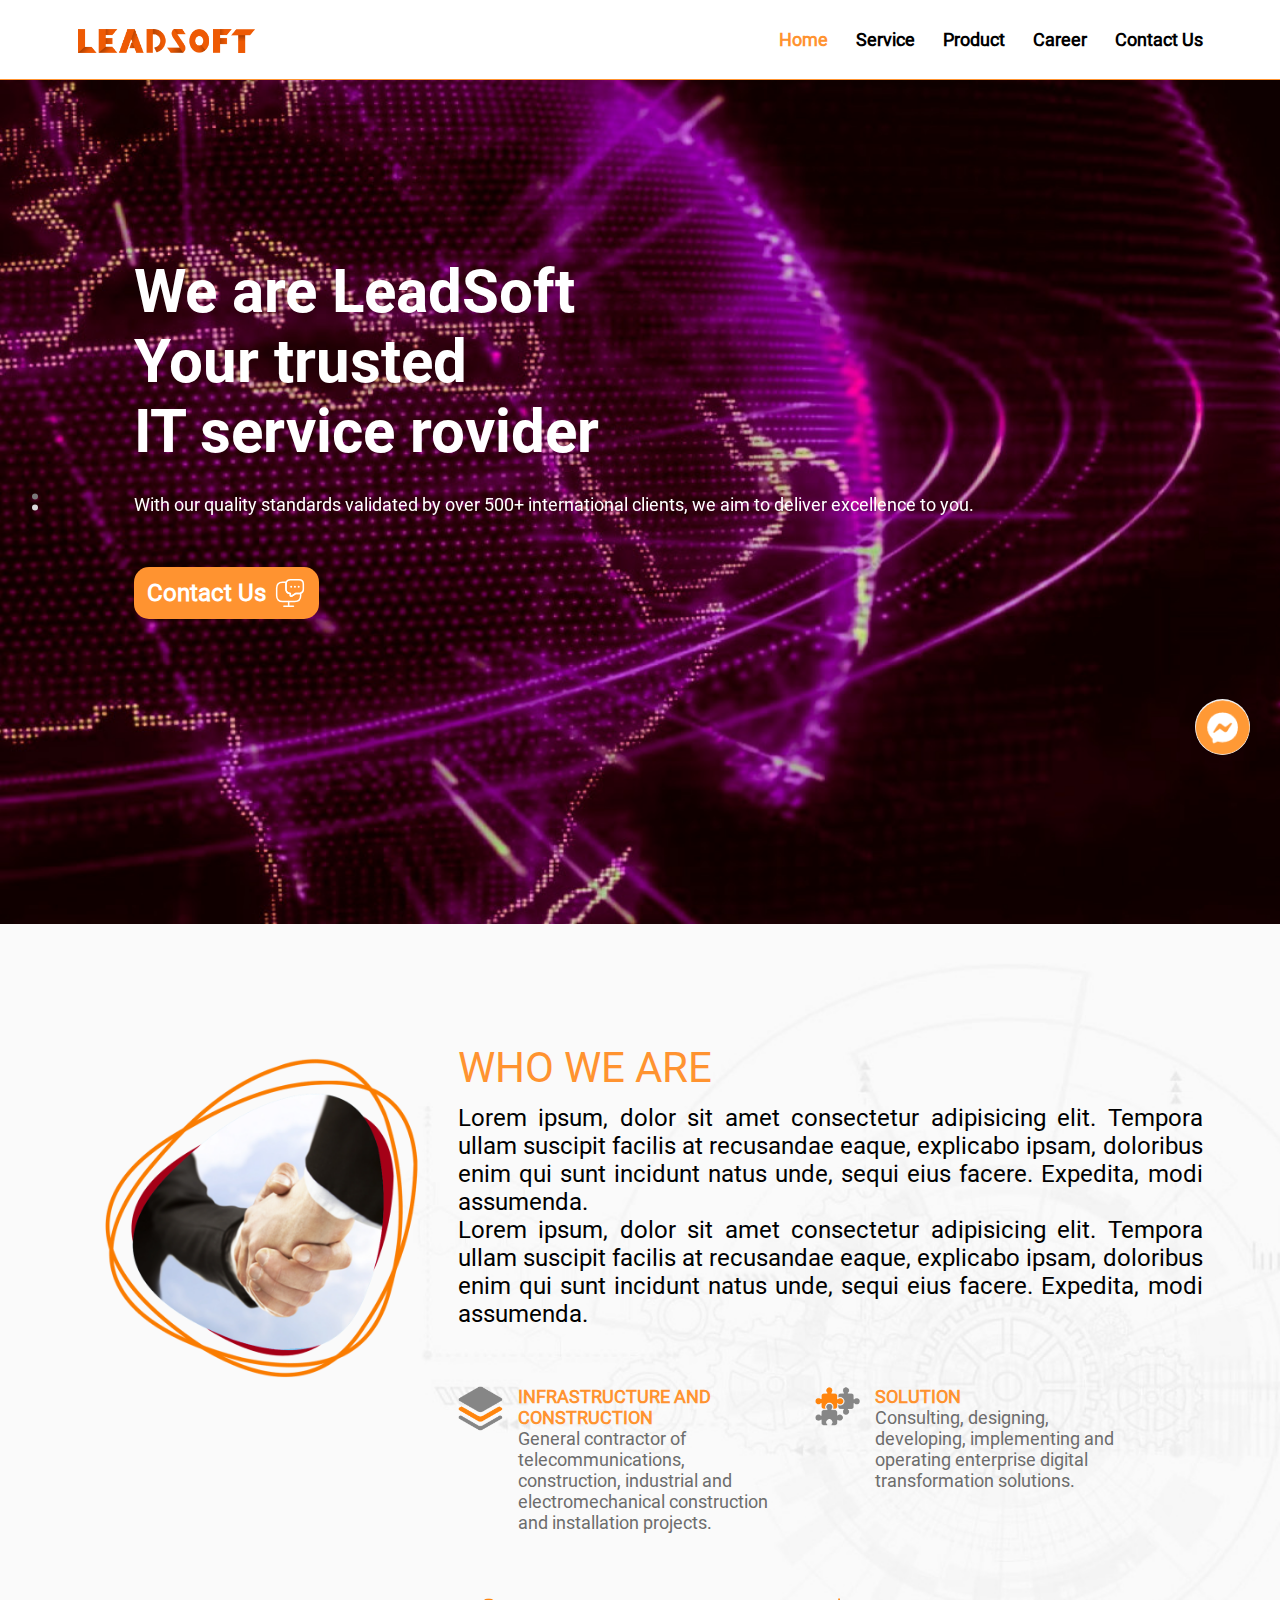
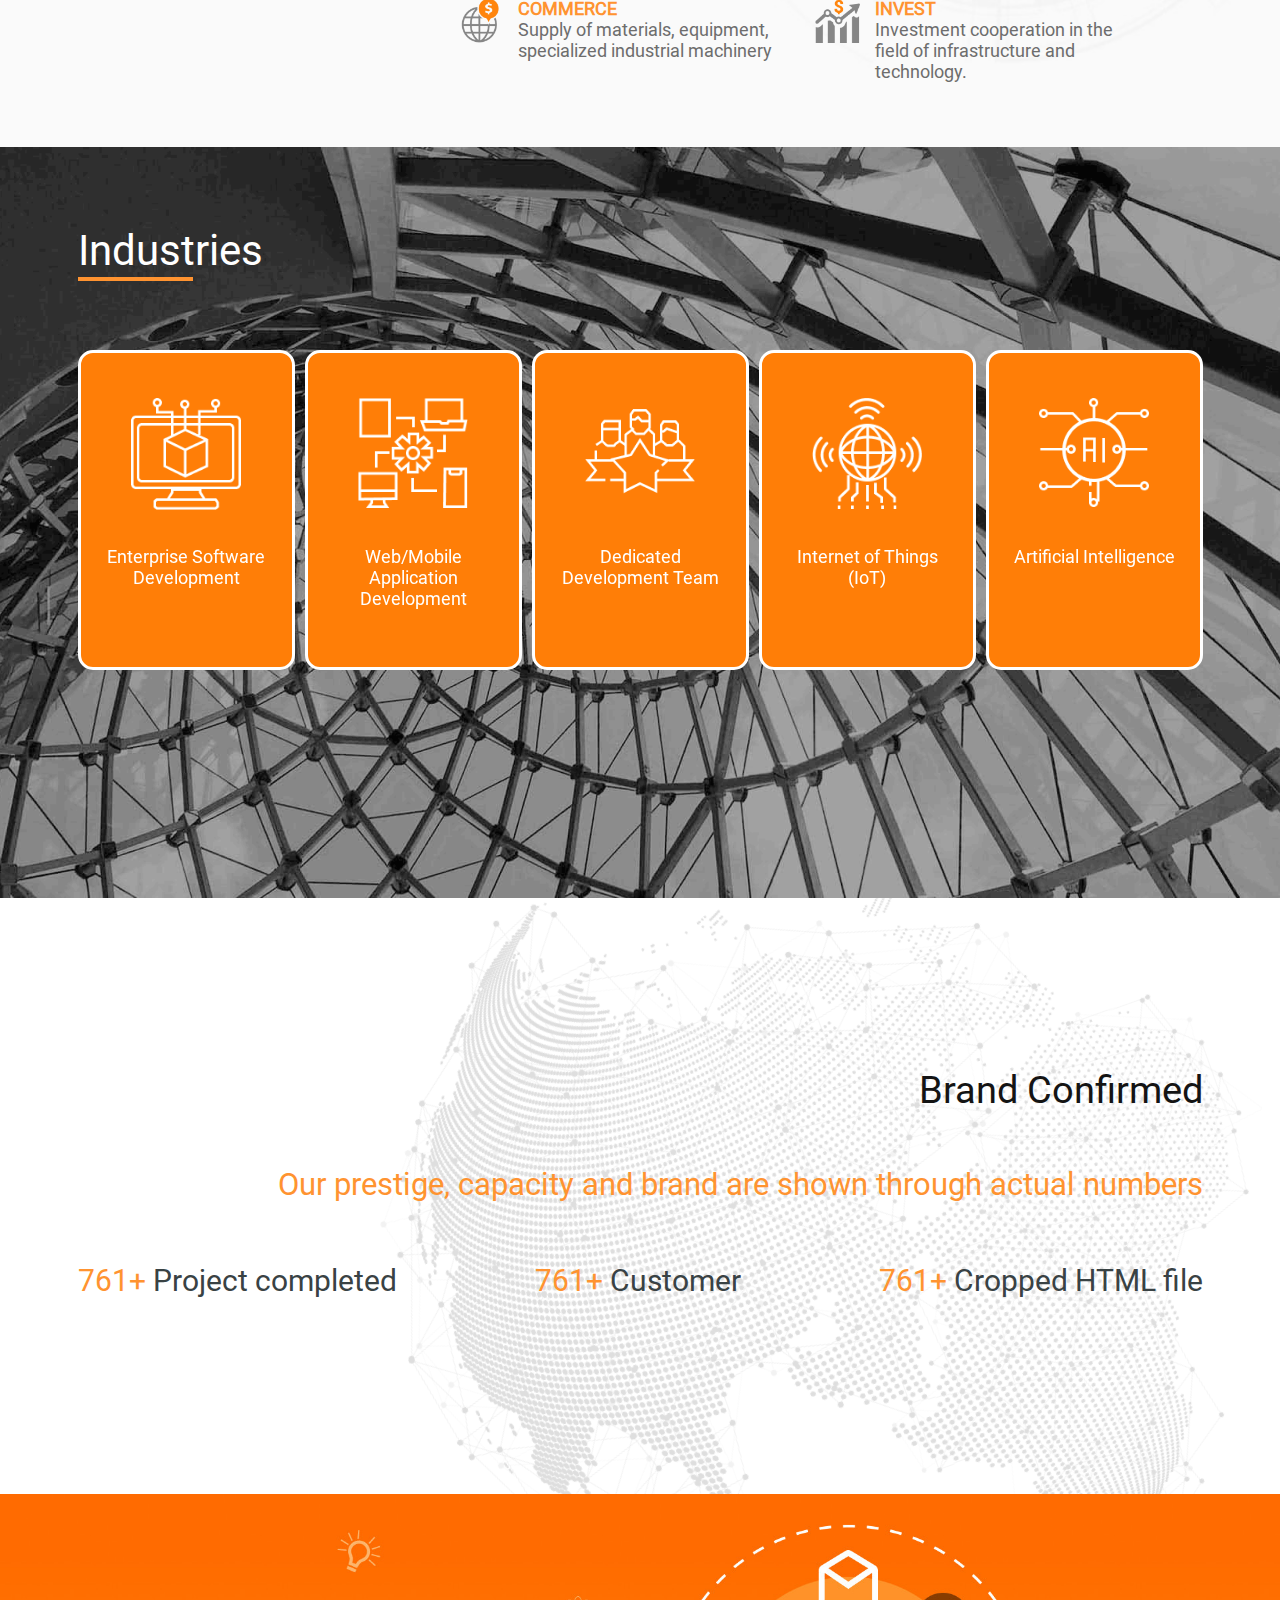
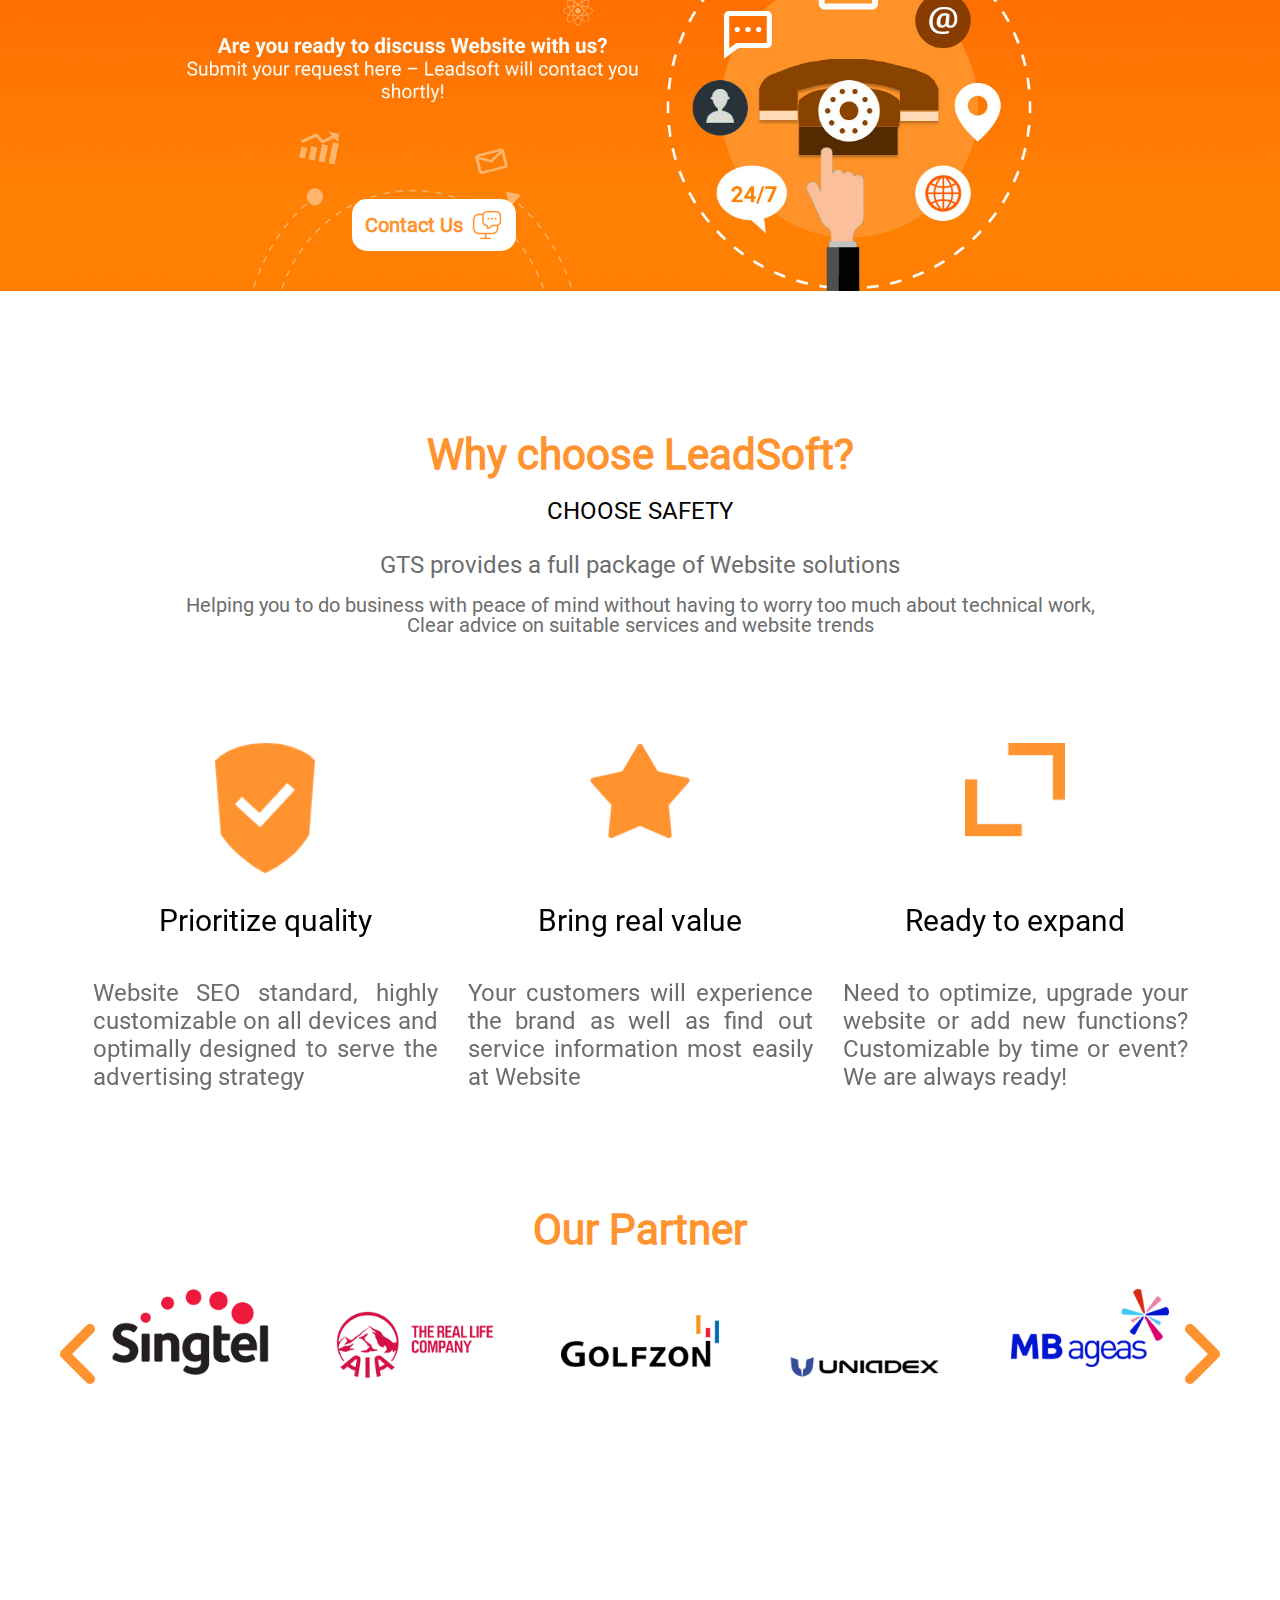
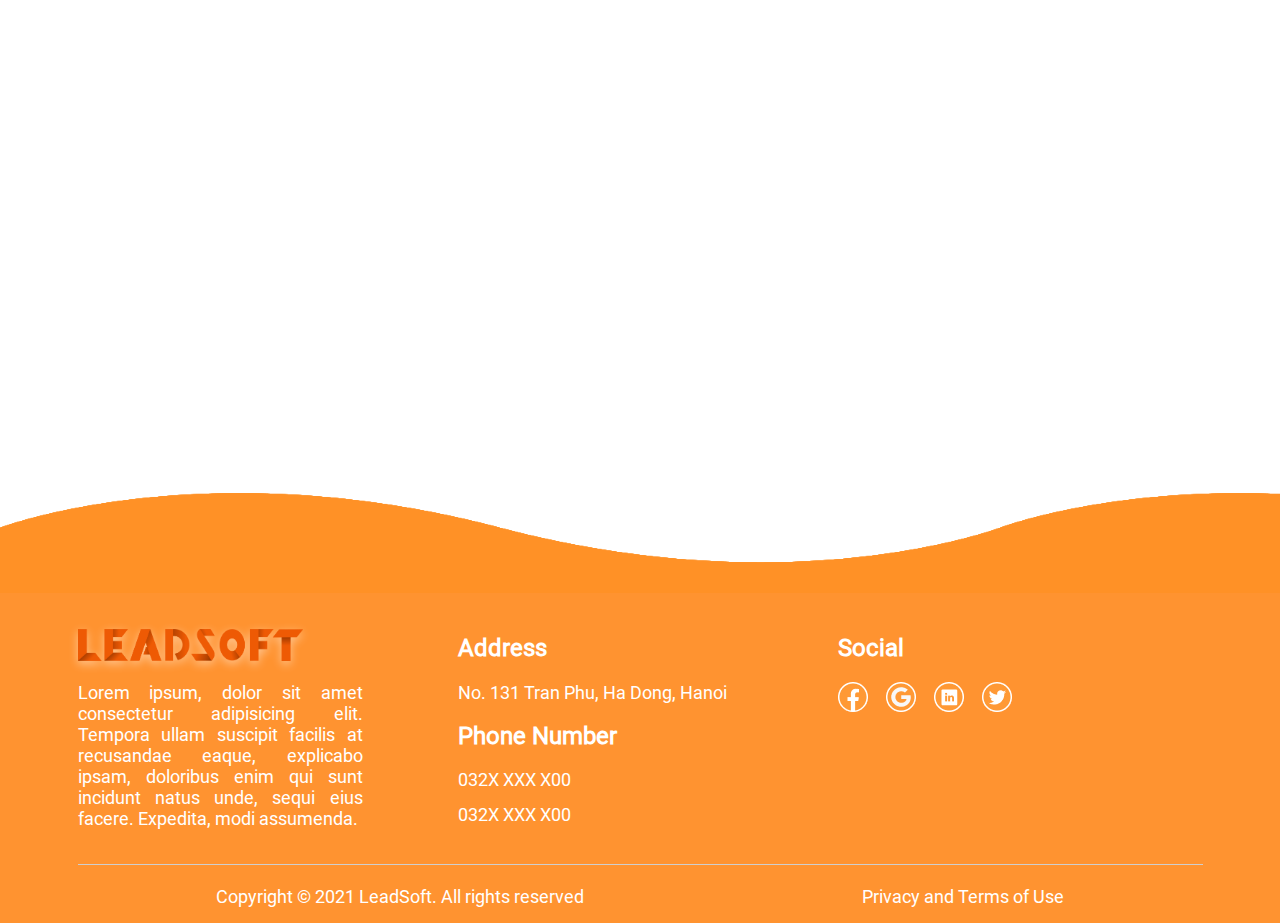
<file: index.html>
<!DOCTYPE html>
<html lang="en">
<head>
    <meta charset="UTF-8">
    <meta http-equiv="X-UA-Compatible" content="IE=edge">
    <meta name="viewport" content="width=device-width, initial-scale=1.0">
    <title>Trang Chủ</title>
    <link rel="icon" type="image/png" sizes="" href="./images/logocty.png">
    <link rel="stylesheet" href="./libraries/css/normalize.min.css">
    <link rel="stylesheet" href="./libraries/fontawesome/css/all.min.css">
    <link rel="stylesheet" href="./libraries/css/slick.css">
    <link rel="stylesheet" href="./libraries/css/bootstrap.min.css">
    <link rel="stylesheet" href="./sass/main.css">
</head>
<body>
    <div class="wrap-body">
        <!-- Header -->
        <header class="header">
            <div class="container">
                <div class="row header-body">
                    <div class="header-body-logo col-xl-4 col-lg-4 col-md-4 col-4">
                        <a href="#">
                            <img src="./images/Leadsoft-banner2.png" alt="">
                        </a>
                    </div>
                    <ul class="header-body-menu col-xl-8 col-lg-8 col-md-8 col-8 js-mobile-menu">
                        <li class="header-body-menu__item">
                            <a href="" class="header-body-menu__item--link header-active">Home</a>
                        </li>
                        <li class="header-body-menu__item">
                            <a href="./service.html" class="header-body-menu__item--link">Service</a>
                        </li>
                        <li class="header-body-menu__item">
                            <a href="./product.html" class="header-body-menu__item--link">Product</a>
                        </li>
                        <li class="header-body-menu__item">
                            <a href="./career.html" class="header-body-menu__item--link">Career</a>
                        </li>
                        <li class="header-body-menu__item">
                            <a href="./contact.html" class="header-body-menu__item--link">Contact Us</a>
                        </li>
                    </ul>
                    <button class="navbar-mobile js-moblie-navbar col-8">
                        <i class="fa-solid fa-bars"></i>
                    </button>
                    <div class="mobile-menu-overlay"></div>
                </div>
            </div>
        </header>
        <div class="banner-home">
            <div class="banner-home-outside">
                <div class="banner-home-outside__image1"></div>
                <div class="banner-home-outside__image2"></div>
            </div>
            <p class="banner-home-heading">We are LeadSoft<br>Your trusted<br>IT service rovider</p>
            <p class="banner-home-text">With our quality standards validated by over 500+ international clients, we aim to deliver excellence to you.</p>
            <button class="banner-home-btn base-btn">
                <a href="./contact.html">
                    Contact Us
                    <div class="banner-home-btn__image">
                        <img src="./images/device-message.svg" alt="">
                    </div>
                </a>
            </button>
        </div>
        <div class="content-home">
            <div class="home-info">
                <div class="container">
                    <div class="row home-info-body">
                        <div class="col-xl-4 col-lg-4 col-md-4 col-12">
                            <div class="home-info-body__image">
                                <img src="./images/about-home.png" alt="">
                            </div>
                        </div>
                        <div class="col-xl-8 col-lg-8 col-md-8 col-12">
                            <p class="home-info-body__title">who we are</p>
                            <p class="home-info-body__text">
                                Lorem ipsum, dolor sit amet consectetur adipisicing elit. Tempora ullam suscipit facilis at recusandae eaque, explicabo ipsam, doloribus enim qui sunt incidunt natus unde, sequi eius facere. Expedita, modi assumenda.
                                <br>
                                Lorem ipsum, dolor sit amet consectetur adipisicing elit. Tempora ullam suscipit facilis at recusandae eaque, explicabo ipsam, doloribus enim qui sunt incidunt natus unde, sequi eius facere. Expedita, modi assumenda.
                            </p>
                            <ul class="home-info-body__list">
                                <li class="home-info-body__list-item row">
                                    <div class="home-info-body__list-item--left col-xl-3 col-lg-3 col-md-3 col-sm-3 col-3">
                                        <img src="./images/construction-home.png" alt="">
                                    </div>
                                    <div class="home-info-body__list-item--right col-xl-9 col-lg-9 col-md-9 col-sm-9 col-9">
                                        <p class="home-info-body__list-item--right-heading">INFRASTRUCTURE AND CONSTRUCTION</p>
                                        <p class="home-info-body__list-item--right-text">General contractor of telecommunications, construction, industrial and electromechanical construction and installation projects.</p>
                                    </div>
                                </li>
                                <li class="home-info-body__list-item row">
                                    <div class="home-info-body__list-item--left col-xl-3 col-lg-3 col-md-3 col-sm-3 col-3">
                                        <img src="./images/solution-home.png" alt="">
                                    </div>
                                    <div class="home-info-body__list-item--right col-xl-9 col-lg-9 col-md-9 col-sm-9 col-9">
                                        <p class="home-info-body__list-item--right-heading">SOLUTION</p>
                                        <p class="home-info-body__list-item--right-text">Consulting, designing, developing, implementing and operating enterprise digital transformation solutions.</p>
                                    </div>
                                </li>
                                <li class="home-info-body__list-item row">
                                    <div class="home-info-body__list-item--left col-xl-3 col-lg-3 col-md-3 col-sm-3 col-3">
                                        <img src="./images/commerce-home.png" alt="">
                                    </div>
                                    <div class="home-info-body__list-item--right col-xl-9 col-lg-9 col-md-9 col-sm-9 col-9">
                                        <p class="home-info-body__list-item--right-heading">COMMERCE</p>
                                        <p class="home-info-body__list-item--right-text">Supply of materials, equipment, specialized industrial machinery</p>
                                    </div>
                                </li>
                                <li class="home-info-body__list-item row">
                                    <div class="home-info-body__list-item--left col-xl-3 col-lg-3 col-md-3 col-sm-3 col-3">
                                        <img src="./images/invest-home.png" alt="">
                                    </div>
                                    <div class="home-info-body__list-item--right col-xl-9 col-lg-9 col-md-9 col-sm-9 col-9">
                                        <p class="home-info-body__list-item--right-heading">INVEST</p>
                                        <p class="home-info-body__list-item--right-text">Investment cooperation in the field of infrastructure and technology.
                                        </p>
                                    </div>
                                </li>
                            </ul>
                        </div>
                    </div>
                </div>
            </div>
            <div class="home-industries">
                <div class="home-industries-image">
                    <div class="home-industries-body">
                        <div class="container">
                            <p class="home-industries-body__title">
                                Industries
                                <span></span>
                            </p>
                            <ul class="home-industries-body__list">
                                <li class="home-industries-body__list-item">
                                    <div class="home-industries-body__list-item--image">
                                        <img src="./images/system-home.png" alt="">
                                    </div>
                                    <p class="home-industries-body__list-item--heading">Enterprise Software Development</p>
                                    <p class="home-industries-body__list-item--text">Create complex enterprise software, ensure reliable software integration, modernize your legacy system</p>
                                </li>
                                <li class="home-industries-body__list-item">
                                    <div class="home-industries-body__list-item--image">
                                        <img src="./images/manager-home.png" alt="">
                                    </div>
                                    <p class="home-industries-body__list-item--heading">Web/Mobile Application Development</p>
                                    <p class="home-industries-body__list-item--text">Create an impactful web/mobile app that fits your brand and industry within a shorter time frame</p>
                                </li>
                                <li class="home-industries-body__list-item">
                                    <div class="home-industries-body__list-item--image">
                                        <img src="./images/community-home.png" alt="">
                                    </div>
                                    <p class="home-industries-body__list-item--heading">Dedicated Development Team</p>
                                    <p class="home-industries-body__list-item--text">Hire a loyal software development team with niche skills and deep expertise</p>
                                </li>
                                <li class="home-industries-body__list-item">
                                    <div class="home-industries-body__list-item--image">
                                        <img src="./images/netw-home.png" alt="">
                                    </div>
                                    <p class="home-industries-body__list-item--heading">Internet of Things (IoT)</p>
                                    <p class="home-industries-body__list-item--text">Resolving your business challenges with IoT</p>
                                </li>
                                <li class="home-industries-body__list-item">
                                    <div class="home-industries-body__list-item--image">
                                        <img src="./images/AI-home.png" alt="">
                                    </div>
                                    <p class="home-industries-body__list-item--heading">Artificial Intelligence</p>
                                    <p class="home-industries-body__list-item--text">Empower your real intelligence with the artificial one</p>
                                </li>
                            </ul>
                        </div>
                    </div>
                </div>
            </div>
            <div class="home-brand">
                <div class="home-brand-image">
                    <div class="home-brand-body">
                        <div class="container">
                            <p class="home-brand-body__title">Brand Confirmed</p>
                            <p class="home-brand-body__text">Our prestige, capacity and brand are shown through actual numbers</p>
                            <ul class="home-brand-body__list">
                                <li class="home-brand-body__list-item">
                                    <span class="count">2000</span>
                                    <p class="home-brand-body__list-item--heading"><span>+</span> Project completed </p>
                                </li>
                                <li class="home-brand-body__list-item">
                                    <span class="count">2000</span>
                                    <p class="home-brand-body__list-item--heading"><span>+</span> Customer</p>
                                </li>
                                <li class="home-brand-body__list-item">
                                    <span class="count">2000</span>
                                    <p class="home-brand-body__list-item--heading"><span>+</span> Cropped HTML file</p>
                                </li>
                            </ul>
                        </div>
                    </div>
                </div>
            </div>
            <div class="home-contact">
                <div class="home-contact-image home-contact-image__mobile">
                </div>
                <button class="home-contact-btn base-btn">
                    <a href="./contact.html">
                        Contact Us
                        <div class="home-contact-btn__image">
                            <img src="./images/device-message-home1.png" alt="">
                        </div>
                    </a>
                </button>
            </div>
            <div class="home-reason">
                <div class="container">
                    <p class="home-reason-title"><span>Why choose LeadSoft?</span><br>CHOOSE SAFETY</p>
                    <p class="home-reason-text">
                        <span>GTS provides a full package of Website solutions</span>
                        <br>
                        Helping you to do business with peace of mind without having to worry too much about technical work,<br>
                        Clear advice on suitable services and website trends
                    </p>
                    <ul class="home-reason-list row">
                        <li class="home-reason-list__item col-xl-4 col-lg-4 col-md-4">
                            <div class="home-reason-list__item--image">
                                <img src="./images/shield-home.png" alt="">
                            </div>
                            <p class="home-reason-list__item--heading">Prioritize quality</p>
                            <p class="home-reason-list__item--text">Website SEO standard, highly customizable on all devices and optimally designed to serve the advertising strategy</p>
                        </li>
                        <li class="home-reason-list__item col-xl-4 col-lg-4 col-md-4">
                            <div class="home-reason-list__item--image">
                                <img src="./images/star-home.png" alt="">
                            </div>
                            <p class="home-reason-list__item--heading">Bring real value</p>
                            <p class="home-reason-list__item--text">Your customers will experience the brand as well as find out service information most easily at Website</p>
                        </li>
                        <li class="home-reason-list__item col-xl-4 col-lg-4 col-md-4">
                            <div class="home-reason-list__item--image">
                                <img src="./images/extend-home.png" alt="">
                            </div>
                            <p class="home-reason-list__item--heading">Ready to expand</p>
                            <p class="home-reason-list__item--text">Need to optimize, upgrade your website or add new functions? Customizable by time or event? We are always ready!</p>
                        </li>
                    </ul>
                </div>
            </div>
            <section class="base-partner">
                <div class="container">
                    <div class="base-partner-heading">
                        <p class="base-partner-heading__text">Our Partner</p>
                    </div>
                    <ul class="base-partner-list">
                        <li class="base-partner-list__item">
                            <a href="" class="base-partner-list__item--link">
                                <img src="./images/singtel-main.png" alt="">
                            </a>
                        </li>
                        <li class="base-partner-list__item">
                            <a href="" class="base-partner-list__item--link margin-image-aia">
                                <img src="./images/aia-main.png" alt="">
                            </a>
                        </li>
                        <li class="base-partner-list__item">
                            <a href="" class="base-partner-list__item--link margin-image-golfzon">
                                <img src="./images/golfzon-main.png" alt="">
                            </a>
                        </li>
                        <li class="base-partner-list__item">
                            <a href="" class="base-partner-list__item--link margin-image-unicidex">
                                <img src="./images/unicidex-main.png" alt="">
                            </a>
                        </li>
                        <li class="base-partner-list__item">
                            <a href="" class="base-partner-list__item--link">
                                <img src="./images/Mb-ageas-main.png" alt="">
                            </a>
                        </li>
                        <li class="base-partner-list__item">
                            <a href="" class="base-partner-list__item--link">
                                <img src="./images/Mb-ageas-main.png" alt="">
                            </a>
                        </li>
                    </ul>
                </div>
            </section>
            <div class="base-map">
                <iframe src="https://www.google.com/maps/embed?pb=!1m18!1m12!1m3!1d3725.3096895400417!2d105.78600091533168!3d20.98021959480854!2m3!1f0!2f0!3f0!3m2!1i1024!2i768!4f13.1!3m3!1m2!1s0x3135acce7369a367%3A0x68399d9c0d51d22c!2zMTMxIFRy4bqnbiBQaMO6LCBQLiBWxINuIFF1w6FuLCBIw6AgxJDDtG5nLCBIw6AgTuG7mWksIFZp4buHdCBOYW0!5e0!3m2!1svi!2s!4v1666835660260!5m2!1svi!2s" style="border:0;" allowfullscreen="" loading="lazy" referrerpolicy="no-referrer-when-downgrade"></iframe>
            </div>
        </div>
        <!-- Footer -->
        <div class="wrap-footer">
            <footer class="footer">
                <div class="wave" id="wave1"></div>
                <div class="wave" id="wave2"></div>
                <div class="wave" id="wave3"></div>
                <div class="wave" id="wave4"></div>
                <div class="container">
                    <div class="row">
                        <div class="col-lg-4">
                            <div class="footer-logo">
                                <div class="footer-logo-image">
                                    <img src="./images/Leadsoft-banner2.png" alt="">
                                </div>
                                <div class="footer-logo-describe">
                                    <p>Lorem ipsum, dolor sit amet consectetur adipisicing elit. Tempora ullam suscipit facilis at recusandae eaque, explicabo ipsam, doloribus enim qui sunt incidunt natus unde, sequi eius facere. Expedita, modi assumenda.</p>
                                </div>
                            </div>
                        </div>
                        <div class="col-lg-4">
                            <div class="footer-address">
                                <p class="footer-address-title">
                                    Address
                                </p>
                                <p class="footer-address-details">
                                    No. 131 Tran Phu, Ha Dong, Hanoi
                                </p>
                                <p class="footer-address-phone">
                                    Phone Number
                                </p>
                                <p class="footer-address-number">
                                    032X XXX X00
                                </p>
                                <p class="footer-address-number">
                                    032X XXX X00
                                </p>
                            </div>
                        </div>
                        <div class="col-lg-4">
                            <div class="footer-social">
                                <p class="footer-social-title">
                                    Social
                                </p>
                                <div class="footer-social-icon">
                                    <ul class="footer-social-icon__list">
                                        <li class="footer-social-icon__list--item none-padding"><a href="">
                                            <img src="./images/face-icon.png" alt="">
                                        </a></li>
                                        <li class="footer-social-icon__list--item"><a href="">
                                            <img src="./images/gg-icon.png" alt="">
                                        </a></li>
                                        <li class="footer-social-icon__list--item"><a href="">
                                            <img src="./images/in-icon.png" alt="">
                                        </a></li>
                                        <li class="footer-social-icon__list--item"><a href="">
                                            <img src="/images/tw-icon.png" alt="">
                                        </a></li>
                                    </ul>
                                </div>
                            </div>
                        </div>
                    </div>
                    <div class="footer-copyright">
                        <p>Copyright © 2021 LeadSoft. All rights reserved</p>
                        <p>Privacy and Terms of Use</p>
                    </div>
                </div>
            </footer>
        </div>
        <!-- button action contact -->
        <button class="message-btn">
            <img src="./images/messenger.png" alt="">
        </button>
        <button id="myBtn" title="Go to top">
            <img src="./images/scrollTop.png" alt="">
        </button>
    </div>
    <script src="./libraries/js/jquery.min.js"></script>
    <script src="./libraries/js/jquery-1.11.0.min.js"></script>
    <script src="./libraries/js/jquery-migrate-1.2.1.min.js"></script>
    <script src="./libraries/js/bootstrap.bundle.min.js"></script>
    <script src="./libraries/js/slick.min.js"></script>
    <script src="./js/main.js"></script>
</body>
</html>
</file>
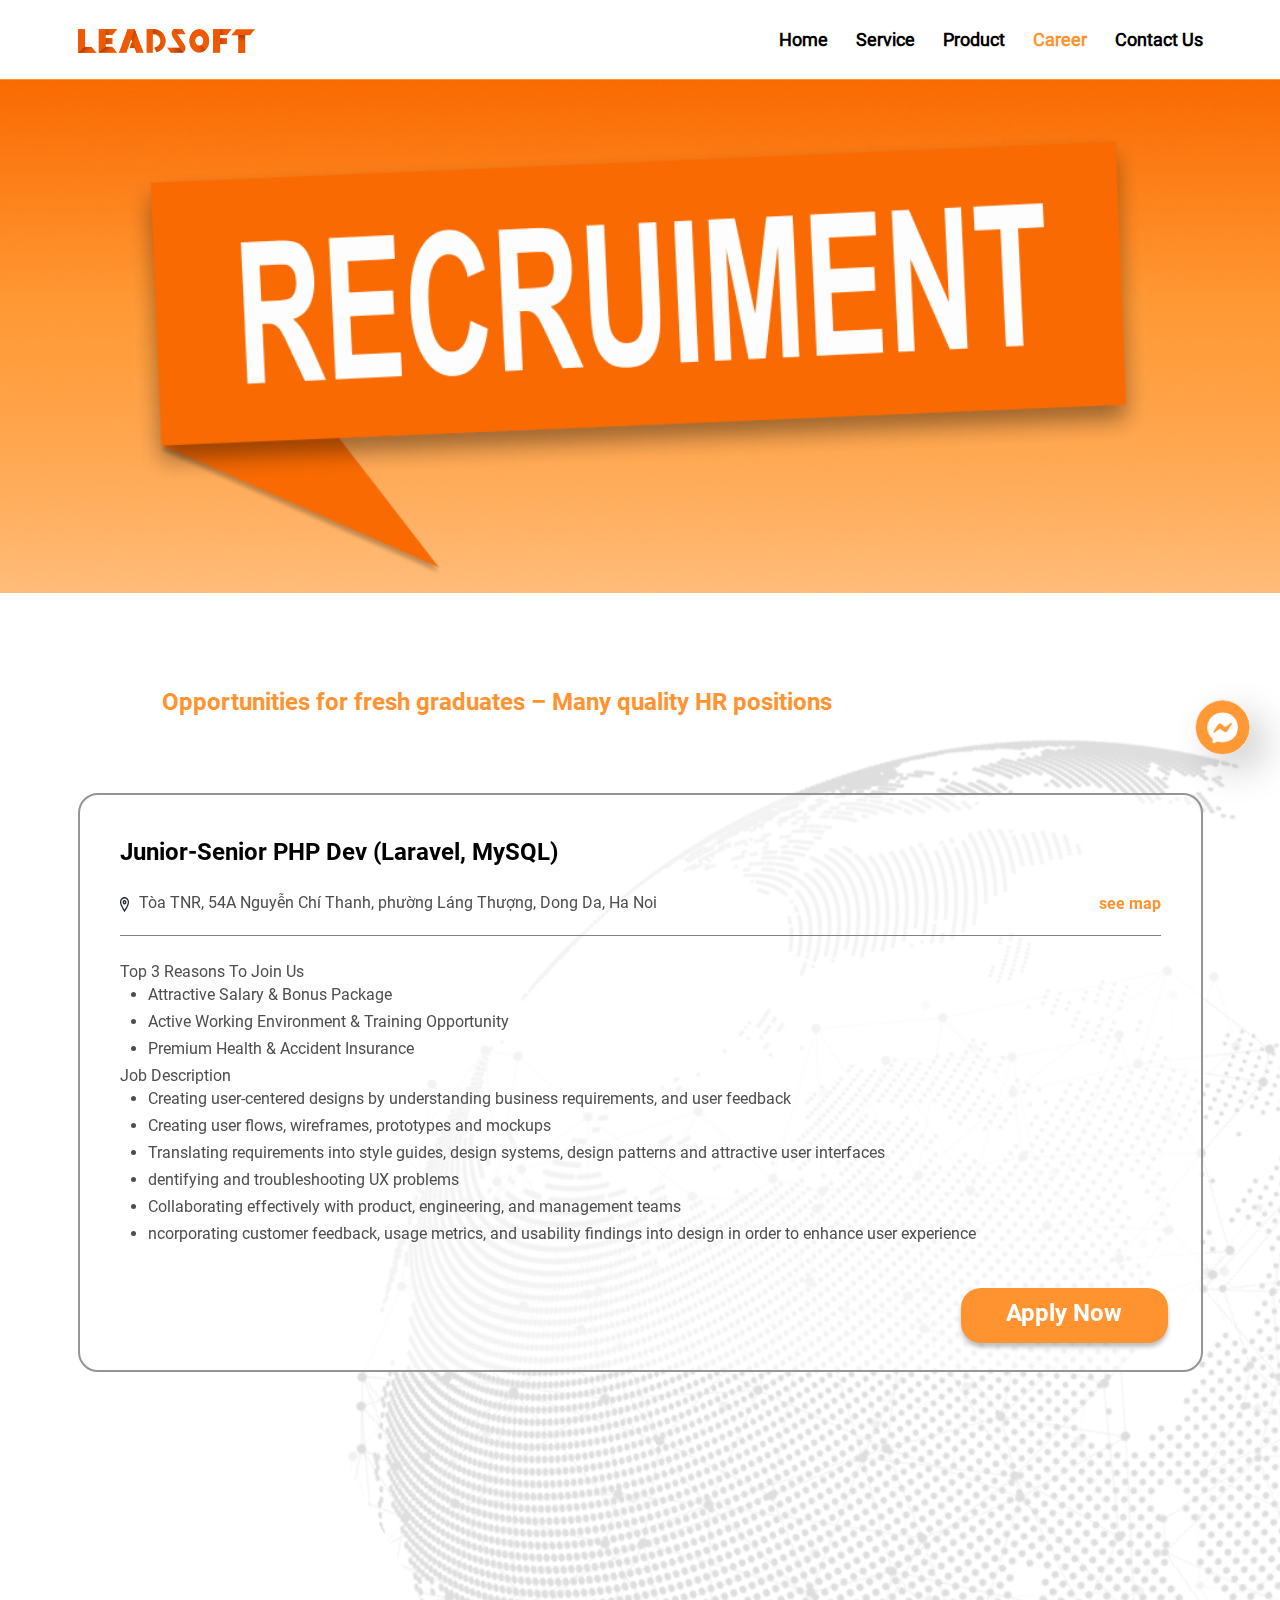
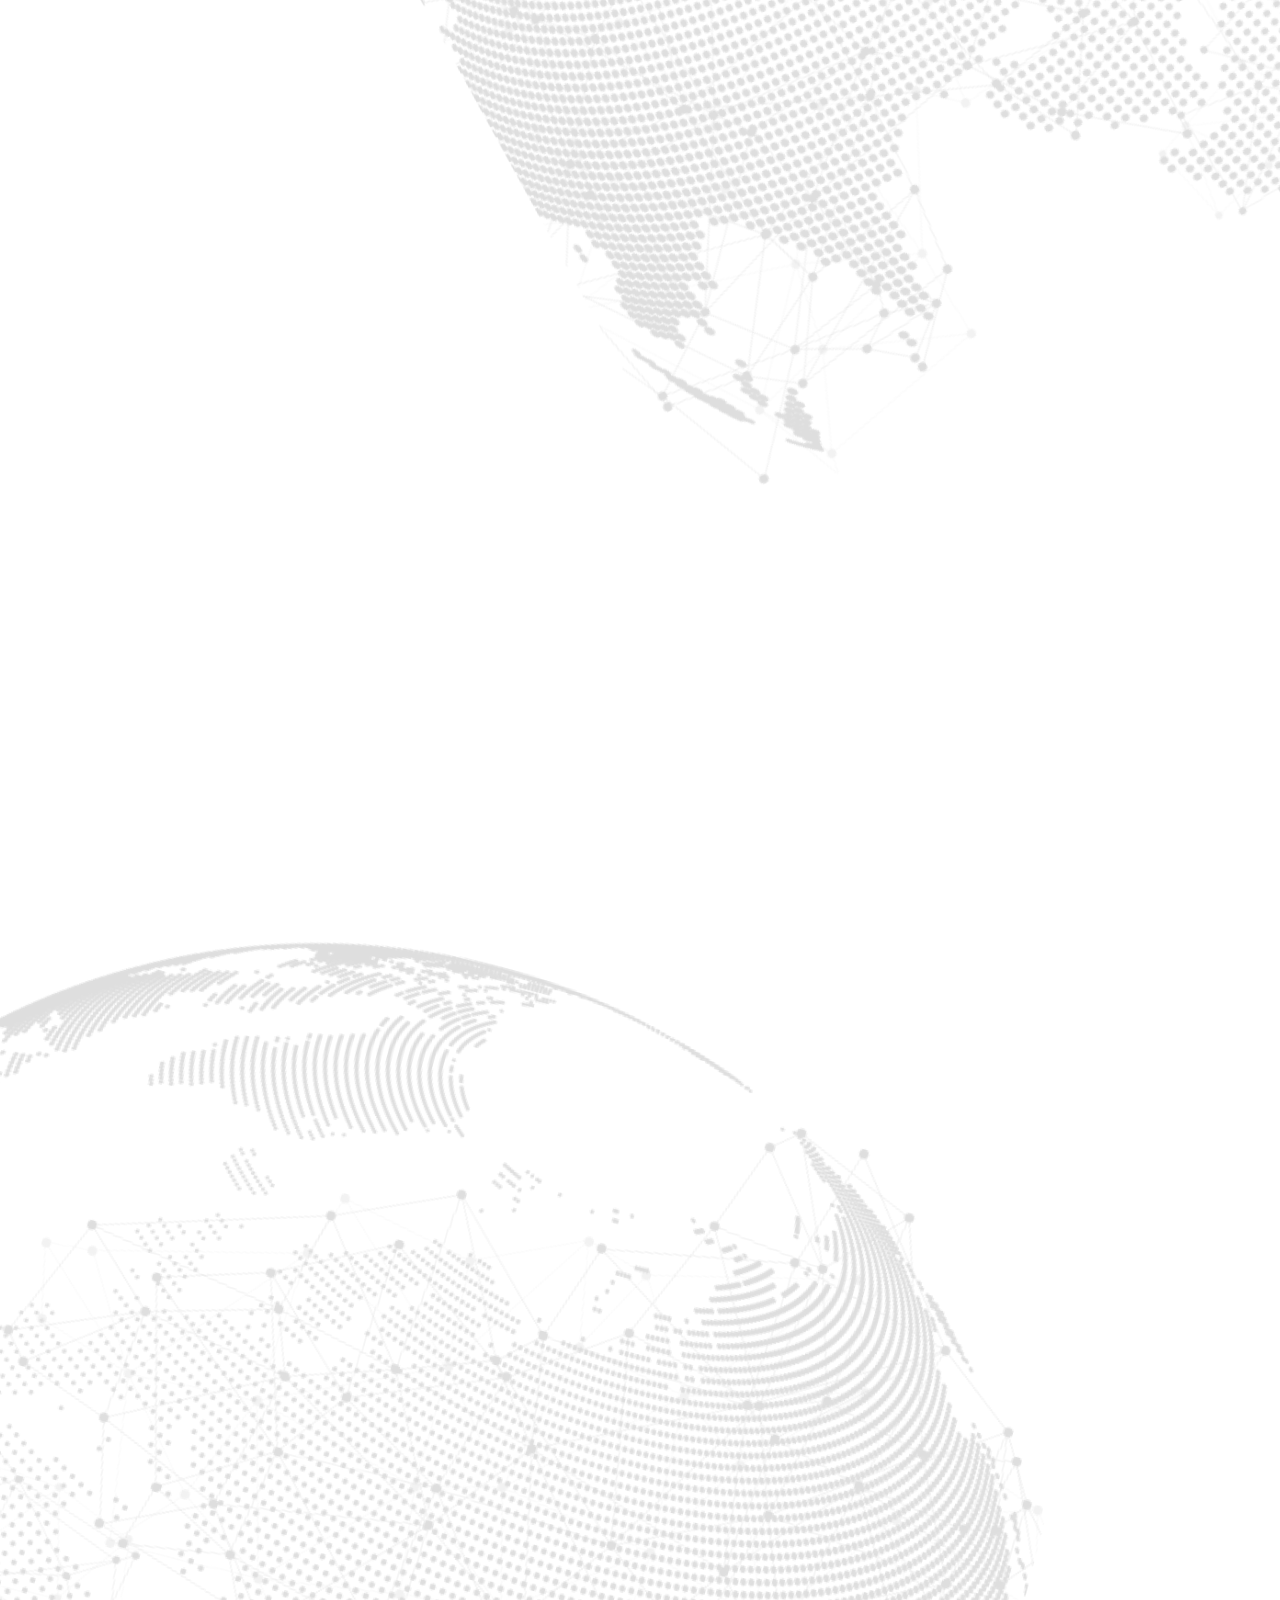
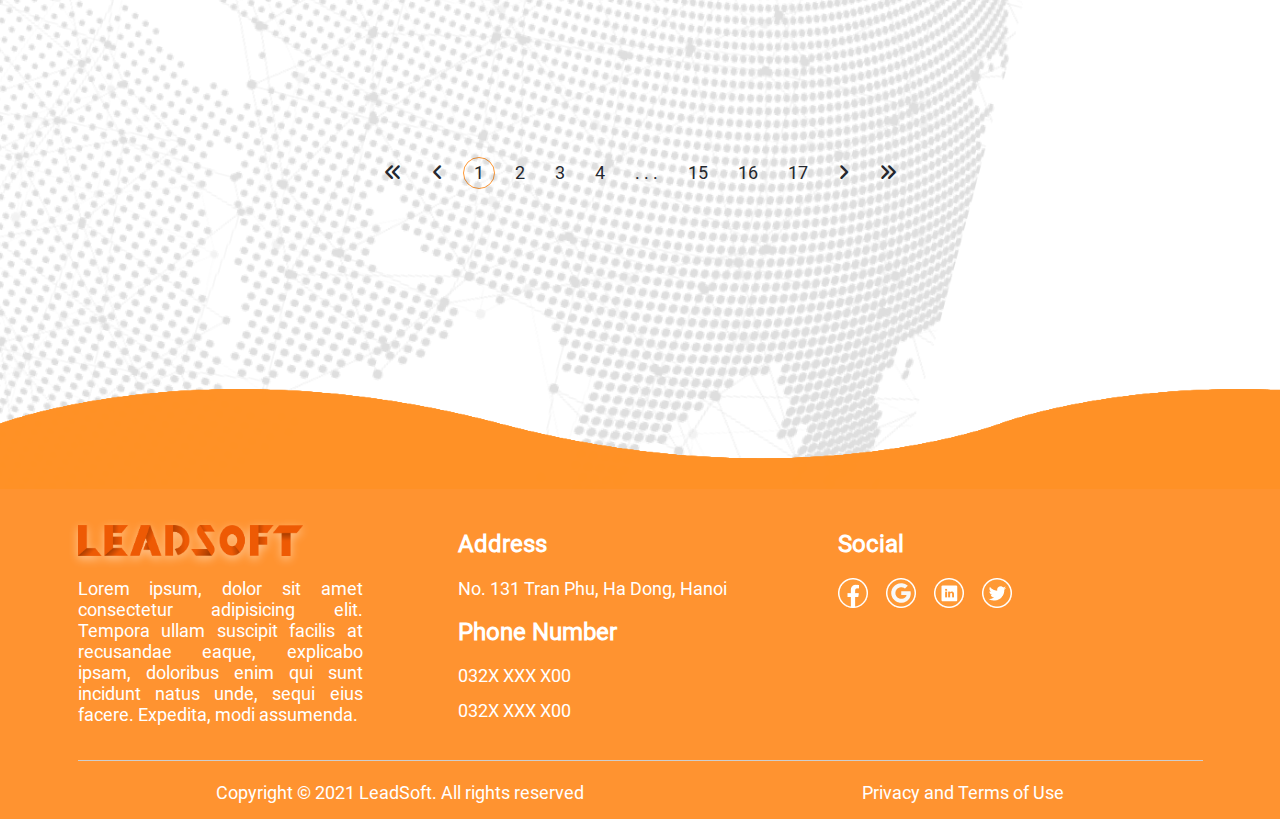
<file: career.html>
<!DOCTYPE html>
<html lang="en">
<head>
    <meta charset="UTF-8">
    <meta http-equiv="X-UA-Compatible" content="IE=edge">
    <meta name="viewport" content="width=device-width, initial-scale=1.0">
    <title>Tuyển Dụng</title>
    <link rel="icon" type="image/png" sizes="" href="./images/logocty.png">
    <link rel="stylesheet" href="./libraries/css/normalize.min.css">
    <link rel="stylesheet" href="./libraries/css/slick.css">
    <link rel="stylesheet" href="./libraries/css/bootstrap.min.css">
    <link rel="stylesheet" href="./libraries/fontawesome/css/all.min.css">
    <link rel="stylesheet" href="./libraries/css/unpkg_aos.css">
    <link rel="stylesheet" href="./sass/main.css">
</head>
<body>
    <div class="wrap-body">
        <header class="header">
            <div class="container">
                <div class="row header-body">
                    <div class="header-body-logo col-xl-4 col-lg-4 col-md-4 col-4">
                        <a href="./index.html">
                            <img src="./images/Leadsoft-banner2.png" alt="">
                        </a>
                    </div>
                    <ul class="header-body-menu col-xl-8 col-lg-8 col-md-8 col-8 js-mobile-menu">
                        <li class="header-body-menu__item">
                            <a href="./index.html" class="header-body-menu__item--link">Home</a>
                        </li>
                        <li class="header-body-menu__item">
                            <a href="./service.html" class="header-body-menu__item--link">Service</a>
                        </li>
                        <li class="header-body-menu__item">
                            <a href="./product.html" class="header-body-menu__item--link">Product</a>
                        </li>
                        <li class="header-body-menu__item">
                            <a href="#" class="header-body-menu__item--link header-active">Career</a>
                        </li>
                        <li class="header-body-menu__item">
                            <a href="./contact.html" class="header-body-menu__item--link">Contact Us</a>
                        </li>
                    </ul>
                    <button class="navbar-mobile js-moblie-navbar col-8">
                        <i class="fa-solid fa-bars"></i>
                    </button>
                    <div class="mobile-menu-overlay"></div>
                </div>
            </div>
        </header>
        <div class="base-banner">
            <div class="base-banner-career"></div>
        </div>
        <div class="content-recruit">
            <div class="content-recruit-image__top">
                <img src="./images/globe 1.png" alt="">
            </div>
            <div class="content-recruit-image__bottom">
                <img src="./images/globe 2.png" alt="">
            </div>
            <div class="container">
                <span class="content-recruit-title">Opportunities for fresh graduates – Many quality HR positions</span>
                <div class="career-box">
                    <div class="career-box-item" data-aos="fade-up" data-aos-anchor-placement="top-bottom">
                        <div class="content-recruit-outside">
                            <div class="content-recruit-outside__top">
                                <p class="content-recruit-outside__top--heading">Junior-Senior PHP Dev (Laravel, MySQL)</p>
                                <span>
                                    <img src="./images/Union.png" alt="">
                                    Tòa TNR, 54A Nguyễn Chí Thanh, phường Láng Thượng, Dong Da, Ha Noi 
                                </span>
                                <button class="content-recruit-outside__top--btn">see map</button>
                            </div>
                            <div class="content-recruit-outside__info">
                                <ul class="content-recruit-outside__info--list">
                                    <span>Top 3 Reasons To Join Us</span>
                                    <li class="content-recruit-outside__info--list-item">Attractive Salary & Bonus Package</li>
                                    <li class="content-recruit-outside__info--list-item">Active Working Environment & Training Opportunity</li>
                                    <li class="content-recruit-outside__info--list-item">Premium Health & Accident Insurance</li>
                                </ul>
                                <ul class="content-recruit-outside__info--list">
                                    <span>Job Description</span>
                                    <li class="content-recruit-outside__info--list-item">Creating user-centered designs by understanding business requirements, and user feedback</li>
                                    <li class="content-recruit-outside__info--list-item">Creating user flows, wireframes, prototypes and mockups</li>
                                    <li class="content-recruit-outside__info--list-item">Translating requirements into style guides, design systems, design patterns and attractive user interfaces</li>
                                    <li class="content-recruit-outside__info--list-item">dentifying and troubleshooting UX problems</li>
                                    <li class="content-recruit-outside__info--list-item">Collaborating effectively with product, engineering, and management teams</li>
                                    <li class="content-recruit-outside__info--list-item">ncorporating customer feedback, usage metrics, and usability findings into design in order to enhance user experience</li>
                                </ul>
                            </div>
                            <button class="content-recruit-outside__btn">Apply Now</button>
                        </div>                
                    </div>
                    <div class="career-box-item" data-aos="fade-up" data-aos-anchor-placement="center-bottom">
                        <div class="content-recruit-outside">
                            <div class="content-recruit-outside__top">
                                <p class="content-recruit-outside__top--heading">Junior-Senior PHP Dev (Laravel, MySQL)</p>
                                <span>
                                    <img src="./images/Union.png" alt="">
                                    Tòa TNR, 54A Nguyễn Chí Thanh, phường Láng Thượng, Dong Da, Ha Noi 
                                </span>
                                <button class="content-recruit-outside__top--btn">see map</button>
                            </div>
                            <div class="content-recruit-outside__info">
                                <ul class="content-recruit-outside__info--list">
                                    <span>Top 3 Reasons To Join Us</span>
                                    <li class="content-recruit-outside__info--list-item">Attractive Salary & Bonus Package</li>
                                    <li class="content-recruit-outside__info--list-item">Active Working Environment & Training Opportunity</li>
                                    <li class="content-recruit-outside__info--list-item">Premium Health & Accident Insurance</li>
                                </ul>
                                <ul class="content-recruit-outside__info--list">
                                    <span>Job Description</span>
                                    <li class="content-recruit-outside__info--list-item">Creating user-centered designs by understanding business requirements, and user feedback</li>
                                    <li class="content-recruit-outside__info--list-item">Creating user flows, wireframes, prototypes and mockups</li>
                                    <li class="content-recruit-outside__info--list-item">Translating requirements into style guides, design systems, design patterns and attractive user interfaces</li>
                                    <li class="content-recruit-outside__info--list-item">dentifying and troubleshooting UX problems</li>
                                    <li class="content-recruit-outside__info--list-item">Collaborating effectively with product, engineering, and management teams</li>
                                    <li class="content-recruit-outside__info--list-item">ncorporating customer feedback, usage metrics, and usability findings into design in order to enhance user experience</li>
                                </ul>
                            </div>
                            <button class="content-recruit-outside__btn">Apply Now</button>
                        </div>                
                    </div>
                    <div class="career-box-item" data-aos="fade-up" data-aos-anchor-placement="bottom-bottom">
                        <div class="content-recruit-outside">
                            <div class="content-recruit-outside__top">
                                <p class="content-recruit-outside__top--heading">Junior-Senior PHP Dev (Laravel, MySQL)</p>
                                <span>
                                    <img src="./images/Union.png" alt="">
                                    Tầng 13, Tòa nhà 789, số 147 Hoàng Quốc Việt, Cau Giay, Ha Noi 
                                </span>
                                <button class="content-recruit-outside__top--btn">see map</button>
                            </div>
                            <div class="content-recruit-outside__info">
                                <ul class="content-recruit-outside__info--list">
                                    <span>Top 3 Reasons To Join Us</span>
                                    <li class="content-recruit-outside__info--list-item">Attractive Salary & Bonus Package</li>
                                    <li class="content-recruit-outside__info--list-item">Active Working Environment & Training Opportunity</li>
                                    <li class="content-recruit-outside__info--list-item">Premium Health & Accident Insurance</li>
                                </ul>
                                <ul class="content-recruit-outside__info--list">
                                    <span>Job Description</span>
                                    <li class="content-recruit-outside__info--list-item">Creating user-centered designs by understanding business requirements, and user feedback</li>
                                    <li class="content-recruit-outside__info--list-item">Creating user flows, wireframes, prototypes and mockups</li>
                                    <li class="content-recruit-outside__info--list-item">Translating requirements into style guides, design systems, design patterns and attractive user interfaces</li>
                                    <li class="content-recruit-outside__info--list-item">dentifying and troubleshooting UX problems</li>
                                    <li class="content-recruit-outside__info--list-item">Collaborating effectively with product, engineering, and management teams</li>
                                    <li class="content-recruit-outside__info--list-item">ncorporating customer feedback, usage metrics, and usability findings into design in order to enhance user experience</li>
                                </ul>
                            </div>
                            <button class="content-recruit-outside__btn">Apply Now</button>
                        </div>
                    </div>
                    <div class="career-box-item" data-aos="fade-up" data-aos-anchor-placement="top-center">
                        <div class="content-recruit-outside">
                            <div class="content-recruit-outside__top">
                                <p class="content-recruit-outside__top--heading">Junior-Senior PHP Dev (Laravel, MySQL)</p>
                                <span>
                                    <img src="./images/Union.png" alt="">
                                    Tầng 13, Tòa nhà 789, số 147 Hoàng Quốc Việt, Cau Giay, Ha Noi 
                                </span>
                                <button class="content-recruit-outside__top--btn">see map</button>
                            </div>
                            <div class="content-recruit-outside__info">
                                <ul class="content-recruit-outside__info--list">
                                    <span>Top 3 Reasons To Join Us</span>
                                    <li class="content-recruit-outside__info--list-item">Attractive Salary & Bonus Package</li>
                                    <li class="content-recruit-outside__info--list-item">Active Working Environment & Training Opportunity</li>
                                    <li class="content-recruit-outside__info--list-item">Premium Health & Accident Insurance</li>
                                </ul>
                                <ul class="content-recruit-outside__info--list">
                                    <span>Job Description</span>
                                    <li class="content-recruit-outside__info--list-item">Creating user-centered designs by understanding business requirements, and user feedback</li>
                                    <li class="content-recruit-outside__info--list-item">Creating user flows, wireframes, prototypes and mockups</li>
                                    <li class="content-recruit-outside__info--list-item">Translating requirements into style guides, design systems, design patterns and attractive user interfaces</li>
                                    <li class="content-recruit-outside__info--list-item">dentifying and troubleshooting UX problems</li>
                                    <li class="content-recruit-outside__info--list-item">Collaborating effectively with product, engineering, and management teams</li>
                                    <li class="content-recruit-outside__info--list-item">ncorporating customer feedback, usage metrics, and usability findings into design in order to enhance user experience</li>
                                </ul>
                            </div>
                            <button class="content-recruit-outside__btn">Apply Now</button>
                        </div>
                    </div>
                </div>
            </div>
        </div>
        <section class="product-pagination">
            <div class="product-pagination-list">
                <button class="product-pagination-list__left">
                    <i class="fa-solid fa-angles-left"></i>
                </button>
                <button class="product-pagination-list__left">
                    <i class="fa-solid fa-angle-left"></i>
                </button>
                <button class="product-pagination-list__item active">
                    1
                </button>
                <button class="product-pagination-list__item ">
                    2
                </button>
                <button class="product-pagination-list__item">
                    3
                </button>
                <button class="product-pagination-list__item">
                    4
                </button>
                <button class="product-pagination-list__item">
                    <span>. . .</span> 
                </button>
                <button class="product-pagination-list__item">
                    15
                </button>
                <button class="product-pagination-list__item">
                    16
                </button>
                <button class="product-pagination-list__item">
                    17
                </button>
                <button class="product-pagination-list__right">
                    <i class="fa-solid fa-angle-right"></i>
                </button>
                <button class="product-pagination-list__right">
                    <i class="fa-solid fa-angles-right"></i>
                </button>
            </div>
        </section>
        <div class="wrap-footer">
            <footer class="footer">
                <div class="wave" id="wave1"></div>
                <div class="wave" id="wave2"></div>
                <div class="wave" id="wave3"></div>
                <div class="wave" id="wave4"></div>
                <div class="container">
                    <div class="row">
                        <div class="col-lg-4">
                            <div class="footer-logo">
                                <div class="footer-logo-image">
                                    <img src="./images/Leadsoft-banner2.png" alt="">
                                </div>
                                <div class="footer-logo-describe">
                                    <p>Lorem ipsum, dolor sit amet consectetur adipisicing elit. Tempora ullam suscipit facilis at recusandae eaque, explicabo ipsam, doloribus enim qui sunt incidunt natus unde, sequi eius facere. Expedita, modi assumenda.</p>
                                </div>
                            </div>
                        </div>
                        <div class="col-lg-4">
                            <div class="footer-address">
                                <p class="footer-address-title">
                                    Address
                                </p>
                                <p class="footer-address-details">
                                    No. 131 Tran Phu, Ha Dong, Hanoi
                                </p>
                                <p class="footer-address-phone">
                                    Phone Number
                                </p>
                                <p class="footer-address-number">
                                    032X XXX X00
                                </p>
                                <p class="footer-address-number">
                                    032X XXX X00
                                </p>
                            </div>
                        </div>
                        <div class="col-lg-4">
                            <div class="footer-social">
                                <p class="footer-social-title">
                                    Social
                                </p>
                                <div class="footer-social-icon">
                                    <ul class="footer-social-icon__list">
                                        <li class="footer-social-icon__list--item none-padding"><a href="">
                                            <img src="./images/face-icon.png" alt="">
                                        </a></li>
                                        <li class="footer-social-icon__list--item"><a href="">
                                            <img src="./images/gg-icon.png" alt="">
                                        </a></li>
                                        <li class="footer-social-icon__list--item"><a href="">
                                            <img src="./images/in-icon.png" alt="">
                                        </a></li>
                                        <li class="footer-social-icon__list--item"><a href="">
                                            <img src="/images/tw-icon.png" alt="">
                                        </a></li>
                                    </ul>
                                </div>
                            </div>
                        </div>
                    </div>
                    <div class="footer-copyright">
                        <p>Copyright © 2021 LeadSoft. All rights reserved</p>
                        <p>Privacy and Terms of Use</p>
                    </div>
                </div>
            </footer>
        </div>
        <div class="modal-recruit">
            <div class="modal-recruit-container">
                <div class="modal-recruit-container__close">
                    <svg xmlns="http://www.w3.org/2000/svg" width="30" height="30" fill="currentColor" class="bi bi-x" viewBox="0 0 16 16">
                        <path d="M4.646 4.646a.5.5 0 0 1 .708 0L8 7.293l2.646-2.647a.5.5 0 0 1 .708.708L8.707 8l2.647 2.646a.5.5 0 0 1-.708.708L8 8.707l-2.646 2.647a.5.5 0 0 1-.708-.708L7.293 8 4.646 5.354a.5.5 0 0 1 0-.708z"/>
                    </svg>
                </div>
                <div class="modal-recruit-container__contact">
                    <form action="">
                        <div class="row justify-content-between">
                            <div class="col-xl-12 modal-recruit-container__contact--name">
                                <label for="" class="form-label">Working position</label>
                                <input type="text" placeholder="UI/UX Designer" class="form-control">
                            </div>
                            <div class="col-xl-12 modal-recruit-container__contact--number">
                                <label for="" class="form-label">Location</label>
                                <input type="text" placeholder="Ha Noi" class="form-control">
                            </div>
                            <div class="col-xl-12 modal-recruit-container__contact--email">
                                <label for="" class="form-label">Name</label>
                                <input type="email" placeholder="example*" class="form-control">
                            </div>
                            <div class="col-xl-12 modal-recruit-container__contact--phone">
                                <label for="" class="form-label">Phone Number</label>
                                <input type="email" placeholder="example*" class="form-control">
                            </div>
                            <div class="col-xl-12 modal-recruit-container__contact--content">
                                <textarea name="" placeholder="decsripttion" id=""
                                cols="30" rows="10"></textarea>
                            </div>
                            <div class="form-image col-xl-6 col-12">
                                <img src="./images/capcha.png" alt="">
                            </div>
                            <button class="modal-recruit-container__contact--btn col-xl-6 col-12">Send</button>
                        </div>
                        
                    </form>
                </div>
            </div>
        </div>
        <div class="modal-map">
            <div class="modal-map-address">
                <div class="modal-map-address__close js-modal-close">
                    <i class="close-icon fa-solid fa-xmark"></i>
                </div>
                <div class="modal-map-address__search">
                    <iframe src="https://www.google.com/maps/embed?pb=!1m18!1m12!1m3!1d3725.3096895400417!2d105.78600091533168!3d20.98021959480854!2m3!1f0!2f0!3f0!3m2!1i1024!2i768!4f13.1!3m3!1m2!1s0x3135acce7369a367%3A0x68399d9c0d51d22c!2zMTMxIFRy4bqnbiBQaMO6LCBQLiBWxINuIFF1w6FuLCBIw6AgxJDDtG5nLCBIw6AgTuG7mWksIFZp4buHdCBOYW0!5e0!3m2!1svi!2s!4v1666835660260!5m2!1svi!2s" style="border:0;" allowfullscreen="" loading="lazy" referrerpolicy="no-referrer-when-downgrade"></iframe>
                </div>
            </div>
        </div>
        <!-- button action contact -->
        <button class="message-btn">
            <img src="./images/messenger.png" alt="">
        </button>
        <button id="myBtn" title="Go to top">
            <img src="./images/scrollTop.png" alt="">
        </button>
    </div>
    <script src="./libraries/js/jquery.min.js"></script>
    <script src="./libraries/js/jquery-1.11.0.min.js"></script>
    <script src="./libraries/js/jquery-migrate-1.2.1.min.js"></script>
    <script src="./libraries/js/bootstrap.bundle.min.js"></script>
    <script src="./libraries/js/slick.min.js"></script>
    <script src="./libraries/js/unpkg_aos.js"></script>
    <script src="./js/main.js"></script>
</body>
</html>
</file>
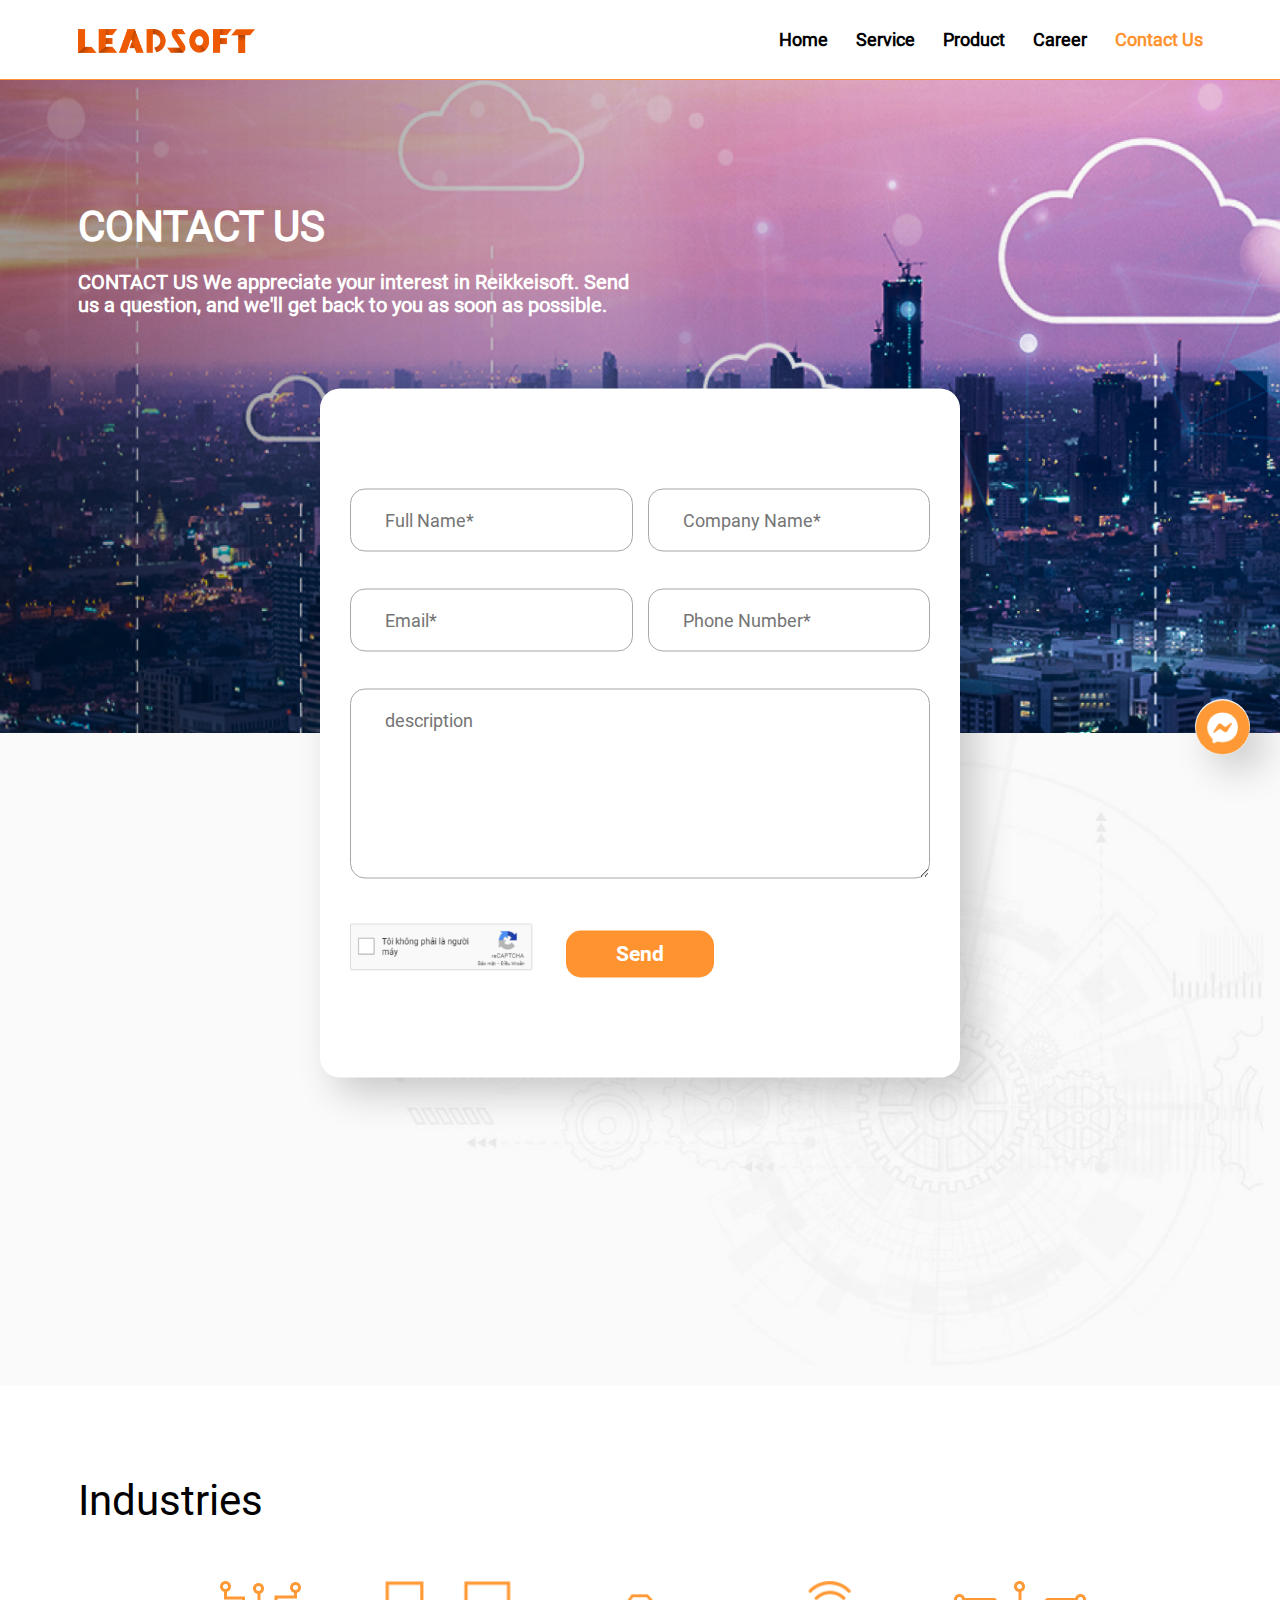
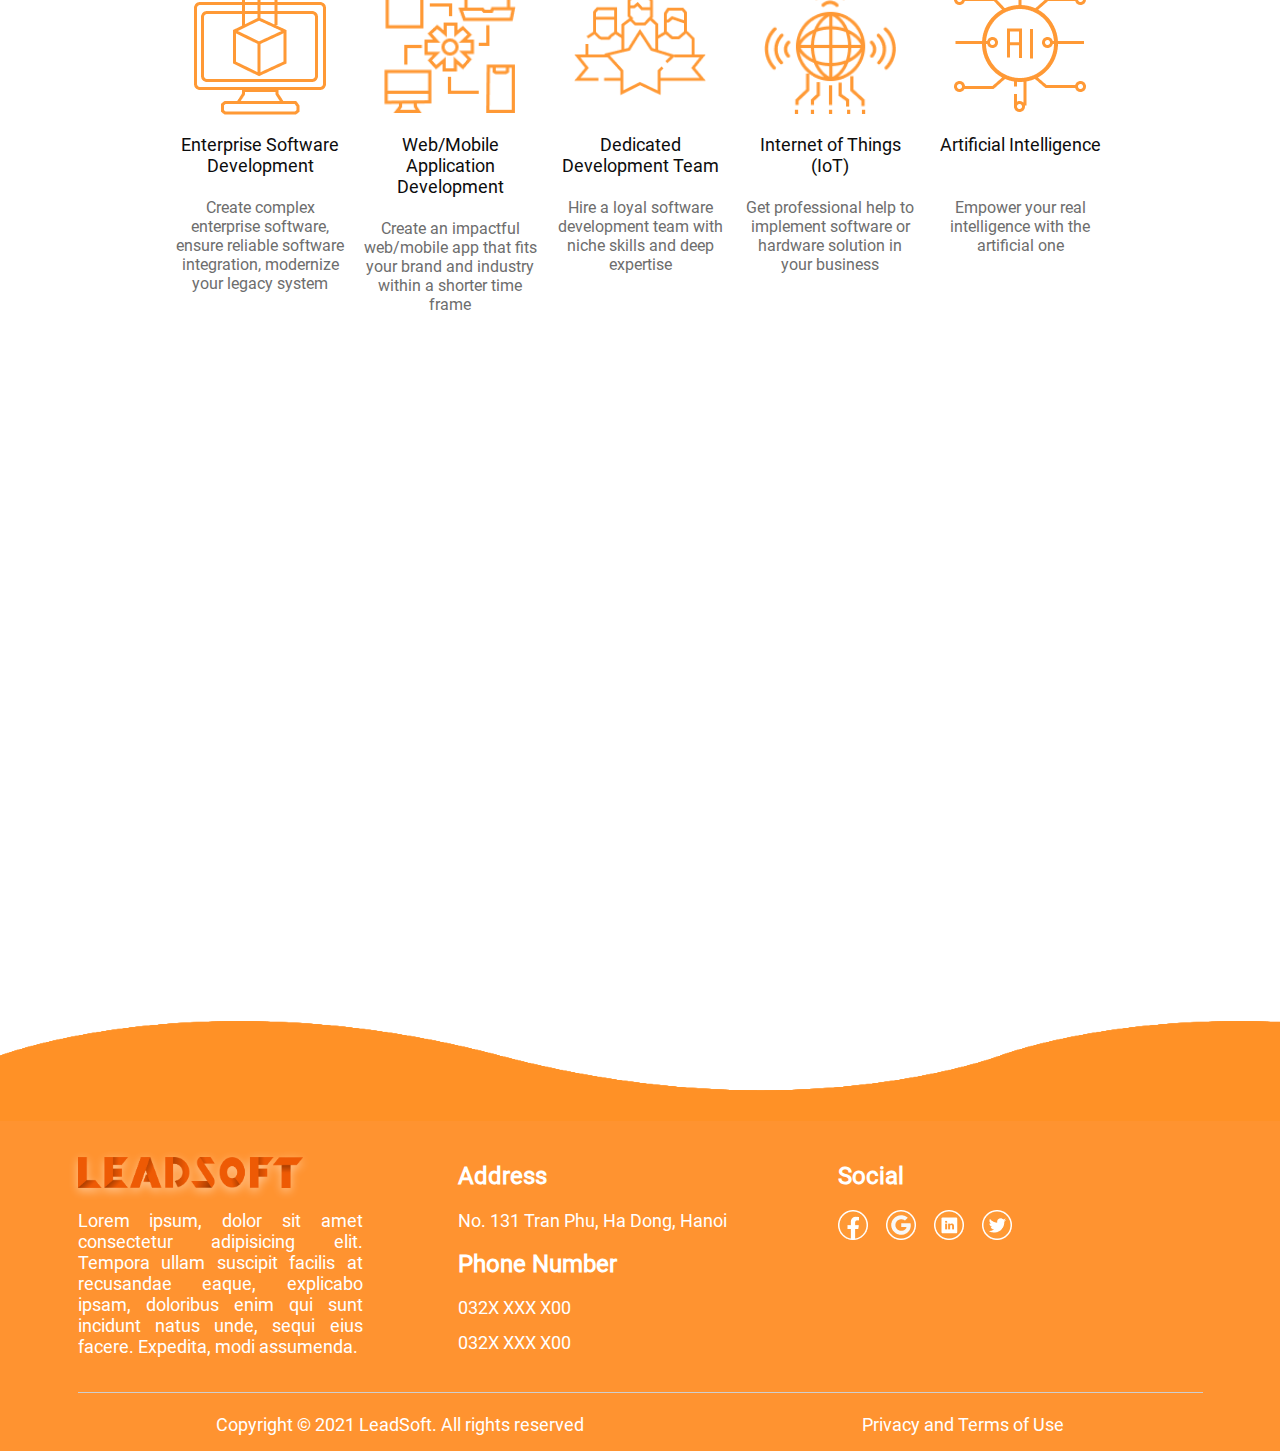
<file: contact.html>
<!DOCTYPE html>
<html lang="en">
<head>
    <meta charset="UTF-8">
    <meta http-equiv="X-UA-Compatible" content="IE=edge">
    <meta name="viewport" content="width=device-width, initial-scale=1.0">
    <title>Liên Hệ</title>
    <link rel="icon" type="image/png" sizes="" href="./images/logocty.png">
    <link rel="stylesheet" href="./libraries/css/normalize.min.css">
    <link rel="stylesheet" href="./libraries/css/slick.css">
    <link rel="stylesheet" href="./libraries/css/bootstrap.min.css">
    <link rel="stylesheet" href="./libraries/fontawesome/css/all.min.css">
    <link rel="stylesheet" href="./sass/main.css">
</head>
<body>
    <div class="wrap-body">
        <header class="header">
            <div class="container">
                <div class="row header-body">
                    <div class="header-body-logo col-xl-4 col-lg-4 col-md-4 col-4">
                        <a href="./index.html">
                            <img src="./images/Leadsoft-banner2.png" alt="">
                        </a>
                    </div>
                    <ul class="header-body-menu col-xl-8 col-lg-8 col-md-8 col-8 js-mobile-menu">
                        <li class="header-body-menu__item">
                            <a href="./index.html" class="header-body-menu__item--link">Home</a>
                        </li>
                        <li class="header-body-menu__item">
                            <a href="./service.html" class="header-body-menu__item--link">Service</a>
                        </li>
                        <li class="header-body-menu__item">
                            <a href="./product.html" class="header-body-menu__item--link">Product</a>
                        </li>
                        <li class="header-body-menu__item">
                            <a href="./career.html" class="header-body-menu__item--link">Career</a>
                        </li>
                        <li class="header-body-menu__item">
                            <a href="#" class="header-body-menu__item--link header-active">Contact Us</a>
                        </li>
                    </ul>
                    <button class="navbar-mobile js-moblie-navbar col-8">
                        <i class="fa-solid fa-bars"></i>
                    </button>
                    <div class="mobile-menu-overlay"></div>
                </div>
            </div>
        </header>
        <div class="content-contact">
            <div class="content-contact-banner">
                <div class="container">
                    <div class="content-contact-banner__wrap">
                        <p class="content-contact-banner__wrap--title">CONTACT US</p>
                        <p class="content-contact-banner__wrap--sub">CONTACT US We appreciate your interest in Reikkeisoft. Send us a question, and we'll get back to you as soon as possible.</p>
                    </div>
                </div>
            </div>
            <div class="content-contact-image"></div>
            <form action="">
                <div class="content-contact-box">
                    <div class="content-contact-box__mobile">
                        <img src="./images/Leadsoft-banner2.png" alt="">
                    </div>
                    <div class="row">
                        <div class="col-xl-6 col-lg-6 col-md-6">
                            <div class="content-contact-box__name">
                                <input class="content-contact-box__input" type="text" placeholder="Full Name*">
                            </div>
                        </div>
                        <div class="col-xl-6 col-lg-6 col-md-6">
                            <div class="content-contact-box__company">
                                <input class="content-contact-box__input" type="text" placeholder="Company Name*">
                            </div>
                        </div>
                        <div class="col-xl-6 col-lg-6 col-md-6">
                            <div class="content-contact-box__email">
                                <input class="content-contact-box__input" type="email" placeholder="Email*">
                            </div>
                        </div>
                        <div class="col-xl-6 col-lg-6 col-md-6">
                            <div class="content-contact-box__phone">
                                <input class="content-contact-box__input" type="number" placeholder="Phone Number*">
                            </div>
                        </div>
                        <div class="col-xl-12 col-lg-12 col-md-12">
                            <div class="content-contact-box__describe">                          
                                <textarea class="content-contact-box__describe--textarea" name="" id="" cols="" rows="8" placeholder="description"></textarea>
                            </div>
                        </div>
                        <div class="col-lg-4">
                            <div class="content-contact-box__captcha">
                                <img src="./images/capcha.png" alt="">
                            </div>
                        </div>
                        <div class="col-lg-4">
                            <button class="content-contact-box__submit">Send</button>
                        </div>
                    </div>
                </div>
            </form>
        </div>
        <div class="container">
            <div class="contact-industries">
                <p class="contact-industries-heading"> Industries </p>
                <div class="row d-flex box-center">
                    <div class="box-center-item col-lg-2 col-md-6 ">
                        <div class="contact-industries-image">
                            <img src="./images/system-contact.png" alt="">
                        </div>
                        <p class="contact-industries-name">
                            Enterprise Software Development
                        </p>
                        <p class="contact-industries-sub">
                            Create complex enterprise software, ensure reliable software integration, modernize your legacy system
                        </p>
                    </div>
                    <div class="box-center-item col-lg-2 col-md-6 ">
                        <div class="contact-industries-image">
                            <img src="./images/manager-contact.png" alt="">
                        </div>
                        <p class="contact-industries-name">
                            Web/Mobile Application Development
                        </p>
                        <p class="contact-industries-sub">
                            Create an impactful web/mobile app that fits your brand and industry within a shorter time frame
                        </p>
                    </div>
                    <div class="box-center-item col-lg-2 col-md-6 ">
                        <div class="contact-industries-image">
                            <img src="./images/community-contact.png" alt="">
                        </div>
                        <p class="contact-industries-name">
                            Dedicated Development Team
                        </p>
                        <p class="contact-industries-sub">
                            Hire a loyal software development team with niche skills and deep expertise
                        </p>
                    </div>   
                    <div class="box-center-item col-lg-2 col-md-6 ">
                        <div class="contact-industries-image">
                            <img src="./images/netw-contact.png" alt="">
                        </div>
                        <p class="contact-industries-name">
                            Internet of Things (IoT)
                        </p>
                        <p class="contact-industries-sub">
                            Get professional help to implement software or hardware solution in your business 
                        </p>
                    </div>
                    <div class="box-center-item col-lg-2 col-md-6 ">
                        <div class="contact-industries-image">
                            <img src="./images/AI-contact.png" alt="">
                        </div>
                        <p class="contact-industries-name">
                            Artificial Intelligence
                        </p>
                        <p class="contact-industries-sub">
                            Empower your real intelligence with the artificial one
                        </p>
                    </div>
                </div>
            </div>
        </div>
        <div class="base-map">
            <iframe src="https://www.google.com/maps/embed?pb=!1m18!1m12!1m3!1d3725.3096895400417!2d105.78600091533168!3d20.98021959480854!2m3!1f0!2f0!3f0!3m2!1i1024!2i768!4f13.1!3m3!1m2!1s0x3135acce7369a367%3A0x68399d9c0d51d22c!2zMTMxIFRy4bqnbiBQaMO6LCBQLiBWxINuIFF1w6FuLCBIw6AgxJDDtG5nLCBIw6AgTuG7mWksIFZp4buHdCBOYW0!5e0!3m2!1svi!2s!4v1666835660260!5m2!1svi!2s" width="600" height="450" style="border:0;" allowfullscreen="" loading="lazy" referrerpolicy="no-referrer-when-downgrade"></iframe>
        </div>
        <div class="wrap-footer">
            <footer class="footer">
                <div class="wave" id="wave1"></div>
                <div class="wave" id="wave2"></div>
                <div class="wave" id="wave3"></div>
                <div class="wave" id="wave4"></div>
                <div class="container">
                    <div class="row">
                        <div class="col-lg-4">
                            <div class="footer-logo">
                                <div class="footer-logo-image">
                                    <img src="./images/Leadsoft-banner2.png" alt="">
                                </div>
                                <div class="footer-logo-describe">
                                    <p>Lorem ipsum, dolor sit amet consectetur adipisicing elit. Tempora ullam suscipit facilis at recusandae eaque, explicabo ipsam, doloribus enim qui sunt incidunt natus unde, sequi eius facere. Expedita, modi assumenda.</p>
                                </div>
                            </div>
                        </div>
                        <div class="col-lg-4">
                            <div class="footer-address">
                                <p class="footer-address-title">
                                    Address
                                </p>
                                <p class="footer-address-details">
                                    No. 131 Tran Phu, Ha Dong, Hanoi
                                </p>
                                <p class="footer-address-phone">
                                    Phone Number
                                </p>
                                <p class="footer-address-number">
                                    032X XXX X00
                                </p>
                                <p class="footer-address-number">
                                    032X XXX X00
                                </p>
                            </div>
                        </div>
                        <div class="col-lg-4">
                            <div class="footer-social">
                                <p class="footer-social-title">
                                    Social
                                </p>
                                <div class="footer-social-icon">
                                    <ul class="footer-social-icon__list">
                                        <li class="footer-social-icon__list--item none-padding"><a href="">
                                            <img src="./images/face-icon.png" alt="">
                                        </a></li>
                                        <li class="footer-social-icon__list--item"><a href="">
                                            <img src="./images/gg-icon.png" alt="">
                                        </a></li>
                                        <li class="footer-social-icon__list--item"><a href="">
                                            <img src="./images/in-icon.png" alt="">
                                        </a></li>
                                        <li class="footer-social-icon__list--item"><a href="">
                                            <img src="/images/tw-icon.png" alt="">
                                        </a></li>
                                    </ul>
                                </div>
                            </div>
                        </div>
                    </div>
                    <div class="footer-copyright">
                        <p>Copyright © 2021 LeadSoft. All rights reserved</p>
                        <p>Privacy and Terms of Use</p>
                    </div>
                </div>
            </footer>
        </div>
        <!-- button action contact -->
        <button class="message-btn">
            <img src="./images/messenger.png" alt="">
        </button>
        <button id="myBtn" title="Go to top">
            <img src="./images/scrollTop.png" alt="">
        </button>
    </div>
    <script src="./libraries/js/jquery.min.js"></script>
    <script src="./libraries/js/jquery-1.11.0.min.js"></script>
    <script src="./libraries/js/jquery-migrate-1.2.1.min.js"></script>
    <script src="./libraries/js/bootstrap.bundle.min.js"></script>
    <script src="./libraries/js/slick.min.js"></script>
    <script src="./js/main.js"></script>
</body>
</html>
</file>
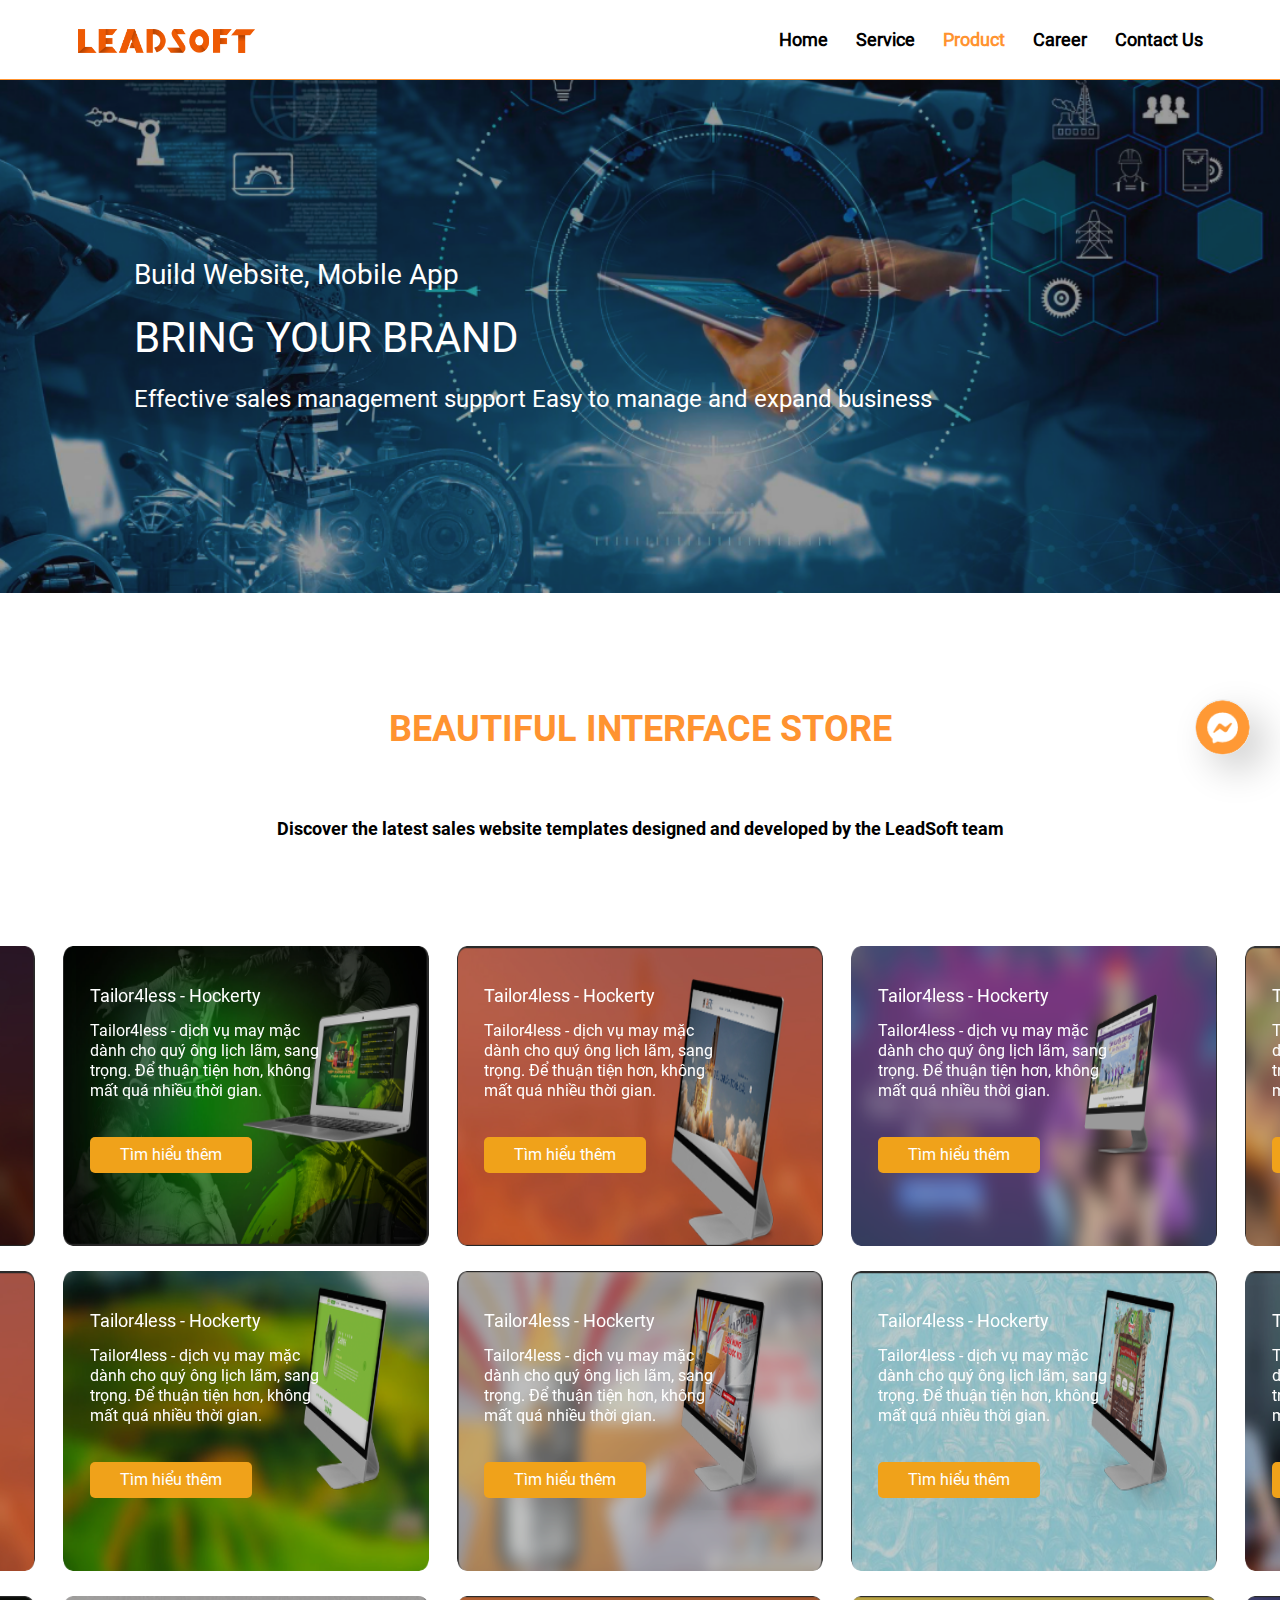
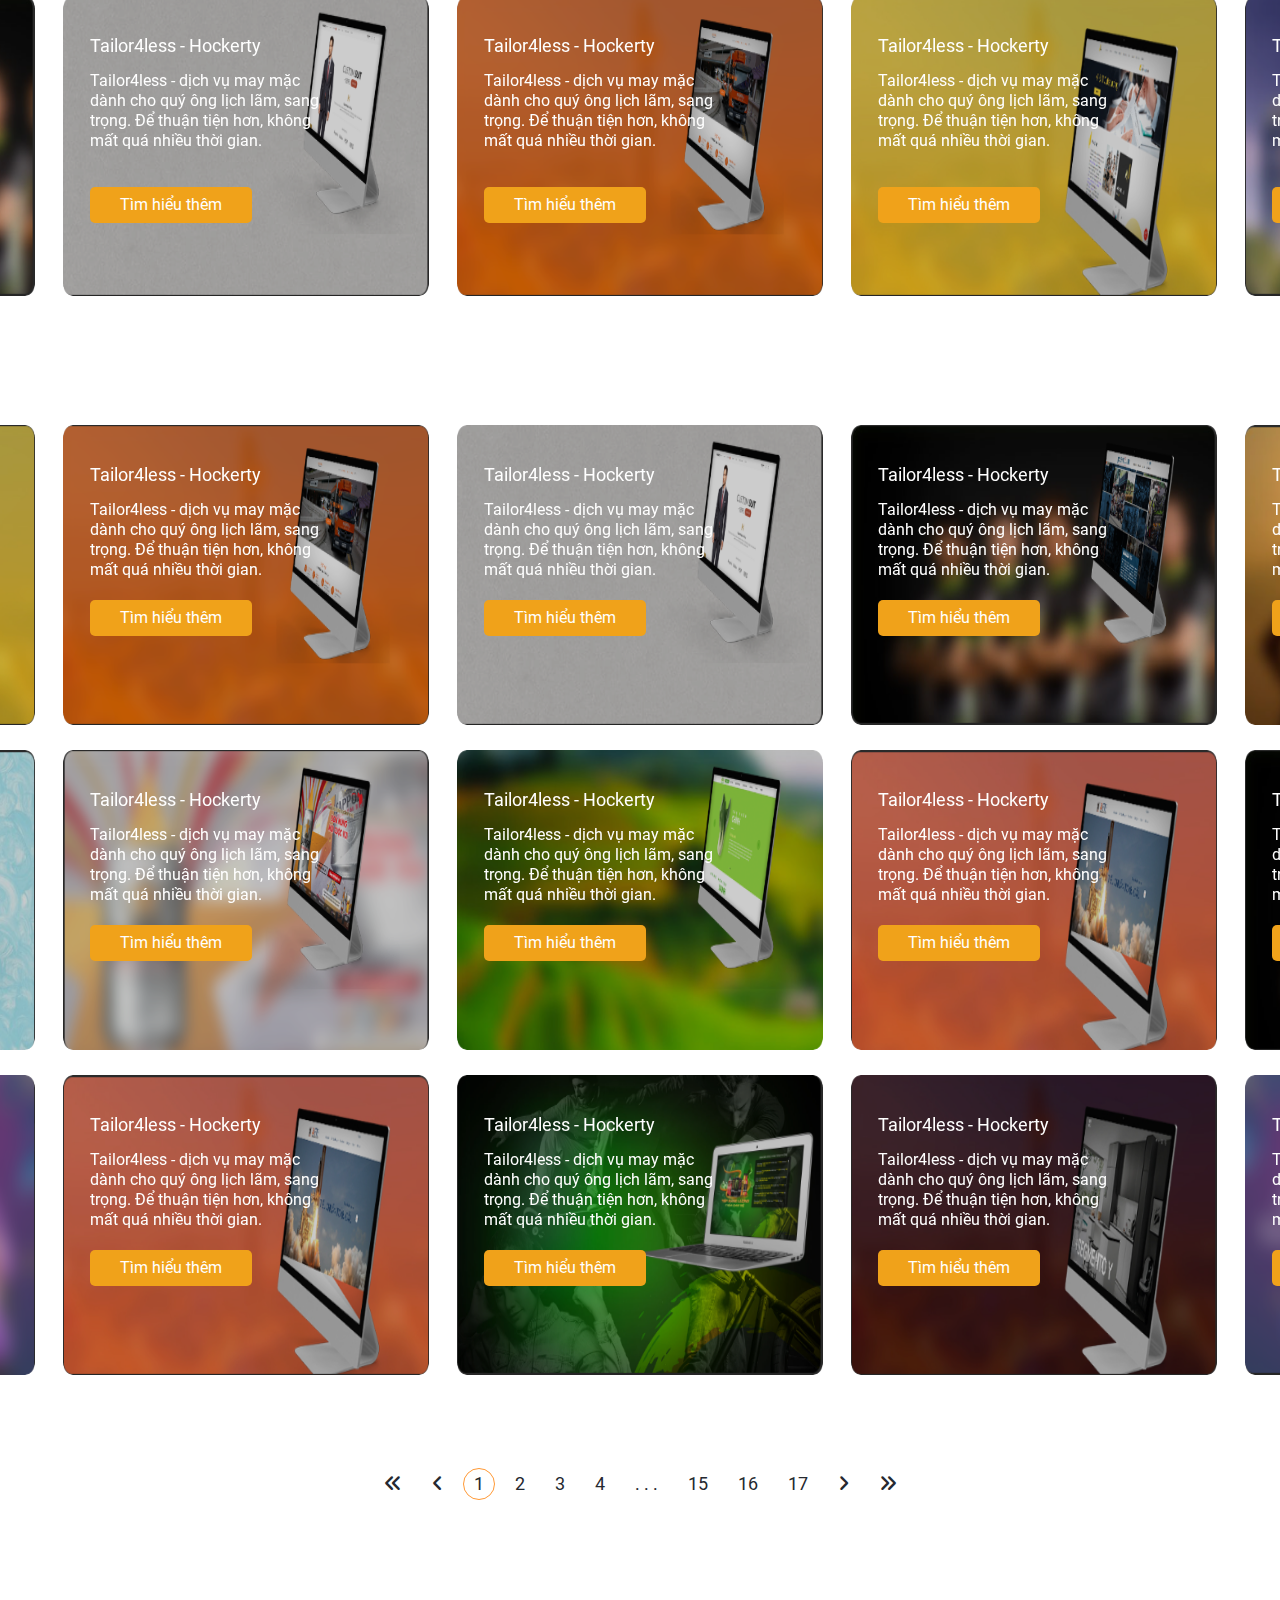
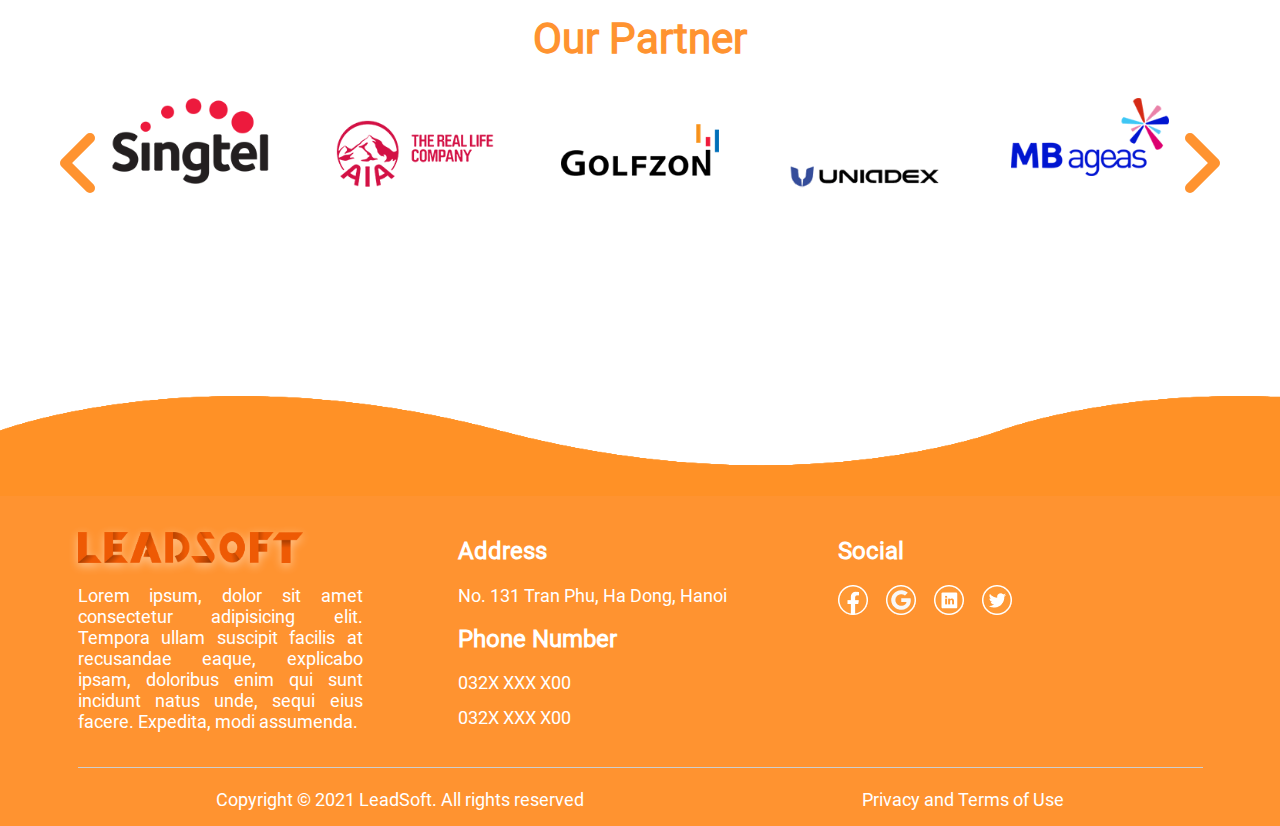
<file: product.html>
<!DOCTYPE html>
<html lang="en">
<head>
    <meta charset="UTF-8">
    <meta http-equiv="X-UA-Compatible" content="IE=edge">
    <meta name="viewport" content="width=device-width, initial-scale=1.0">
    <title>Sản Phẩm</title>
    <link rel="icon" type="image/png" sizes="" href="./images/logocty.png">
    <link rel="stylesheet" href="./libraries/css/normalize.min.css">
    <link rel="stylesheet" href="./libraries/css/slick.css">
    <link rel="stylesheet" href="./libraries/css/bootstrap.min.css">
    <link rel="stylesheet" href="./libraries/fontawesome/css/all.min.css">
    <link rel="stylesheet" href="./sass/main.css">
</head>
<body>
    <div class="wrap-body">
        <header class="header">
            <div class="container">
                <div class="row header-body">
                    <div class="header-body-logo col-xl-4 col-lg-4 col-md-4 col-4">
                        <a href="./index.html">
                            <img src="./images/Leadsoft-banner2.png" alt="">
                        </a>
                    </div>
                    <ul class="header-body-menu col-xl-8 col-lg-8 col-md-8 col-8 js-mobile-menu">
                        <li class="header-body-menu__item">
                            <a href="./index.html" class="header-body-menu__item--link">Home</a>
                        </li>
                        <li class="header-body-menu__item">
                            <a href="./service.html" class="header-body-menu__item--link">Service</a>
                        </li>
                        <li class="header-body-menu__item">
                            <a href="#" class="header-body-menu__item--link header-active">Product</a>
                        </li>
                        <li class="header-body-menu__item">
                            <a href="./career.html" class="header-body-menu__item--link">Career</a>
                        </li>
                        <li class="header-body-menu__item">
                            <a href="./contact.html" class="header-body-menu__item--link">Contact Us</a>
                        </li>
                    </ul>
                    <button class="navbar-mobile js-moblie-navbar col-8">
                        <i class="fa-solid fa-bars"></i>
                    </button>
                    <div class="mobile-menu-overlay"></div>
                </div>
            </div>
        </header>
        <div class="base-banner">
            <div class="base-banner-product"></div>
            <p class="banner-product-text">Build Website, Mobile App</p>
            <p class="banner-product-heading">bring your brand</p>
            <p class="banner-product-info">Effective sales management support Easy to manage and expand business</p>
        </div>
        <div class="content-product">
            <div class="product-outside">
                <div class="container">
                    <p class="product-outside-title">BEAUTIFUL INTERFACE STORE</p>
                    <p class="product-outside-sub">Discover the latest sales website templates designed and developed by the LeadSoft team</p>
                </div>
            </div>
            <section class="product-top">
                <ul class="product-top-list">
                    <li class="product-top-list__item">
                        <div class="product-top-list__item--image">
                            <img src="./images/product/product-1.png" alt="">
                        </div>
                        <p class="product-top-list__item--title">Tailor4less - Hockerty</p>
                        <p class="product-top-list__item--sub">Tailor4less - dịch vụ may mặc dành cho quý ông lịch lãm, sang trọng. Để thuận tiện hơn, không mất quá nhiều thời gian. </p>
                        <button class="product-top-list__item--button">Tìm hiểu thêm</button>
                    </li>
                    <li class="product-top-list__item">
                        <div class="product-top-list__item--image">
                            <img src="./images/product/product-2.png" alt="">
                        </div>
                        <p class="product-top-list__item--title">Tailor4less - Hockerty</p>
                        <p class="product-top-list__item--sub">Tailor4less - dịch vụ may mặc dành cho quý ông lịch lãm, sang trọng. Để thuận tiện hơn, không mất quá nhiều thời gian. </p>
                        <button class="product-top-list__item--button">Tìm hiểu thêm</button>
                    </li>
                    <li class="product-top-list__item">
                        <div class="product-top-list__item--image">
                            <img src="./images/product/product-3.png" alt="">
                        </div>
                        <p class="product-top-list__item--title">Tailor4less - Hockerty</p>
                        <p class="product-top-list__item--sub">Tailor4less - dịch vụ may mặc dành cho quý ông lịch lãm, sang trọng. Để thuận tiện hơn, không mất quá nhiều thời gian. </p>
                        <button class="product-top-list__item--button">Tìm hiểu thêm</button>
                    </li>
                    <li class="product-top-list__item">
                        <div class="product-top-list__item--image">
                            <img src="./images/product/product-4.png" alt="">
                        </div>
                        <p class="product-top-list__item--title">Tailor4less - Hockerty</p>
                        <p class="product-top-list__item--sub">Tailor4less - dịch vụ may mặc dành cho quý ông lịch lãm, sang trọng. Để thuận tiện hơn, không mất quá nhiều thời gian. </p>
                        <button class="product-top-list__item--button">Tìm hiểu thêm</button>
                    </li>
                    <li class="product-top-list__item">
                        <div class="product-top-list__item--image">
                            <img src="./images/product/product-5.png" alt="">
                        </div>
                        <p class="product-top-list__item--title">Tailor4less - Hockerty</p>
                        <p class="product-top-list__item--sub">Tailor4less - dịch vụ may mặc dành cho quý ông lịch lãm, sang trọng. Để thuận tiện hơn, không mất quá nhiều thời gian. </p>
                        <button class="product-top-list__item--button">Tìm hiểu thêm</button>
                    </li>
                    <li class="product-top-list__item">
                        <div class="product-top-list__item--image">
                            <img src="./images/product/product-6.png" alt="">
                        </div>
                        <p class="product-top-list__item--title">Tailor4less - Hockerty</p>
                        <p class="product-top-list__item--sub">Tailor4less - dịch vụ may mặc dành cho quý ông lịch lãm, sang trọng. Để thuận tiện hơn, không mất quá nhiều thời gian. </p>
                        <button class="product-top-list__item--button">Tìm hiểu thêm</button>
                    </li>
                </ul>
                <ul class="product-top-list">
                    <li class="product-top-list__item">
                        <div class="product-top-list__item--image">
                            <img src="./images/product/product-7.png" alt="">
                        </div>
                        <p class="product-top-list__item--title">Tailor4less - Hockerty</p>
                        <p class="product-top-list__item--sub">Tailor4less - dịch vụ may mặc dành cho quý ông lịch lãm, sang trọng. Để thuận tiện hơn, không mất quá nhiều thời gian. </p>
                        <button class="product-top-list__item--button">Tìm hiểu thêm</button>
                    </li>
                    <li class="product-top-list__item">
                        <div class="product-top-list__item--image">
                            <img src="./images/product/product-8.png" alt="">
                        </div>
                        <p class="product-top-list__item--title">Tailor4less - Hockerty</p>
                        <p class="product-top-list__item--sub">Tailor4less - dịch vụ may mặc dành cho quý ông lịch lãm, sang trọng. Để thuận tiện hơn, không mất quá nhiều thời gian. </p>
                        <button class="product-top-list__item--button">Tìm hiểu thêm</button>
                    </li>
                    <li class="product-top-list__item">
                        <div class="product-top-list__item--image">
                            <img src="./images/product/product-9.png" alt="">
                        </div>
                        <p class="product-top-list__item--title">Tailor4less - Hockerty</p>
                        <p class="product-top-list__item--sub">Tailor4less - dịch vụ may mặc dành cho quý ông lịch lãm, sang trọng. Để thuận tiện hơn, không mất quá nhiều thời gian. </p>
                        <button class="product-top-list__item--button">Tìm hiểu thêm</button>
                    </li>
                    <li class="product-top-list__item">
                        <div class="product-top-list__item--image">
                            <img src="./images/product/product-10.png" alt="">
                        </div>
                        <p class="product-top-list__item--title">Tailor4less - Hockerty</p>
                        <p class="product-top-list__item--sub">Tailor4less - dịch vụ may mặc dành cho quý ông lịch lãm, sang trọng. Để thuận tiện hơn, không mất quá nhiều thời gian. </p>
                        <button class="product-top-list__item--button">Tìm hiểu thêm</button>
                    </li>
                    <li class="product-top-list__item">
                        <div class="product-top-list__item--image">
                            <img src="./images/product/product-11.png" alt="">
                        </div>
                        <p class="product-top-list__item--title">Tailor4less - Hockerty</p>
                        <p class="product-top-list__item--sub">Tailor4less - dịch vụ may mặc dành cho quý ông lịch lãm, sang trọng. Để thuận tiện hơn, không mất quá nhiều thời gian. </p>
                        <button class="product-top-list__item--button">Tìm hiểu thêm</button>
                    </li>
                    <li class="product-top-list__item">
                        <div class="product-top-list__item--image">
                            <img src="./images/product/product-12.png" alt="">
                        </div>
                        <p class="product-top-list__item--title">Tailor4less - Hockerty</p>
                        <p class="product-top-list__item--sub">Tailor4less - dịch vụ may mặc dành cho quý ông lịch lãm, sang trọng. Để thuận tiện hơn, không mất quá nhiều thời gian. </p>
                        <button class="product-top-list__item--button">Tìm hiểu thêm</button>
                    </li>
                </ul>
                <ul class="product-top-list">
                    <li class="product-top-list__item">
                        <div class="product-top-list__item--image">
                            <img src="./images/product/product-13.png" alt="">
                        </div>
                        <p class="product-top-list__item--title">Tailor4less - Hockerty</p>
                        <p class="product-top-list__item--sub">Tailor4less - dịch vụ may mặc dành cho quý ông lịch lãm, sang trọng. Để thuận tiện hơn, không mất quá nhiều thời gian. </p>
                        <button class="product-top-list__item--button">Tìm hiểu thêm</button>
                    </li>
                    <li class="product-top-list__item">
                        <div class="product-top-list__item--image">
                            <img src="./images/product/product-14.png" alt="">
                        </div>
                        <p class="product-top-list__item--title">Tailor4less - Hockerty</p>
                        <p class="product-top-list__item--sub">Tailor4less - dịch vụ may mặc dành cho quý ông lịch lãm, sang trọng. Để thuận tiện hơn, không mất quá nhiều thời gian. </p>
                        <button class="product-top-list__item--button">Tìm hiểu thêm</button>
                    </li>
                    <li class="product-top-list__item">
                        <div class="product-top-list__item--image">
                            <img src="./images/product/product-15.png" alt="">
                        </div>
                        <p class="product-top-list__item--title">Tailor4less - Hockerty</p>
                        <p class="product-top-list__item--sub">Tailor4less - dịch vụ may mặc dành cho quý ông lịch lãm, sang trọng. Để thuận tiện hơn, không mất quá nhiều thời gian. </p>
                        <button class="product-top-list__item--button">Tìm hiểu thêm</button>
                    </li>
                    <li class="product-top-list__item">
                        <div class="product-top-list__item--image">
                            <img src="./images/product/product-16.png" alt="">
                        </div>
                        <p class="product-top-list__item--title">Tailor4less - Hockerty</p>
                        <p class="product-top-list__item--sub">Tailor4less - dịch vụ may mặc dành cho quý ông lịch lãm, sang trọng. Để thuận tiện hơn, không mất quá nhiều thời gian. </p>
                        <button class="product-top-list__item--button">Tìm hiểu thêm</button>
                    </li>
                    <li class="product-top-list__item">
                        <div class="product-top-list__item--image">
                            <img src="./images/product/product-17.png" alt="">
                        </div>
                        <p class="product-top-list__item--title">Tailor4less - Hockerty</p>
                        <p class="product-top-list__item--sub">Tailor4less - dịch vụ may mặc dành cho quý ông lịch lãm, sang trọng. Để thuận tiện hơn, không mất quá nhiều thời gian. </p>
                        <button class="product-top-list__item--button">Tìm hiểu thêm</button>
                    </li>
                    <li class="product-top-list__item">
                        <div class="product-top-list__item--image">
                            <img src="./images/product/product-18.png" alt="">
                        </div>
                        <p class="product-top-list__item--title">Tailor4less - Hockerty</p>
                        <p class="product-top-list__item--sub">Tailor4less - dịch vụ may mặc dành cho quý ông lịch lãm, sang trọng. Để thuận tiện hơn, không mất quá nhiều thời gian. </p>
                        <button class="product-top-list__item--button">Tìm hiểu thêm</button>
                    </li>
                </ul>
            </section>
            <section class="product-bottom">
                <ul class="product-bottom-list">
                    <li class="product-bottom-list__item">
                        <div class="product-bottom-list__item--image">
                            <img src="./images/product/product-18.png" alt="">
                        </div>
                        <p class="product-bottom-list__item--title">Tailor4less - Hockerty</p>
                        <p class="product-bottom-list__item--sub">Tailor4less - dịch vụ may mặc dành cho quý ông lịch lãm, sang trọng. Để thuận tiện hơn, không mất quá nhiều thời gian. </p>
                        <button class="product-bottom-list__item--button">Tìm hiểu thêm</button>
                    </li>
                    <li class="product-bottom-list__item">
                        <div class="product-bottom-list__item--image">
                            <img src="./images/product/product-17.png" alt="">
                        </div>
                        <p class="product-bottom-list__item--title">Tailor4less - Hockerty</p>
                        <p class="product-bottom-list__item--sub">Tailor4less - dịch vụ may mặc dành cho quý ông lịch lãm, sang trọng. Để thuận tiện hơn, không mất quá nhiều thời gian. </p>
                        <button class="product-bottom-list__item--button">Tìm hiểu thêm</button>
                    </li>
                    <li class="product-bottom-list__item">
                        <div class="product-bottom-list__item--image">
                            <img src="./images/product/product-16.png" alt="">
                        </div>
                        <p class="product-bottom-list__item--title">Tailor4less - Hockerty</p>
                        <p class="product-bottom-list__item--sub">Tailor4less - dịch vụ may mặc dành cho quý ông lịch lãm, sang trọng. Để thuận tiện hơn, không mất quá nhiều thời gian. </p>
                        <button class="product-bottom-list__item--button">Tìm hiểu thêm</button>
                    </li>
                    <li class="product-bottom-list__item">
                        <div class="product-bottom-list__item--image">
                            <img src="./images/product/product-15.png" alt="">
                        </div>
                        <p class="product-bottom-list__item--title">Tailor4less - Hockerty</p>
                        <p class="product-bottom-list__item--sub">Tailor4less - dịch vụ may mặc dành cho quý ông lịch lãm, sang trọng. Để thuận tiện hơn, không mất quá nhiều thời gian. </p>
                        <button class="product-bottom-list__item--button">Tìm hiểu thêm</button>
                    </li>
                    <li class="product-bottom-list__item">
                        <div class="product-bottom-list__item--image">
                            <img src="./images/product/product-14.png" alt="">
                        </div>
                        <p class="product-bottom-list__item--title">Tailor4less - Hockerty</p>
                        <p class="product-bottom-list__item--sub">Tailor4less - dịch vụ may mặc dành cho quý ông lịch lãm, sang trọng. Để thuận tiện hơn, không mất quá nhiều thời gian. </p>
                        <button class="product-bottom-list__item--button">Tìm hiểu thêm</button>
                    </li>
                    <li class="product-bottom-list__item">
                        <div class="product-bottom-list__item--image">
                            <img src="./images/product/product-13.png" alt="">
                        </div>
                        <p class="product-bottom-list__item--title">Tailor4less - Hockerty</p>
                        <p class="product-bottom-list__item--sub">Tailor4less - dịch vụ may mặc dành cho quý ông lịch lãm, sang trọng. Để thuận tiện hơn, không mất quá nhiều thời gian. </p>
                        <button class="product-bottom-list__item--button">Tìm hiểu thêm</button>
                    </li>
                </ul>
                <ul class="product-bottom-list">
                    <li class="product-bottom-list__item">
                        <div class="product-bottom-list__item--image">
                            <img src="./images/product/product-12.png" alt="">
                        </div>
                        <p class="product-bottom-list__item--title">Tailor4less - Hockerty</p>
                        <p class="product-bottom-list__item--sub">Tailor4less - dịch vụ may mặc dành cho quý ông lịch lãm, sang trọng. Để thuận tiện hơn, không mất quá nhiều thời gian. </p>
                        <button class="product-bottom-list__item--button">Tìm hiểu thêm</button>
                    </li>
                    <li class="product-bottom-list__item">
                        <div class="product-bottom-list__item--image">
                            <img src="./images/product/product-11.png" alt="">
                        </div>
                        <p class="product-bottom-list__item--title">Tailor4less - Hockerty</p>
                        <p class="product-bottom-list__item--sub">Tailor4less - dịch vụ may mặc dành cho quý ông lịch lãm, sang trọng. Để thuận tiện hơn, không mất quá nhiều thời gian. </p>
                        <button class="product-bottom-list__item--button">Tìm hiểu thêm</button>
                    </li>
                    <li class="product-bottom-list__item">
                        <div class="product-bottom-list__item--image">
                            <img src="./images/product/product-10.png" alt="">
                        </div>
                        <p class="product-bottom-list__item--title">Tailor4less - Hockerty</p>
                        <p class="product-bottom-list__item--sub">Tailor4less - dịch vụ may mặc dành cho quý ông lịch lãm, sang trọng. Để thuận tiện hơn, không mất quá nhiều thời gian. </p>
                        <button class="product-bottom-list__item--button">Tìm hiểu thêm</button>
                    </li>
                    <li class="product-bottom-list__item">
                        <div class="product-bottom-list__item--image">
                            <img src="./images/product/product-9.png" alt="">
                        </div>
                        <p class="product-bottom-list__item--title">Tailor4less - Hockerty</p>
                        <p class="product-bottom-list__item--sub">Tailor4less - dịch vụ may mặc dành cho quý ông lịch lãm, sang trọng. Để thuận tiện hơn, không mất quá nhiều thời gian. </p>
                        <button class="product-bottom-list__item--button">Tìm hiểu thêm</button>
                    </li>
                    <li class="product-bottom-list__item">
                        <div class="product-bottom-list__item--image">
                            <img src="./images/product/product-8.png" alt="">
                        </div>
                        <p class="product-bottom-list__item--title">Tailor4less - Hockerty</p>
                        <p class="product-bottom-list__item--sub">Tailor4less - dịch vụ may mặc dành cho quý ông lịch lãm, sang trọng. Để thuận tiện hơn, không mất quá nhiều thời gian. </p>
                        <button class="product-bottom-list__item--button">Tìm hiểu thêm</button>
                    </li>
                    <li class="product-bottom-list__item">
                        <div class="product-bottom-list__item--image">
                            <img src="./images/product/product-7.png" alt="">
                        </div>
                        <p class="product-bottom-list__item--title">Tailor4less - Hockerty</p>
                        <p class="product-bottom-list__item--sub">Tailor4less - dịch vụ may mặc dành cho quý ông lịch lãm, sang trọng. Để thuận tiện hơn, không mất quá nhiều thời gian. </p>
                        <button class="product-bottom-list__item--button">Tìm hiểu thêm</button>
                    </li>
                </ul>
                <ul class="product-bottom-list">
                    <li class="product-bottom-list__item">
                        <div class="product-bottom-list__item--image">
                            <img src="./images/product/product-6.png" alt="">
                        </div>
                        <p class="product-bottom-list__item--title">Tailor4less - Hockerty</p>
                        <p class="product-bottom-list__item--sub">Tailor4less - dịch vụ may mặc dành cho quý ông lịch lãm, sang trọng. Để thuận tiện hơn, không mất quá nhiều thời gian. </p>
                        <button class="product-bottom-list__item--button">Tìm hiểu thêm</button>
                    </li>
                    <li class="product-bottom-list__item">
                        <div class="product-bottom-list__item--image">
                            <img src="./images/product/product-5.png" alt="">
                        </div>
                        <p class="product-bottom-list__item--title">Tailor4less - Hockerty</p>
                        <p class="product-bottom-list__item--sub">Tailor4less - dịch vụ may mặc dành cho quý ông lịch lãm, sang trọng. Để thuận tiện hơn, không mất quá nhiều thời gian. </p>
                        <button class="product-bottom-list__item--button">Tìm hiểu thêm</button>
                    </li>
                    <li class="product-bottom-list__item">
                        <div class="product-bottom-list__item--image">
                            <img src="./images/product/product-4.png" alt="">
                        </div>
                        <p class="product-bottom-list__item--title">Tailor4less - Hockerty</p>
                        <p class="product-bottom-list__item--sub">Tailor4less - dịch vụ may mặc dành cho quý ông lịch lãm, sang trọng. Để thuận tiện hơn, không mất quá nhiều thời gian. </p>
                        <button class="product-bottom-list__item--button">Tìm hiểu thêm</button>
                    </li>
                    <li class="product-bottom-list__item">
                        <div class="product-bottom-list__item--image">
                            <img src="./images/product/product-3.png" alt="">
                        </div>
                        <p class="product-bottom-list__item--title">Tailor4less - Hockerty</p>
                        <p class="product-bottom-list__item--sub">Tailor4less - dịch vụ may mặc dành cho quý ông lịch lãm, sang trọng. Để thuận tiện hơn, không mất quá nhiều thời gian. </p>
                        <button class="product-bottom-list__item--button">Tìm hiểu thêm</button>
                    </li>
                    <li class="product-bottom-list__item">
                        <div class="product-bottom-list__item--image">
                            <img src="./images/product/product-2.png" alt="">
                        </div>
                        <p class="product-bottom-list__item--title">Tailor4less - Hockerty</p>
                        <p class="product-bottom-list__item--sub">Tailor4less - dịch vụ may mặc dành cho quý ông lịch lãm, sang trọng. Để thuận tiện hơn, không mất quá nhiều thời gian. </p>
                        <button class="product-bottom-list__item--button">Tìm hiểu thêm</button>
                    </li>
                    <li class="product-bottom-list__item">
                        <div class="product-bottom-list__item--image">
                            <img src="./images/product/product-1.png" alt="">
                        </div>
                        <p class="product-bottom-list__item--title">Tailor4less - Hockerty</p>
                        <p class="product-bottom-list__item--sub">Tailor4less - dịch vụ may mặc dành cho quý ông lịch lãm, sang trọng. Để thuận tiện hơn, không mất quá nhiều thời gian. </p>
                        <button class="product-bottom-list__item--button">Tìm hiểu thêm</button>
                    </li>
                </ul>
            </section>
            <section class="product-pagination">
                <div class="product-pagination-list">
                    <button class="product-pagination-list__left">
                        <i class="fa-solid fa-angles-left"></i>
                    </button>
                    <button class="product-pagination-list__left">
                        <i class="fa-solid fa-angle-left"></i>
                    </button>
                    <button class="product-pagination-list__item active">
                        1
                    </button>
                    <button class="product-pagination-list__item">
                        2
                    </button>
                    <button class="product-pagination-list__item">
                        3
                    </button>
                    <button class="product-pagination-list__item">
                        4
                    </button>
                    <button class="product-pagination-list__item">
                        <span>. . .</span> 
                    </button>
                    <button class="product-pagination-list__item">
                        15
                    </button>
                    <button class="product-pagination-list__item">
                        16
                    </button>
                    <button class="product-pagination-list__item">
                        17
                    </button>
                    <button class="product-pagination-list__right">
                        <i class="fa-solid fa-angle-right"></i>
                    </button>
                    <button class="product-pagination-list__right">
                        <i class="fa-solid fa-angles-right"></i>
                    </button>
                </div>
            </section>
            <section class="base-partner">
                <div class="container">
                    <div class="base-partner-heading">
                        <p class="base-partner-heading__text">Our Partner</p>
                    </div>
                    <ul class="base-partner-list">
                        <li class="base-partner-list__item">
                            <a href="" class="base-partner-list__item--link">
                                <img src="./images/singtel-main.png" alt="">
                            </a>
                        </li>
                        <li class="base-partner-list__item">
                            <a href="" class="base-partner-list__item--link margin-image-aia">
                                <img src="./images/aia-main.png" alt="">
                            </a>
                        </li>
                        <li class="base-partner-list__item">
                            <a href="" class="base-partner-list__item--link margin-image-golfzon">
                                <img src="./images/golfzon-main.png" alt="">
                            </a>
                        </li>
                        <li class="base-partner-list__item">
                            <a href="" class="base-partner-list__item--link margin-image-unicidex">
                                <img src="./images/unicidex-main.png" alt="">
                            </a>
                        </li>
                        <li class="base-partner-list__item">
                            <a href="" class="base-partner-list__item--link">
                                <img src="./images/Mb-ageas-main.png" alt="">
                            </a>
                        </li>
                        <li class="base-partner-list__item">
                            <a href="" class="base-partner-list__item--link">
                                <img src="./images/Mb-ageas-main.png" alt="">
                            </a>
                        </li>
                    </ul>
                </div>
            </section>
        </div>
        <div class="wrap-footer">
            <footer class="footer">
                <div class="wave" id="wave1"></div>
                <div class="wave" id="wave2"></div>
                <div class="wave" id="wave3"></div>
                <div class="wave" id="wave4"></div>
                <div class="container">
                    <div class="row">
                        <div class="col-lg-4">
                            <div class="footer-logo">
                                <div class="footer-logo-image">
                                    <img src="./images/Leadsoft-banner2.png" alt="">
                                </div>
                                <div class="footer-logo-describe">
                                    <p>Lorem ipsum, dolor sit amet consectetur adipisicing elit. Tempora ullam suscipit facilis at recusandae eaque, explicabo ipsam, doloribus enim qui sunt incidunt natus unde, sequi eius facere. Expedita, modi assumenda.</p>
                                </div>
                            </div>
                        </div>
                        <div class="col-lg-4">
                            <div class="footer-address">
                                <p class="footer-address-title">
                                    Address
                                </p>
                                <p class="footer-address-details">
                                    No. 131 Tran Phu, Ha Dong, Hanoi
                                </p>
                                <p class="footer-address-phone">
                                    Phone Number
                                </p>
                                <p class="footer-address-number">
                                    032X XXX X00
                                </p>
                                <p class="footer-address-number">
                                    032X XXX X00
                                </p>
                            </div>
                        </div>
                        <div class="col-lg-4">
                            <div class="footer-social">
                                <p class="footer-social-title">
                                    Social
                                </p>
                                <div class="footer-social-icon">
                                    <ul class="footer-social-icon__list">
                                        <li class="footer-social-icon__list--item none-padding"><a href="">
                                            <img src="./images/face-icon.png" alt="">
                                        </a></li>
                                        <li class="footer-social-icon__list--item"><a href="">
                                            <img src="./images/gg-icon.png" alt="">
                                        </a></li>
                                        <li class="footer-social-icon__list--item"><a href="">
                                            <img src="./images/in-icon.png" alt="">
                                        </a></li>
                                        <li class="footer-social-icon__list--item"><a href="">
                                            <img src="/images/tw-icon.png" alt="">
                                        </a></li>
                                    </ul>
                                </div>
                            </div>
                        </div>
                    </div>
                    <div class="footer-copyright">
                        <p>Copyright © 2021 LeadSoft. All rights reserved</p>
                        <p>Privacy and Terms of Use</p>
                    </div>
                </div>
            </footer>
        </div>
        <!-- button action contact -->
        <button class="message-btn">
            <img src="./images/messenger.png" alt="">
        </button>
        <button id="myBtn" title="Go to top">
            <img src="./images/scrollTop.png" alt="">
        </button>
    </div>
    <script src="./libraries/js/jquery.min.js"></script>
    <script src="./libraries/js/jquery-1.11.0.min.js"></script>
    <script src="./libraries/js/jquery-migrate-1.2.1.min.js"></script>
    <script src="./libraries/js/bootstrap.bundle.min.js"></script>
    <script src="./libraries/js/slick.min.js"></script>
    <script src="./js/main.js"></script>
</body>
</html>
</file>
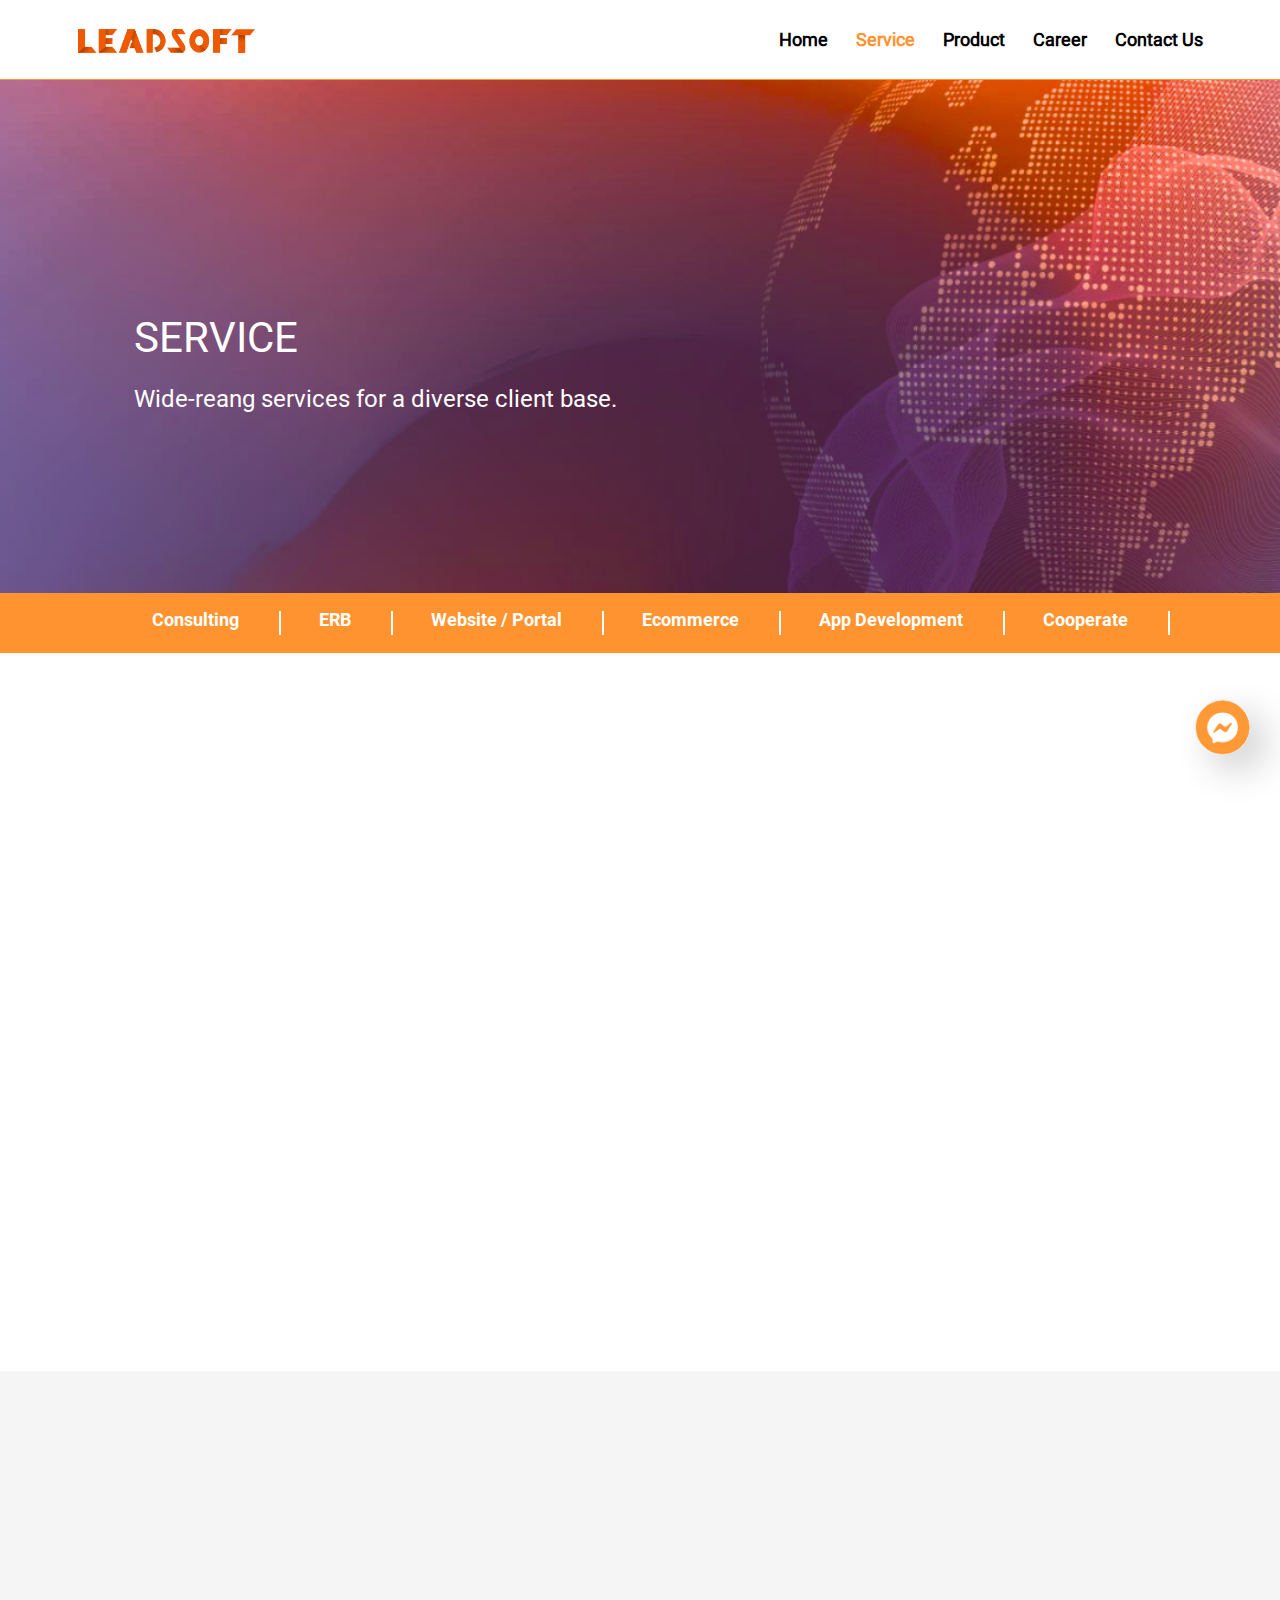
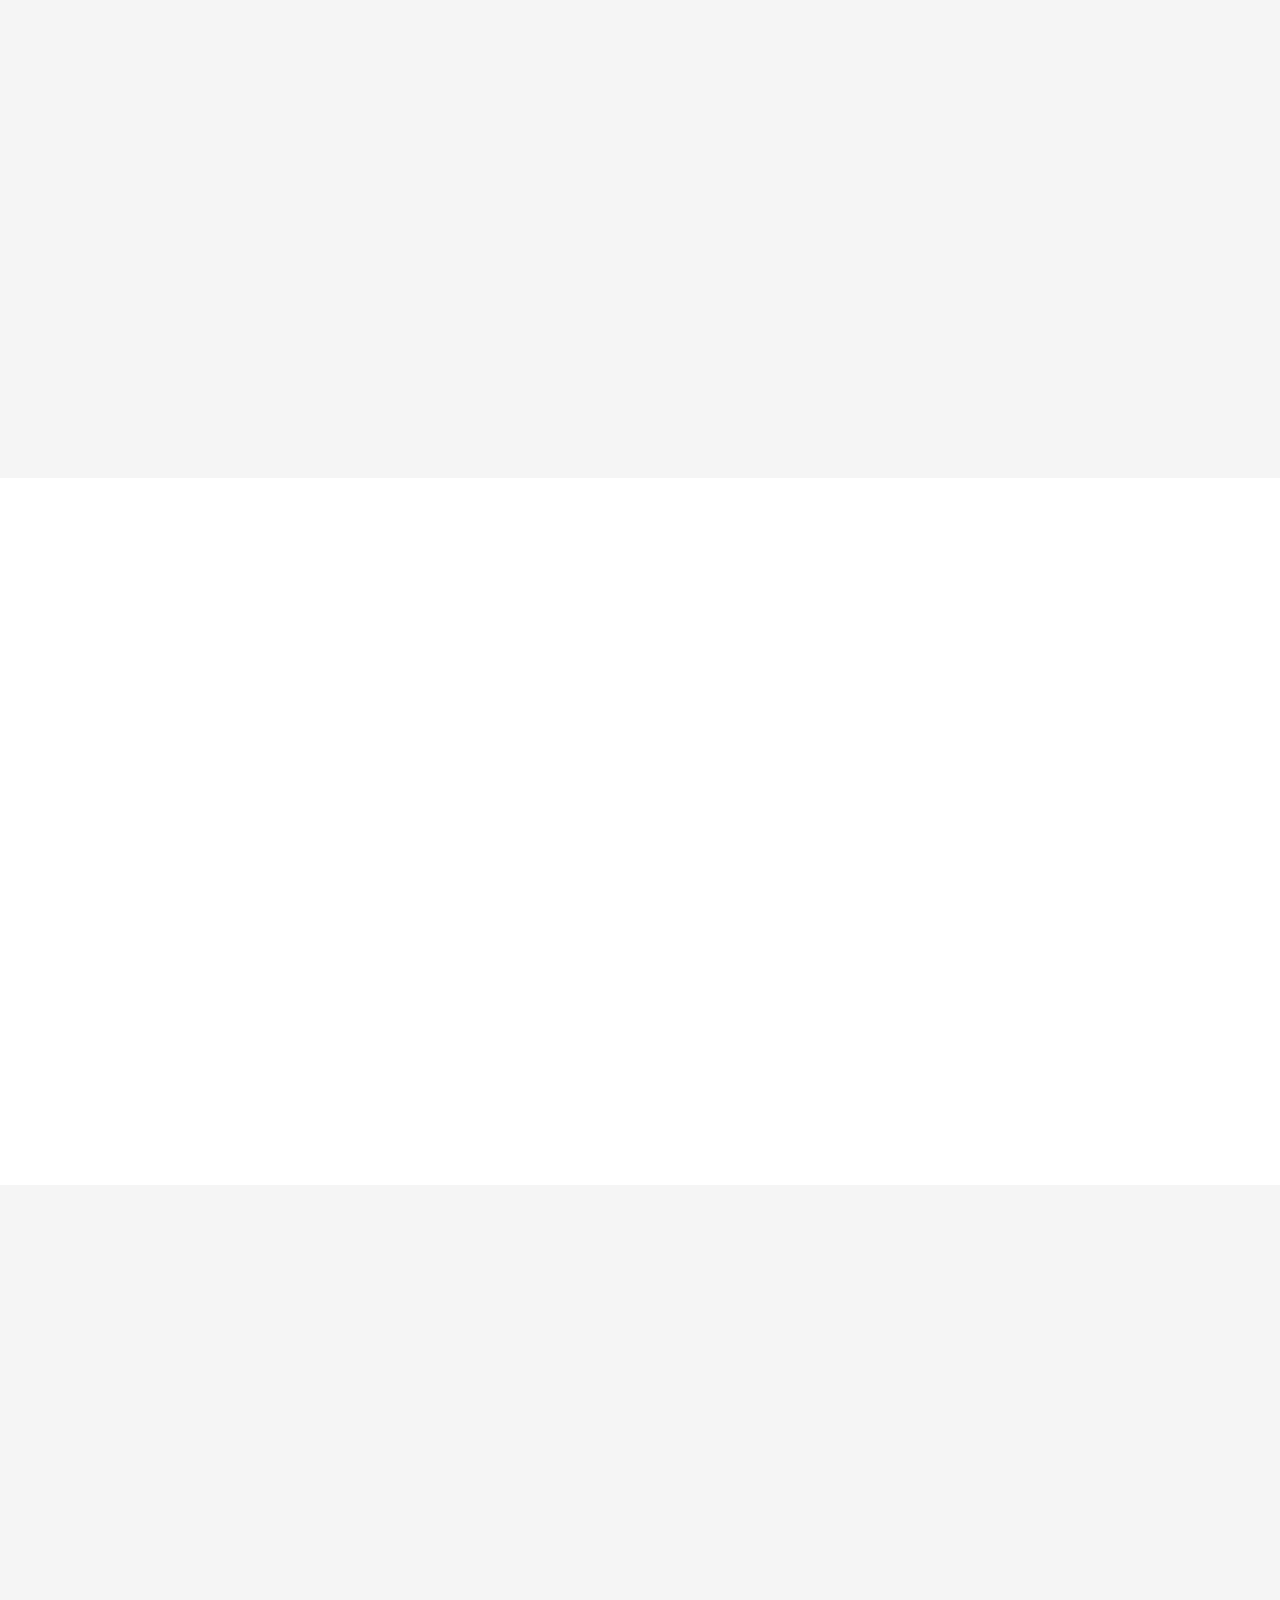
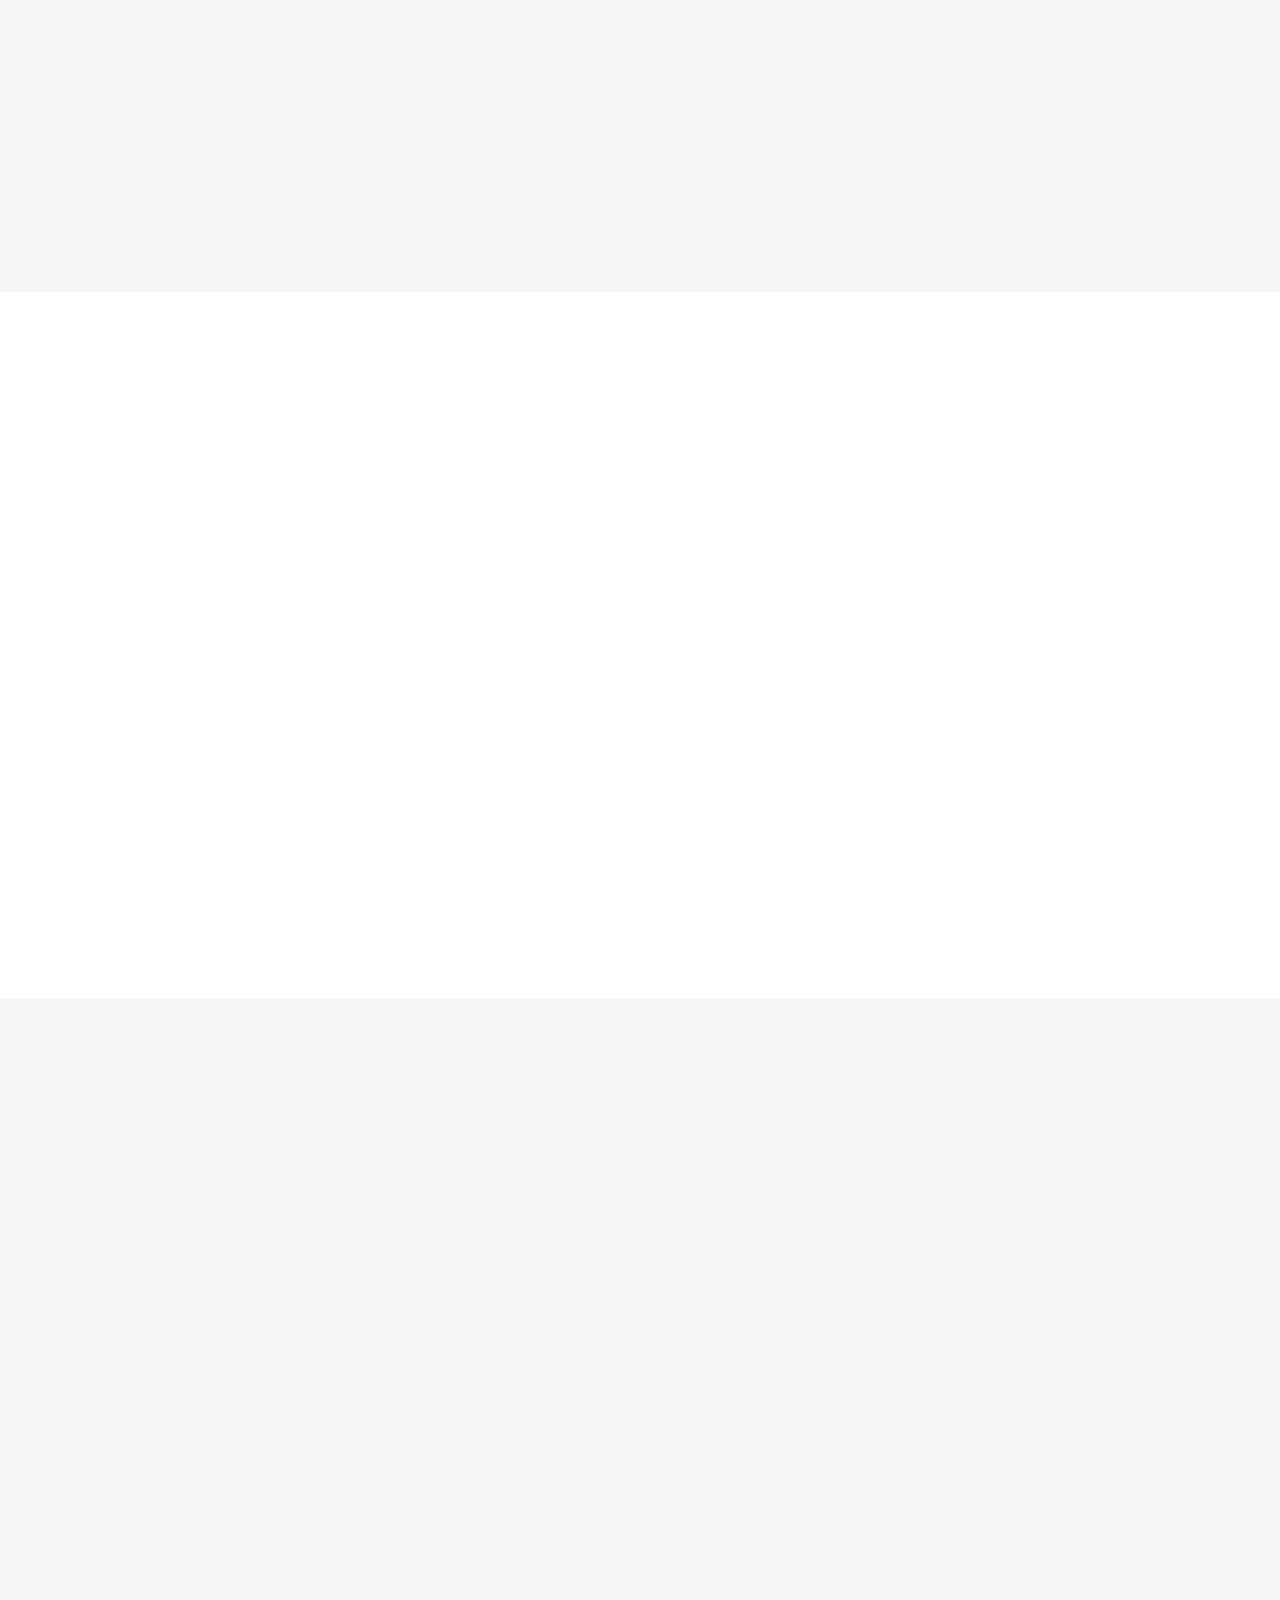
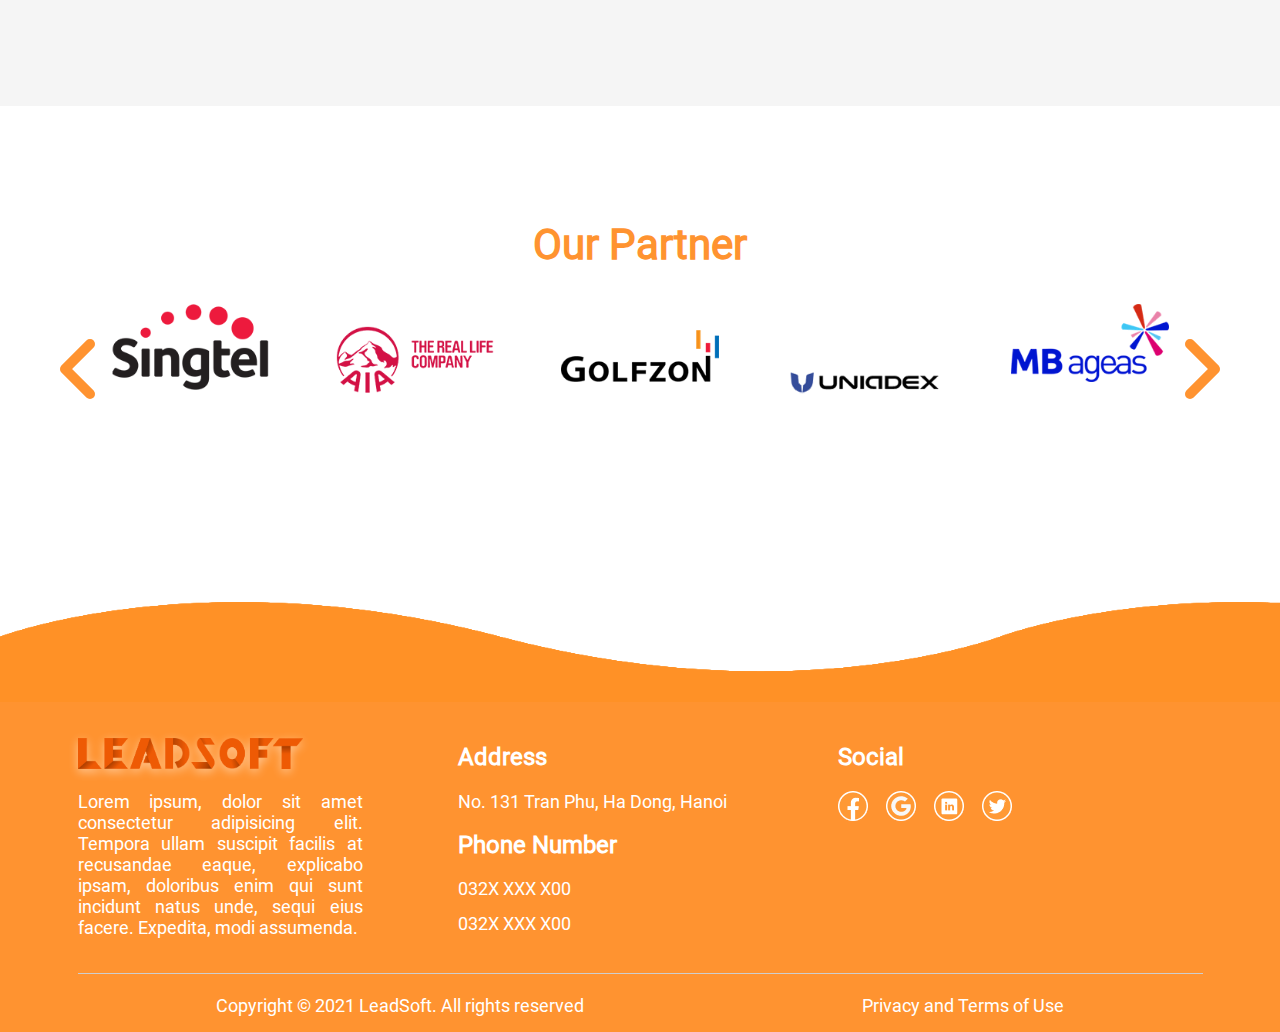
<file: service.html>
<!DOCTYPE html>
<html lang="en">
<head>
    <meta charset="UTF-8">
    <meta http-equiv="X-UA-Compatible" content="IE=edge">
    <meta name="viewport" content="width=device-width, initial-scale=1.0">
    <title>Dịch Vụ</title>
    <link rel="icon" type="image/png" sizes="" href="./images/logocty.png">
    <link rel="stylesheet" href="./libraries/css/normalize.min.css">
    <link rel="stylesheet" href="./libraries/css/slick.css">
    <link rel="stylesheet" href="./libraries/css/bootstrap.min.css">
    <link rel="stylesheet" href="./libraries/fontawesome/css/all.min.css">
    <link rel="stylesheet" href="./libraries/css/unpkg_aos.css">
    <link rel="stylesheet" href="./sass/main.css">
</head>
<body>
    <div class="wrap-body">
        <!-- Header -->
        <header class="header">
            <div class="container">
                <div class="row header-body">
                    <div class="header-body-logo col-xl-4 col-lg-4 col-md-4 col-4">
                        <a href="./index.html">
                            <img src="./images/Leadsoft-banner2.png" alt="">
                        </a>
                    </div>
                    <ul class="header-body-menu col-xl-8 col-lg-8 col-md-8 col-8 js-mobile-menu">
                        <li class="header-body-menu__item">
                            <a href="./index.html" class="header-body-menu__item--link">Home</a>
                        </li>
                        <li class="header-body-menu__item">
                            <a href="#" class="header-body-menu__item--link header-active">Service</a>
                        </li>
                        <li class="header-body-menu__item">
                            <a href="./product.html" class="header-body-menu__item--link">Product</a>
                        </li>
                        <li class="header-body-menu__item">
                            <a href="./career.html" class="header-body-menu__item--link">Career</a>
                        </li>
                        <li class="header-body-menu__item">
                            <a href="./contact.html" class="header-body-menu__item--link">Contact Us</a>
                        </li>
                    </ul>
                    <button class="navbar-mobile js-moblie-navbar col-8">
                        <i class="fa-solid fa-bars"></i>
                    </button>
                    <div class="mobile-menu-overlay"></div>
                </div>
            </div>
        </header>
        <div class="base-banner">
            <div class="base-banner-service"></div>
            <p class="banner-service-heading">service</p>
            <p class="banner-service-text">Wide-reang services for a diverse client base.</p>
        </div>
        <div class="service-navigation">
            <ul class="service-navigation-list">
                <li class="service-navigation-list__item">
                    <a href="#Consulting" class="service-navigation-list__item--link">Consulting</a>
                    <span></span>
                </li>
                <li class="service-navigation-list__item">
                    <a href="#ERB" class="service-navigation-list__item--link">ERB</a>
                    <span></span>
                </li>
                <li class="service-navigation-list__item">
                    <a href="#Website" class="service-navigation-list__item--link">Website / Portal</a>
                    <span></span>
                </li>
                <li class="service-navigation-list__item">
                    <a href="#Ecommerce" class="service-navigation-list__item--link">Ecommerce</a>
                    <span></span>
                </li>
                <li class="service-navigation-list__item">
                    <a href="#App Development" class="service-navigation-list__item--link">App Development</a>
                    <span></span>
                </li>
                <li class="service-navigation-list__item">
                    <a href="#Cooperate" class="service-navigation-list__item--link">Cooperate</a>
                    <span></span>
                </li>
            </ul>
        </div>
        <div class="content-service">
            <div class="content-service-item" id="Consulting">
                <div class="container">
                    <div class="row">
                        <div class="content-service-item__box" data-aos="fade-right">
                            <div class="content-service-item__image col-12 col-md-6 col-lg-6 col-xl-6">
                                <img alt="" src="./images/teamwork-service-02.jpg">
                            </div>
                            <div class="content-service-item__info col-12 col-md-6 col-lg-6 col-xl-6">
                                <p class="content-service-item__info--heading">GENERAL SYSTEM CONSULTING</p>
                                <br>
                                <p class="content-service-item__info--text">We believe that every enterprise information system needs to be designed, built and deployed with a development orientation and a synchronous and consistent investment roadmap to ensure the effectiveness of each stage.</p><br>
                                <ul class="content-service-item__info--list">
                                    <li class="content-service-item__info--list-item">Step 1: Analyze and assess needs</li>
                                    <li class="content-service-item__info--list-item">Step 2: Select technology and solutions</li>
                                    <li class="content-service-item__info--list-item">Step 3: Make an implementation plan</li>
                                    <li class="content-service-item__info--list-item">Step 4: Design the overall system</li>
                                    <li class="content-service-item__info--list-item">Step 5: Build</li>
                                    <li class="content-service-item__info--list-item">Step 6: Deploy the system</li>
                                    <li class="content-service-item__info--list-item">Step 7: Operational Support</li>
                                </ul>
                                <br>
                                <div class="content-service-item__info--btn">
                                    <a class="content-service-item__info--btn-link" href="./contact.html">Request counselling</a>
                                </div>
                            </div>
                        </div>
                    </div>
                </div>
            </div>
            <div class="content-service-item" id="ERB">
                <div class="container">
                    <div class="row">
                        <div class="content-service-item__box" data-aos="fade-left">
                            <div class="content-service-item__info col-12 col-md-6 col-lg-6 col-xl-6">
                                <p class="content-service-item__info--heading">ERP SYSTEM IMPLEMENTATION</p>
                                <br>
                                <p class="content-service-item__info--text">
                                    A single platform for all business operations of the Enterprise.
                                    Customize and deploy in whole or in part according to the enterprise's standard ERP system roadmap.
                                </p><br>
                                <ul class="content-service-item__info--list">
                                    <li class="content-service-item__info--list-item">Web display</li>
                                    <li class="content-service-item__info--list-item">Modern technology</li>
                                    <li class="content-service-item__info--list-item">Cloud computing</li>
                                    <li class="content-service-item__info--list-item">Open Architecture</li>
                                </ul><br>
                                <div class="content-service-item__info--btn">
                                    <a class="content-service-item__info--btn-link" href="./contact.html">Request counselling</a>
                                </div>
                            </div>
                            <div class="content-service-item__image col-12 col-md-6 col-lg-6 col-xl-6">
                                <img alt="" src="./images/ERP system-service.png">
                            </div>
                        </div>
                    </div>
                </div>
            </div>
            <div class="content-service-item" id="Website">
                <div class="container">
                    <div class="row">
                        <div class="content-service-item__box" data-aos="fade-right">
                            <div class="content-service-item__image col-12 col-md-6 col-lg-6 col-xl-6">
                                <img alt="" src="./images/design-service.jpg">
                            </div>
                            <div class="content-service-item__info content col-12 col-md-6 col-lg-6 col-xl-6">
                                <p class="content-service-item__info--heading">WEBSITE DESIGN</p>
                                <br>
                                <p class="content-service-item__info--text">
                                    The technology platform allows building a Website system to meet all needs and sizes of organizations / businesses.<br>
                                    With a flexible CMS system to effectively promote businesses on the Internet.
                                </p><br>
                                <ul class="content-service-item__info--list">
                                    <li class="content-service-item__info--list-item">Small and medium business website</li>
                                    <li class="content-service-item__info--list-item"> Electronic portal with many sub-websites for corporations, provinces, ministries..</li>
                                    <li class="content-service-item__info--list-item">Customer service portal connecting to the ERP system Newspapers, electronic magazines</li>
                                </ul><br>
                                <div class="content-service-item__info--btn">
                                    <a class="content-service-item__info--btn-link" href="./contact.html">Request counselling</a>
                                </div>
                            </div>
                        </div>
                    </div>
                </div>
            </div>
            <div class="content-service-item" id="Ecommerce">
                <div class="container">
                    <div class="row" data-aos="fade-left">
                        <div class="content-service-item__box" data-aos="fade-left"> 
                            <div class="content-service-item__info col-12 col-md-6 col-lg-6 col-xl-6">
                                <p class="content-service-item__info--heading">BUILDING E-COMMERCE PAGE</p>
                                <br>
                                <p class="content-service-item__info--text">An effective tool to promote products, services and online sales on the Internet to help expand markets and increase revenue for businesses.</p><br>
                                <ul class="content-service-item__info--list">
                                    <li class="content-service-item__info--list-item">Tools to promote products and sell online</li>
                                    <li class="content-service-item__info--list-item">Integrated online payment and shipping service</li>
                                    <li class="content-service-item__info--list-item">Integrate the overall data of the enterprise management information system</li>
                                </ul><br>
                                <div class="content-service-item__info--btn">
                                    <a class="content-service-item__info--btn-link" href="./contact.html">Request counselling</a>
                                </div>
                            </div>
                            <div class="content-service-item__image col-12 col-md-6 col-lg-6 col-xl-6">
                                <img alt="" src="./images/build-service.jpg">
                            </div>
                        </div>
                    </div>
                </div>
            </div>
            <div class="content-service-item" id="App Development">
                <div class="container">
                    <div class="row">
                        <div class="content-service-item__box" data-aos="fade-right">
                            <div class="content-service-item__image col-12 col-md-6 col-lg-6 col-xl-6">
                                <img alt="" src="./images/development-service.jpg">
                            </div>
                            <div class="content-service-item__info col-12 col-md-6 col-lg-6 col-xl-6">
                                <p class="content-service-item__info--heading">SPECIALIZED APPLICATION DEVELOPMENT</p>
                                <br>
                                <p class="content-service-item__info--text">Computerization of specific business processes. Development on a unified technology platform. Ready for total and long-term development needs.</p><br>
                                <div class="content-service-item__info--btn">
                                    <a class="content-service-item__info--btn-link" href="./contact.html">Request counselling</a>
                                </div>
                            </div>
                        </div>
                    </div>
                </div>
            </div>
            <div class="content-service-item" id="Cooperate">
                <div class="container">
                    <div class="row">
                        <div class="content-service-item__box" data-aos="fade-left">
                            <div class="content-service-item__info col-12 col-md-6 col-lg-6 col-xl-6">
                                <p class="content-service-item__info--heading">INVESTMENT PROJECTS</p>
                                <br>
                                <p class="content-service-item__info--text">
                                    With a team of experienced IT experts and engineers, we support and work together to build solutions that best meet diverse needs in reality.<br>
                                   <br>
                                    The object of cooperation is all organizations and businesses, in the spirit of mutual benefits and ensuring the best efficiency for all cooperation programs.
                                </p><br>
                                <div class="content-service-item__info--btn">
                                    <a class="content-service-item__info--btn-link" href="./contact.html">Request counselling</a>
                                </div>
                            </div>
                            <div class="content-service-item__image col-12 col-md-6 col-lg-6 col-xl-6">
                                <img alt="" src="./images/teamwork-service01.jpg">
                            </div>
                        </div>
                    </div>
                </div>
            </div>
        </div>
        <section class="base-partner">
            <div class="container">
                <div class="base-partner-heading">
                    <p class="base-partner-heading__text">Our Partner</p>
                </div>
                <ul class="base-partner-list">
                    <li class="base-partner-list__item">
                        <a href="" class="base-partner-list__item--link">
                            <img src="./images/singtel-main.png" alt="">
                        </a>
                    </li>
                    <li class="base-partner-list__item">
                        <a href="" class="base-partner-list__item--link margin-image-aia">
                            <img src="./images/aia-main.png" alt="">
                        </a>
                    </li>
                    <li class="base-partner-list__item">
                        <a href="" class="base-partner-list__item--link margin-image-golfzon">
                            <img src="./images/golfzon-main.png" alt="">
                        </a>
                    </li>
                    <li class="base-partner-list__item">
                        <a href="" class="base-partner-list__item--link margin-image-unicidex">
                            <img src="./images/unicidex-main.png" alt="">
                        </a>
                    </li>
                    <li class="base-partner-list__item">
                        <a href="" class="base-partner-list__item--link">
                            <img src="./images/Mb-ageas-main.png" alt="">
                        </a>
                    </li>
                    <li class="base-partner-list__item">
                        <a href="" class="base-partner-list__item--link">
                            <img src="./images/Mb-ageas-main.png" alt="">
                        </a>
                    </li>
                </ul>
            </div>
        </section>
        <!-- Footer -->
        <div class="wrap-footer">
            <footer class="footer">
                <div class="wave" id="wave1"></div>
                <div class="wave" id="wave2"></div>
                <div class="wave" id="wave3"></div>
                <div class="wave" id="wave4"></div>
                <div class="container">
                    <div class="row">
                        <div class="col-lg-4">
                            <div class="footer-logo">
                                <div class="footer-logo-image">
                                    <img src="./images/Leadsoft-banner2.png" alt="">
                                </div>
                                <div class="footer-logo-describe">
                                    <p>Lorem ipsum, dolor sit amet consectetur adipisicing elit. Tempora ullam suscipit facilis at recusandae eaque, explicabo ipsam, doloribus enim qui sunt incidunt natus unde, sequi eius facere. Expedita, modi assumenda.</p>
                                </div>
                            </div>
                        </div>
                        <div class="col-lg-4">
                            <div class="footer-address">
                                <p class="footer-address-title">
                                    Address
                                </p>
                                <p class="footer-address-details">
                                    No. 131 Tran Phu, Ha Dong, Hanoi
                                </p>
                                <p class="footer-address-phone">
                                    Phone Number
                                </p>
                                <p class="footer-address-number">
                                    032X XXX X00
                                </p>
                                <p class="footer-address-number">
                                    032X XXX X00
                                </p>
                            </div>
                        </div>
                        <div class="col-lg-4">
                            <div class="footer-social">
                                <p class="footer-social-title">
                                    Social
                                </p>
                                <div class="footer-social-icon">
                                    <ul class="footer-social-icon__list">
                                        <li class="footer-social-icon__list--item none-padding"><a href="">
                                            <img src="./images/face-icon.png" alt="">
                                        </a></li>
                                        <li class="footer-social-icon__list--item"><a href="">
                                            <img src="./images/gg-icon.png" alt="">
                                        </a></li>
                                        <li class="footer-social-icon__list--item"><a href="">
                                            <img src="./images/in-icon.png" alt="">
                                        </a></li>
                                        <li class="footer-social-icon__list--item"><a href="">
                                            <img src="/images/tw-icon.png" alt="">
                                        </a></li>
                                    </ul>
                                </div>
                            </div>
                        </div>
                    </div>
                    <div class="footer-copyright">
                        <p>Copyright © 2021 LeadSoft. All rights reserved</p>
                        <p>Privacy and Terms of Use</p>
                    </div>
                </div>
            </footer>
        </div>
        <!-- button action contact -->
        <button class="message-btn">
            <img src="./images/messenger.png" alt="">
        </button>
        <button id="myBtn" title="Go to top">
            <img src="./images/scrollTop.png" alt="">
        </button>
    </div> 
    <script src="./libraries/js/jquery.min.js"></script>
    <script src="./libraries/js/jquery-1.11.0.min.js"></script>
    <script src="./libraries/js/jquery-migrate-1.2.1.min.js"></script>
    <script src="./libraries/js/bootstrap.bundle.min.js"></script>
    <script src="./libraries/js/slick.min.js"></script>
    <script src="./libraries/js/unpkg_aos.js"></script>
    <script src="./js/main.js"></script>
</body>
</html>
</file>
<file: sass/main.css>
html,
body {
  overflow-x: hidden;
  font-size: 1.6rem;
  line-height: 1em;
  color: #000;
  box-sizing: border-box;
}

html,
body,
div,
applet,
object,
iframe,
h1,
h2,
h3,
h4,
h5,
h6,
p,
blockquote,
pre,
a,
abbr,
acronym,
address,
big,
cite,
code,
del,
dfn,
em,
img,
ins,
kbd,
q,
s,
samp,
small,
strike,
strong,
sub,
sup,
tt,
var,
b,
u,
i,
center,
dl,
dt,
dd,
ol,
ul,
li,
fieldset,
form,
label,
legend,
table,
caption,
tbody,
tfoot,
thead,
tr,
th,
td,
article,
aside,
canvas,
details,
embed,
figure,
figcaption,
footer,
header,
hgroup,
menu,
nav,
output,
ruby,
section,
summary,
time,
mark,
audio,
video {
  margin: 0;
  padding: 0;
  border: 0;
  font-size: 100%;
  font: inherit;
  vertical-align: baseline;
  outline: none;
  -webkit-box-sizing: border-box;
  -moz-box-sizing: border-box;
  box-sizing: border-box;
}

html {
  font-size: 62.5%;
  font-family: Roboto-Regular;
  line-height: 2em;
  box-sizing: border-box;
}

article,
aside,
details,
figcaption,
figure,
footer,
header,
hgroup,
menu,
nav,
section {
  display: block;
}

ol,
ul {
  list-style: none;
}

*,
*::after,
*::before {
  padding: 0;
  margin: 0;
  box-sizing: border-box;
}

a {
  text-decoration: none;
  color: #000;
  display: inline-block;
}

img {
  display: block;
  width: 100%;
  height: auto;
}

.header-active {
  color: #FF9330;
  font-weight: bold;
}

.base-btn {
  color: #fff;
  background-color: #FF9330;
  border-radius: 1.5rem;
  border: none;
}

.slick-next,
.slick-prev {
  display: none !important;
}

.wrap-footer {
  display: flex;
  justify-content: flex-end;
  align-items: flex-end;
  min-height: 70vh;
  background-color: #fff;
}

.footer {
  padding-top: 3.6rem;
  position: relative;
  width: 100%;
  background-color: #FF9330;
  min-height: 28.5rem;
}
.footer-logo-image {
  width: 22.5rem;
  height: 2.9rem;
  filter: drop-shadow(0 0.3rem 0.5rem rgba(255, 255, 255, 0.4705882353));
}
.footer-logo-describe p {
  color: #fff;
  font-weight: 400;
  font-size: 1.8rem;
  line-height: 2.1rem;
  font-family: Roboto-regular;
  text-align: justify;
  margin-top: 2.4rem;
  padding-right: 8rem;
}
.footer-address {
  color: #fff;
}
.footer-address-title {
  font-size: 2.4rem;
  line-height: 3.9rem;
  font-weight: 700;
}
.footer-address-details {
  margin-top: 1.4rem;
  font-weight: 400;
  font-size: 1.8rem;
  line-height: 2.1rem;
}
.footer-address-phone {
  margin-top: 1.4rem;
  font-size: 2.4rem;
  line-height: 3.8rem;
  font-weight: 700;
}
.footer-address-number {
  margin-top: 1.4rem;
  font-weight: 400;
  font-size: 1.8rem;
  line-height: 2.1rem;
}
.footer-social-title {
  color: #fff;
  font-size: 2.4rem;
  line-height: 3.9rem;
  font-weight: 700;
}
.footer-social-icon__list {
  display: flex;
}
.footer-social-icon__list--item {
  margin-top: 1.4rem;
  padding-left: 1.8rem;
}
.footer-social-icon .none-padding {
  padding-left: 0rem;
}
.footer-copyright {
  margin-top: 3.5rem;
  border-top: 0.1rem solid #CECECE;
  display: flex;
  justify-content: space-around;
}
.footer-copyright p {
  color: #fff;
  font-weight: 400;
  font-size: 1.8rem;
  line-height: 2.1rem;
  margin: 2.1rem 0 1.6rem;
}

.footer .wave {
  position: absolute;
  top: -10rem;
  left: 0;
  width: 100%;
  height: 10rem;
  background: url(../images/wave.jpg);
  background-size: 100rem 10rem;
}
.footer #wave1 {
  z-index: 10;
  opacity: 0.9;
  bottom: 0;
  animation: animateWave 4s linear infinite;
}
.footer #wave2 {
  z-index: 9;
  opacity: 0.5;
  bottom: 1rem;
  animation: animateWave_02 4s linear infinite;
}
.footer #wave3 {
  z-index: 9;
  opacity: 0.2;
  bottom: 1.5rem;
  animation: animateWave_02 3s linear infinite;
}
.footer #wave4 {
  z-index: 9;
  opacity: 0.7;
  bottom: 2rem;
  animation: animateWave_02 3s linear infinite;
}

@keyframes animateWave {
  0% {
    background-position-x: 100rem;
  }
  100% {
    background-position-x: 0;
  }
}
@keyframes animateWave_02 {
  0% {
    background-position-x: 0;
  }
  100% {
    background-position-x: 100rem;
  }
}
.header {
  border-bottom: 0.1rem solid #FF9330;
  height: 8rem;
}
.header-body {
  line-height: 8rem;
  align-items: center;
  justify-content: space-between;
}
.header-body-logo {
  width: 19.2rem;
  height: 2.5rem;
}
.header-body-logo a {
  display: block;
}
.header-body-menu {
  display: flex;
  justify-content: flex-end;
}
.header-body-menu__item {
  margin-left: 2.8rem;
}
.header-body-menu__item--link {
  font-size: 1.8rem;
  font-weight: 700;
}
.header-body-menu__item--link:hover {
  color: #FF9330;
}
.header .navbar-mobile {
  display: none;
}

.banner-home {
  position: relative;
}
.banner-home-outside__image1 {
  background-image: url("../images/bannerhome2.jpg");
  background-repeat: no-repeat;
  background-size: cover;
}
.banner-home-outside__image2 {
  background-image: url("../images/bannerhome1.jpg");
  background-repeat: no-repeat;
  background-size: cover;
}
.banner-home-heading {
  position: absolute;
  font-family: Roboto-Bold;
  color: #fff;
}
.banner-home-text {
  position: absolute;
  font-size: 1.8rem;
  line-height: 2.1rem;
  color: #fff;
}
.banner-home-btn {
  position: absolute;
  font-weight: 700;
}
.banner-home-btn a {
  display: flex;
  align-items: center;
  color: #fff;
}

.content-home .home-info {
  position: relative;
  background-image: url("../images/background-main.jpg");
  background-repeat: no-repeat;
  background-size: cover;
}
.content-home .home-info-body__title {
  font-size: 4.2rem;
  color: #FF9330;
  text-transform: uppercase;
}
.content-home .home-info-body__text {
  text-align: justify;
}
.content-home .home-info-body__list {
  display: flex;
  flex-wrap: wrap;
}
.content-home .home-info-body__list-item--right {
  font-size: 1.8rem;
  line-height: 2.1rem;
}
.content-home .home-info-body__list-item--right-heading {
  font-weight: 700;
  color: #FF9330;
}
.content-home .home-info-body__list-item--right-text {
  color: #6d6d6d;
}
.content-home .home-industries {
  position: relative;
}
.content-home .home-industries-body__title {
  font-size: 4.2rem;
  line-height: 4.9rem;
  color: #fff;
  position: relative;
}
.content-home .home-industries-body__title span {
  position: absolute;
  border-bottom: 0.4rem solid #FF9330;
}
.content-home .home-industries-body__list .slick-track {
  display: flex;
  justify-content: center;
}
.content-home .home-industries-body__list-item {
  background: #FF7E07;
  border: 0.3rem solid #fff;
  border-radius: 1.5rem;
  text-align: center;
  cursor: pointer;
  line-height: 2.1rem;
  color: #fff;
}
.content-home .home-industries-body__list-item--image {
  transition: 1s ease-in-out;
}
.content-home .home-industries-body__list-item--heading {
  font-size: 1.8rem;
  transition: 1s ease-in-out;
}
.content-home .home-industries-body__list-item--text {
  font-size: 1.6rem;
  opacity: 0;
  visibility: hidden;
  transition: 0.5s;
}
.content-home .home-industries-body__list-item:hover .home-industries-body__list-item--image {
  transform: translateY(-3rem);
}
.content-home .home-industries-body__list-item:hover .home-industries-body__list-item--heading {
  transform: translateY(-1.1rem);
}
.content-home .home-industries-body__list-item:hover p {
  margin-top: 1rem;
  transition-delay: 0.2s;
  opacity: 1;
  visibility: visible;
}
.content-home .home-industries-image {
  background-image: url("../images/background-home-2.png");
  background-repeat: no-repeat;
  background-size: cover;
  background-position: center;
}
.content-home .home-brand {
  position: relative;
}
.content-home .home-brand-image {
  background-image: url("../images/background-home-3.png");
  background-repeat: no-repeat;
  background-position: right;
}
.content-home .home-brand-body {
  text-align: right;
  line-height: 4.5rem;
}
.content-home .home-brand-body__title {
  font-size: 3.8rem;
  color: #141414;
}
.content-home .home-brand-body__text {
  font-size: 3.1rem;
  color: #FF9330;
}
.content-home .home-brand-body__list {
  display: flex;
  justify-content: space-between;
}
.content-home .home-brand-body__list-item {
  display: flex;
}
.content-home .home-brand-body__list-item .count {
  font-size: 3rem;
  line-height: 4.9rem;
  color: #FF9330;
}
.content-home .home-brand-body__list-item--heading {
  color: #394244;
}
.content-home .home-brand-body__list-item--heading span {
  color: #FF9330;
}
.content-home .home-contact {
  position: relative;
}
.content-home .home-contact-image {
  background-image: url("../images/banner-contact-home.jpg");
  background-position: center;
  background-repeat: no-repeat;
  background-size: cover;
  position: relative;
}
.content-home .home-contact .home-contact-btn {
  position: absolute;
  font-weight: 700;
  background-color: #fff;
  font-size: 2rem;
}
.content-home .home-contact .home-contact-btn a {
  display: flex;
  align-items: center;
  color: #FF9330;
}
.content-home .home-reason {
  text-align: center;
}
.content-home .home-reason-title {
  color: #030303;
  font-size: 2.4rem;
  line-height: 2.8rem;
}
.content-home .home-reason-title span {
  display: block;
  font-weight: 700;
  color: #FF9330;
  font-size: 4.2rem;
}
.content-home .home-reason-text {
  color: #6d6d6d;
  font-size: 2rem;
}
.content-home .home-reason-text span {
  display: block;
  font-size: 2.4rem;
}
.content-home .home-reason-list__item--heading {
  text-align: center;
  line-height: 3.5rem;
}
.content-home .home-reason-list__item--text {
  color: #6d6d6d;
  font-size: 2.4rem;
  line-height: 2.8rem;
}

@font-face {
  font-family: Roboto-Bold;
  src: url("../font/Roboto-Bold.ttf");
}
@font-face {
  font-family: Roboto-Regular;
  src: url("../font/Roboto-Regular.ttf");
}
.base-banner .banner-product-text, .base-banner .banner-product-heading, .base-banner .banner-product-info {
  position: absolute;
  color: #fff;
  font-family: Roboto-Regular;
  margin-left: 10.5%;
  top: 50%;
  transform: translateY(-50%);
}
.base-banner .banner-product-text {
  font-size: 2.8rem;
  line-height: 2.8rem;
  margin-top: -6.2rem;
}
.base-banner .banner-product-heading {
  font-size: 4.2rem;
  line-height: 4.9rem;
  text-transform: uppercase;
}
.base-banner .banner-product-info {
  font-size: 2.4rem;
  line-height: 2.8rem;
  margin-top: 6.2rem;
}

.content-product .product-outside {
  margin: 11rem 0 10.4rem;
  font-family: Roboto-Bold;
  text-align: center;
}
.content-product .product-outside-title {
  color: #FF9330;
  line-height: 5.2rem;
  font-size: 3.6rem;
}
.content-product .product-outside-sub {
  margin-top: 6.1rem;
  font-size: 1.8rem;
  line-height: 2.6rem;
}
.content-product .product-top-list__item {
  position: relative;
  left: 1rem;
  height: 35rem;
  color: #fff;
}
.content-product .product-top-list__item--image {
  position: absolute;
  width: 58rem;
  height: 100%;
}
.content-product .product-top-list__item--image img {
  border-radius: 2rem;
}
.content-product .product-top-list__item--title {
  font-size: 1.8rem;
  position: relative;
  margin: 4rem 0 0 4rem;
}
.content-product .product-top-list__item--sub {
  font-size: 1.6rem;
  position: relative;
  margin: 1.5rem 39% 2rem 4rem;
  height: 8rem;
}
.content-product .product-top-list__item--button {
  position: relative;
  font-size: 1.6rem;
  color: #fff;
  background-color: #F0A21A;
  padding: 0.8rem 3rem;
  border-radius: 0.5rem;
  margin-left: 4rem;
  border: none;
}
.content-product .product-bottom {
  margin-top: 10.4rem;
}
.content-product .product-bottom-list__item {
  height: 35rem;
  position: relative;
  left: 1rem;
  color: #fff;
}
.content-product .product-bottom-list__item--image {
  position: absolute;
  width: 58rem;
  height: 100%;
}
.content-product .product-bottom-list__item--image img {
  border-radius: 2rem;
}
.content-product .product-bottom-list__item--title {
  font-size: 1.8rem;
  position: relative;
  margin: 4rem 0 0 4rem;
}
.content-product .product-bottom-list__item--sub {
  font-size: 1.6rem;
  position: relative;
  margin: 1.5rem 39% 2rem 4rem;
  height: 8rem;
}
.content-product .product-bottom-list__item--button {
  position: relative;
  font-size: 1.6rem;
  color: #fff;
  background-color: #F0A21A;
  padding: 0.8rem 3rem;
  border-radius: 0.5rem;
  margin-left: 4rem;
  border: none;
}

.base-banner .banner-service-heading, .base-banner .banner-service-text {
  position: absolute;
  color: #fff;
  font-family: Roboto-Regular;
  margin-left: 10.5%;
  top: 50%;
  transform: translateY(-50%);
}
.base-banner .banner-service-heading {
  font-size: 4.2rem;
  line-height: 4.9rem;
  text-transform: uppercase;
}
.base-banner .banner-service-text {
  font-size: 2.4rem;
  line-height: 2.8rem;
  margin-top: 6.2rem;
}

.service-navigation {
  background: #FF9330;
  height: 6rem;
}
.service-navigation-list {
  display: flex;
  align-items: center;
  justify-content: center;
  line-height: 6rem;
}
.service-navigation-list__item {
  position: relative;
}
.service-navigation-list__item--link {
  position: relative;
  right: 0;
  font-size: 1.8rem;
  font-family: Roboto-Bold;
  line-height: 2.1rem;
  color: #fff;
  transition: 1s ease-in-out;
}
.service-navigation-list__item--link:hover {
  transform: translateY(-0.8rem);
}
.service-navigation-list__item span {
  position: absolute;
  top: 50%;
  transform: translateY(-50%);
  border-right: 0.2rem solid #fff;
  height: 40%;
  margin-left: 4rem;
}
.service-navigation-list__item--link:hover {
  color: #fff;
}
.service-navigation li + li {
  margin-left: 8rem;
}

.content-service-item {
  padding: 14.8rem 0 19.9rem;
}
.content-service-item__box {
  display: flex;
}
.content-service-item__image {
  overflow: hidden;
  border-radius: 1.5rem;
  cursor: pointer;
  height: 36rem;
}
.content-service-item__image img {
  transition: all 0.9s;
  height: 100%;
  border-radius: 1.5rem;
}
.content-service-item__image:hover img {
  transform: scale(1.2);
}
.content-service-item__info--heading {
  font-style: normal;
  font-weight: 700;
  font-size: 1.8rem;
  line-height: 2.6rem;
  color: #FF9330;
}
.content-service-item__info--text {
  font-size: 1.7rem;
  line-height: 2.3rem;
}
.content-service-item__info--list-item {
  font-size: 1.7rem;
  line-height: 2.3rem;
}
.content-service-item__info--btn {
  height: 3.2rem;
  width: 100%;
}
.content-service-item__info--btn-link {
  border-radius: 1rem;
  width: 18.9rem;
  background: #FF9330;
  font-size: 1.8rem;
  line-height: 3.1rem;
  color: #fff;
  display: block;
  text-align: center;
}
.content-service-item__info--btn-link:hover {
  color: #fff;
}
.content-service .content-service-item:nth-of-type(2n+1) {
  background: #fff;
}
.content-service .content-service-item:nth-of-type(2n+1) .content-service-item__info {
  padding-left: 6.7rem;
}
.content-service .content-service-item:nth-of-type(2n+2) {
  background: #f5f5f5;
}
.content-service .content-service-item:nth-of-type(2n+2) .content-service-item__info {
  padding-right: 9rem;
}

.content-recruit {
  position: relative;
}
.content-recruit-image__top {
  transform: rotate(-14.35deg);
  width: 115.7rem;
  height: 128.6rem;
  position: absolute;
  right: -11rem;
}
.content-recruit-image__bottom {
  transform: rotate(360deg);
  width: 115.7rem;
  height: 128.6rem;
  position: absolute;
  left: -1rem;
  bottom: -42rem;
}
.content-recruit-title {
  display: block;
  font-size: 2.4rem;
  font-weight: 700;
  line-height: 3.5rem;
  margin: 9.2rem 0 7.3rem 8.4rem;
  color: #FF9330;
  font-family: Roboto-Bold;
}
.content-recruit-outside {
  position: relative;
  width: 114rem;
  height: 55rem;
  border: 0.2rem solid #959595;
  border-radius: 2rem;
  padding: 4rem 7rem;
  margin: 0 auto 3rem;
  background: rgba(255, 255, 255, 0.631372549);
}
.content-recruit-outside__top {
  padding: 0 0 2.1rem 0;
  position: relative;
  border-bottom: 0.1rem solid #818181;
}
.content-recruit-outside__top--heading {
  font-weight: 700;
  font-size: 2.4rem;
  line-height: 3.5rem;
  font-family: Roboto-Bold;
}
.content-recruit-outside__top span {
  color: #4D4D4D;
  font-weight: 400;
  font-size: 1.6rem;
  line-height: 2.2rem;
  margin-top: 2.2rem;
  display: block;
  width: 70%;
}
.content-recruit-outside__top span img {
  width: 1.5rem;
  height: 2rem;
  float: left;
  margin-right: 1rem;
}
.content-recruit-outside__top--btn {
  position: absolute;
  right: 20rem;
  bottom: 2rem;
  font-size: 1.6rem;
  font-weight: 700;
  font-family: Roboto-Bold;
  line-height: 2.3rem;
  margin-left: 6.6rem;
  color: #FF9330;
  border: none;
  background: transparent;
}
.content-recruit-outside__info {
  width: 74rem;
  margin-top: 2.5rem;
}
.content-recruit-outside__info span {
  font-weight: 400;
  font-size: 1.6rem;
  line-height: 2.2rem;
  color: #4D4D4D;
}
.content-recruit-outside__info--list-item {
  font-weight: 400;
  font-size: 1.6rem;
  line-height: 2.2rem;
  color: #4D4D4D;
  list-style-type: disc;
  margin-left: 2.8rem;
}
.content-recruit-outside__btn {
  position: absolute;
  right: 3.3rem;
  bottom: 2.7rem;
  width: 20.7rem;
  height: 5.5rem;
  background: #FF9330;
  box-shadow: 0 0.4rem 0.4rem rgba(0, 0, 0, 0.2509803922);
  border: none;
  border-radius: 2rem;
  font-weight: 700;
  font-size: 2.4rem;
  font-family: Roboto-Bold;
  line-height: 1.5em;
  text-align: center;
  color: #fff;
}
.content-recruit-outside:last-child {
  margin-bottom: 10rem;
}

.content-contact {
  position: relative;
}
.content-contact-banner {
  background-image: url(../images/banner-5.png);
  background-size: cover;
  background-position: center;
  background-repeat: no-repeat;
  -o-object-fit: cover;
  object-fit: cover;
  height: 65.3rem;
}
.content-contact-banner__wrap--title {
  padding-top: 12.2rem;
  line-height: 4.9rem;
  font-size: 4.2rem;
  font-weight: 700;
  color: #fff;
}
.content-contact-banner__wrap--sub {
  margin-top: 2rem;
  font-size: 2rem;
  font-weight: 700;
  line-height: 2.3rem;
  color: #fff;
  width: 50%;
}
.content-contact-image {
  background-image: url(../images/background-main.jpg);
  background-size: cover;
  background-position: center;
  background-repeat: no-repeat;
  -o-object-fit: cover;
  object-fit: cover;
  height: 65.3rem;
}
.content-contact-box {
  background-color: #fff;
  padding: 10rem 3rem;
  border-radius: 2rem;
  text-align: center;
  position: absolute;
  top: 50%;
  left: 50%;
  transform: translate(-50%, -50%);
  box-shadow: 1.5rem 1.5rem 3.8rem 0 rgba(0, 0, 0, 0.2);
  -webkit-box-shadow: 1.5rem 1.5rem 3.8rem 0 rgba(0, 0, 0, 0.2);
}
.content-contact-box__name {
  margin-bottom: 3.7rem;
}
.content-contact-box .content-contact-box__input {
  width: 100%;
  height: 6.3rem;
  border-radius: 1.5rem;
  border: 0.1rem solid #A7A7A7;
  outline: none;
  font-size: 1.8rem;
  font-weight: 400;
  line-height: 2.1rem;
  padding-left: 3.4rem;
}
.content-contact-box input::-webkit-outer-spin-button,
.content-contact-box input::-webkit-inner-spin-button {
  -webkit-appearance: none;
  margin: 0;
}
.content-contact-box__describe {
  margin-top: 3.7rem;
}
.content-contact-box__describe--textarea {
  width: 100%;
  font-size: 1.8rem;
  font-weight: 400;
  line-height: 2.1rem;
  padding: 2rem 0 0 3.4rem;
  border: 0.1rem solid #A7A7A7;
  outline: none;
  border-radius: 1.5rem;
}
.content-contact-box__captcha {
  margin-top: 3.7rem;
}
.content-contact-box__submit {
  background-color: #FF9330;
  color: #fff;
  font-size: 2.1rem;
  line-height: 2.5rem;
  font-weight: 700;
  font-family: Roboto-Bold;
  outline: none;
  border: none;
  margin-top: 4.5rem;
  padding: 1.1rem 5rem;
  border-radius: 1.5rem;
}

.contact-industries {
  margin-top: 9rem;
  margin-bottom: 10rem;
}
.contact-industries .box-center {
  justify-content: center;
}
.contact-industries-heading {
  font-weight: 400;
  font-size: 4.2rem;
  line-height: 4.9rem;
  color: #000;
  margin-bottom: 5.6rem;
}
.contact-industries-image {
  width: 13.2rem;
  height: 13.3rem;
  margin: 0 auto;
}
.contact-industries-name {
  font-weight: 400;
  font-size: 1.8rem;
  line-height: 2.1rem;
  text-align: center;
  color: #0D0D0D;
  margin: 2rem 0 2.2rem;
  min-height: 4.2rem;
}
.contact-industries-sub {
  font-size: 1.6rem;
  font-weight: 400;
  line-height: 1.9rem;
  text-align: center;
  color: #6d6d6d;
}

@media (min-width: 360px) and (max-width:739px) {
  .wrap-footer {
    min-height: 116vh;
  }
  .footer-logo {
    text-align: -webkit-center;
  }
  .footer-logo-describe p {
    text-align: center;
    margin-top: 1.2rem;
    padding-right: 0rem;
  }
  .footer-address, .footer-social {
    text-align: center;
  }
  .footer-social-icon__list {
    display: flex;
    justify-content: center;
  }
  .footer-copyright {
    display: flex;
    text-align: center;
    flex-direction: column-reverse;
  }
  .footer-copyright p {
    margin-top: 1.2rem;
  }
}
@media (min-width: 740px) and (max-width: 1023px) {
  .wrap-footer {
    min-height: 115vh;
  }
}
@media (min-width: 360px) and (max-width:739px) {
  .base-banner .banner-product-text, .base-banner .banner-product-heading, .base-banner .banner-product-info {
    margin-left: 5.5%;
    top: 45%;
  }
  .base-banner .banner-product-text {
    font-size: 1.7rem;
    line-height: 2.6rem;
    margin-top: -4.2rem;
  }
  .base-banner .banner-product-heading {
    font-size: 2.2rem;
    line-height: 3rem;
  }
  .base-banner .banner-product-info {
    font-size: 1.6rem;
    line-height: 2.1rem;
    margin-top: 5.2rem;
  }
  .content-product .product-outside {
    margin: 5rem 0 5rem;
  }
  .content-product .product-outside-title {
    font-size: 2.6rem;
    line-height: 3.8rem;
  }
  .content-product .product-outside-sub {
    margin-top: 2.2rem;
    font-size: 1.8rem;
    line-height: 2.6rem;
  }
  .content-product .product-top-list__item {
    left: 0;
    margin-bottom: -2.5rem;
    overflow: hidden;
  }
  .content-product .product-top-list__item--sub {
    margin: 1.5rem 20% 1rem 4rem;
    height: 4rem;
    text-align: justify;
    display: -webkit-box;
    -webkit-box-orient: vertical;
    -webkit-line-clamp: 2;
  }
  .content-product .product-top-list__item--image {
    width: 93%;
    height: 30rem;
    border-radius: 1rem;
    margin-left: 1.3rem;
  }
  .content-product .product-top-list__item--image img {
    border-radius: 0;
    height: 100%;
    filter: brightness(0.8);
  }
  .content-product .product-bottom {
    margin-top: 0.4rem;
  }
  .content-product .product-bottom-list__item {
    left: 0;
    height: 32rem;
    margin-bottom: 0.5rem;
    overflow: hidden;
  }
  .content-product .product-bottom-list__item--sub {
    margin: 1.5rem 20% 1rem 4rem;
    height: 4rem;
    text-align: justify;
    display: -webkit-box;
    -webkit-box-orient: vertical;
    -webkit-line-clamp: 2;
  }
  .content-product .product-bottom-list__item--image {
    width: 93%;
    height: 30rem;
    border-radius: 1rem;
    margin-left: 1.3rem;
  }
  .content-product .product-bottom-list__item--image img {
    border-radius: 0;
    height: 100%;
    filter: brightness(0.8);
  }
  .product-pagination {
    display: none;
  }
  .product-top-list .slick-list,
.product-bottom-list .slick-list {
    padding: 0 5rem;
  }
}
@media (min-width: 740px) and (max-width: 1023px) {
  .base-banner .banner-product-text {
    font-size: 2rem;
  }
  .base-banner .banner-product-heading {
    font-size: 3.2rem;
  }
  .base-banner .banner-product-info {
    font-size: 1.8rem;
  }
  .content-product .product-outside {
    margin: 5rem 0 5rem;
  }
  .content-product .product-outside-sub {
    margin-top: 2.2rem;
  }
  .content-product .product-top-list__item {
    left: 0;
    margin-bottom: -2.5rem;
  }
  .content-product .product-top-list__item--sub {
    margin: 1.5rem 20% 1rem 4rem;
    height: 10.6rem;
  }
  .content-product .product-top-list__item--image {
    width: 93%;
    height: 30rem;
    border-radius: 1rem;
    overflow: hidden;
    margin-left: 1.3rem;
  }
  .content-product .product-top-list__item--image img {
    border-radius: 0;
    height: 100%;
    filter: brightness(0.8);
  }
  .content-product .product-bottom-list__item {
    left: 0;
    height: 32rem;
    margin-bottom: 0.5rem;
  }
  .content-product .product-bottom-list__item--sub {
    margin: 1.5rem 20% 1rem 4rem;
    height: 9rem;
  }
  .content-product .product-bottom-list__item--image {
    width: 93%;
    height: 30rem;
    border-radius: 1rem;
    overflow: hidden;
    margin-left: 1.3rem;
  }
  .content-product .product-bottom-list__item--image img {
    border-radius: 0;
    height: 100%;
    filter: brightness(0.8);
  }
  .product-top-list .slick-list,
.product-bottom-list .slick-list {
    padding: 0 5rem;
  }
}
@media (min-width:1024px) {
  .content-product .product-top-list__item {
    left: 0;
    margin-bottom: -2.5rem;
  }
  .content-product .product-top-list__item--sub {
    margin: 1.5rem 30% 1rem 4rem;
    height: 10.6rem;
  }
  .content-product .product-top-list__item--image {
    width: 93%;
    height: 30rem;
    border-radius: 1rem;
    overflow: hidden;
    margin-left: 1.3rem;
  }
  .content-product .product-top-list__item--image img {
    border-radius: 0rem;
    height: 100%;
    filter: brightness(0.8);
  }
  .content-product .product-bottom-list__item {
    left: 0;
    height: 32rem;
    margin-bottom: 0.5rem;
  }
  .content-product .product-bottom-list__item--sub {
    margin: 1.5rem 30% 1rem 4rem;
    height: 9rem;
  }
  .content-product .product-bottom-list__item--image {
    width: 93%;
    height: 30rem;
    border-radius: 1rem;
    overflow: hidden;
    margin-left: 1.3rem;
  }
  .content-product .product-bottom-list__item--image img {
    border-radius: 0rem;
    height: 100%;
    filter: brightness(0.8);
  }
}
@media (min-width: 360px) and (max-width:739px) {
  .content-recruit {
    padding: 0 1.5rem;
  }
  .content-recruit-image {
    right: -73rem;
  }
  .content-recruit-image__top {
    width: 54.7rem;
    height: 57.6rem;
    right: -20rem;
  }
  .content-recruit-image__bottom {
    width: 54.7rem;
    height: 57.6rem;
    left: -15rem;
    transform: rotate(26deg);
    bottom: 20rem;
  }
  .content-recruit-title {
    width: 86%;
    margin: 7.6rem auto 9.1rem;
    text-align: center;
  }
  .content-recruit-outside {
    width: 100%;
    height: 81.5rem;
    padding: 3.2rem 2.3rem;
  }
  .content-recruit-outside__top {
    padding: 0 0 4.1rem 0;
  }
  .content-recruit-outside__top span {
    width: 100%;
  }
  .content-recruit-outside__top span img {
    width: 0.9rem;
    height: 1.5rem;
    margin: 0.5rem 1rem 0 0;
  }
  .content-recruit-outside__top--btn {
    right: 0;
    bottom: 1.6rem;
  }
  .content-recruit-outside__info {
    width: 100%;
  }
  .content-recruit-outside__info--list-item {
    margin-bottom: 0.5rem;
  }
  .content-recruit-outside__btn {
    width: 16.5rem;
    height: 4.8rem;
    font-size: 1.8rem;
    line-height: 2.5em;
    left: 0;
    right: 0;
    margin: 2.2rem auto;
  }
  .content-recruit-outside:last-child {
    margin-bottom: 2rem;
    width: 97%;
    height: 100%;
    padding-bottom: 12rem;
  }
}
@media (min-width: 740px) and (max-width: 1023px) {
  .content-recruit-image {
    right: -22rem;
  }
  .content-recruit-title {
    width: 100%;
    margin: 4.6rem auto 5.1rem;
  }
  .content-recruit-outside {
    width: 100%;
    height: 58rem;
    padding: 4rem;
  }
  .content-recruit-outside__top span {
    width: 100%;
  }
  .content-recruit-outside__top span img {
    width: 0.9rem;
    height: 1.5rem;
    margin-right: 1rem;
    margin-top: 0.5rem;
  }
  .content-recruit-outside__top--btn {
    right: 0;
  }
  .content-recruit-outside__info {
    width: 100%;
  }
  .content-recruit-outside__info--list-item {
    margin-bottom: 0.5rem;
  }
  .content-recruit-outside__btn {
    padding-bottom: 0.5rem;
  }
  .content-recruit-outside:last-child {
    margin-bottom: 6rem;
    width: 100%;
    height: 100%;
    padding-bottom: 12rem;
  }
}
@media (min-width:1024px) {
  .content-recruit-outside {
    width: 100%;
    height: 58rem;
    padding: 4rem;
  }
  .content-recruit-outside__top span {
    width: 100%;
  }
  .content-recruit-outside__top span img {
    width: 0.9rem;
    height: 1.5rem;
    margin-right: 1rem;
    margin-top: 0.5rem;
  }
  .content-recruit-outside__top--btn {
    right: 0;
  }
  .content-recruit-outside__info {
    width: 100%;
  }
  .content-recruit-outside__info--list-item {
    margin-bottom: 0.5rem;
  }
  .content-recruit-outside__btn {
    padding-bottom: 0.5rem;
  }
  .content-recruit-outside:last-child {
    margin-bottom: 6rem;
    width: 100%;
    height: 100%;
    padding-bottom: 12rem;
  }
}
@media (min-width: 360px) and (max-width:739px) {
  .content-contact-banner__wrap--title {
    padding-top: 6rem;
    font-size: 2.6rem;
    line-height: 3rem;
  }
  .content-contact-banner__wrap--sub {
    width: 100%;
    font-size: 1.8rem;
    line-height: 2.1rem;
  }
  .content-contact-box {
    padding: 6rem 3rem;
    width: 95%;
    margin-top: 6rem;
  }
  .content-contact-box__name, .content-contact-box__company, .content-contact-box__email {
    margin-bottom: 2rem;
  }
  .content-contact-box__describe {
    margin-top: 2rem;
  }
  .content-contact-box__mobile {
    width: 16.7rem;
    height: 2.3rem;
    margin: 0 auto 5.7rem;
  }
  .contact-industries-heading {
    font-size: 3.6rem;
    text-align: center;
  }
  .contact-industries-name {
    margin-top: 1rem;
    margin-bottom: 1.2rem;
    min-height: 0;
  }
  .box-center-item {
    margin-bottom: 5rem;
  }
}
@media (min-width: 740px) and (max-width: 1023px) {
  .content-contact-banner__wrap--title {
    padding-top: 6rem;
  }
  .content-contact-banner__wrap--sub {
    width: 100%;
  }
  .content-contact-box {
    padding: 6rem 3rem;
    width: 95%;
    margin-top: 4rem;
  }
  .content-contact-box__name, .content-contact-box__company, .content-contact-box__email {
    margin-bottom: 2rem;
  }
  .content-contact-box__describe {
    margin-top: 2rem;
  }
  .content-contact-box__mobile {
    display: none;
  }
  .contact-industries-name {
    min-height: 0;
  }
  .box-center-item {
    margin-bottom: 5rem;
  }
}
@media (min-width:1024px) {
  .content-contact-box__mobile {
    display: none;
  }
}
@media (min-width: 360px) and (max-width:739px) {
  .wrap-body {
    position: relative;
  }
  .header-body-menu {
    display: none;
    position: fixed;
    top: 0;
    left: 0;
    bottom: 0;
    z-index: 14;
    background-color: #383838;
    width: 80%;
    animation: shownav ease 0.6s;
  }
  .header-body-menu__item--link {
    color: #fff;
  }
  .header-body-menu__item--link.header-active {
    color: #FF9330;
  }
  .header-body-menu.show {
    display: block;
  }
  .header .navbar-mobile {
    display: block;
    font-size: 2.5rem;
    width: 8%;
    padding: 0;
    border: none;
    background: transparent;
    color: #000;
    margin-right: 1rem;
    z-index: 14;
  }
  .header .mobile-menu-overlay {
    position: absolute;
    inset: 0;
    display: none;
    background: rgba(0, 0, 0, 0.5019607843);
    z-index: 13;
  }
  .header .mobile-menu-overlay.show {
    display: block;
  }
  @keyframes shownav {
    from {
      opacity: 0;
      transform: translateX(-65%);
    }
    to {
      opacity: 1;
      transform: translate(0);
    }
  }
}
@media (min-width: 740px) and (max-width: 1023px) {
  .header-body-logo {
    width: 16.2rem;
  }
  .header-body-menu__item {
    margin-left: 1.8rem;
  }
  .header-body-menu__item--link {
    font-size: 1.4rem;
  }
}
@media (min-width: 740px) and (max-width: 1023px) {
  .banner-home-outside__image1, .banner-home-outside__image2 {
    height: 50rem;
    object-fit: cover;
  }
  .banner-home-heading {
    top: 40%;
    left: 10%;
    transform: translateY(-50%);
    font-size: 2.6rem;
    line-height: 3.2rem;
  }
  .banner-home-text {
    top: 55%;
    left: 10%;
    right: 10%;
  }
  .content-home .home-info {
    padding: 6rem 0 3rem;
  }
  .content-home .home-info-body__image {
    width: 20rem;
  }
  .content-home .home-info-body__title {
    line-height: 4rem;
    padding-bottom: 2rem;
  }
  .content-home .home-info-body__text {
    font-size: 2rem;
    line-height: 2.2rem;
  }
  .content-home .home-info-body__list {
    margin-top: 2rem;
  }
  .content-home .home-info-body__list-item {
    margin: 1.5rem 0;
  }
  .content-home .home-info-body__list-item--left img {
    width: 60%;
    margin: 0 auto;
  }
  .content-home .home-info-body__list-item--right-heading {
    padding-bottom: 1rem;
  }
  .content-home .home-industries-image {
    height: 55rem;
  }
  .content-home .home-industries-body__title {
    padding-top: 5rem;
  }
  .content-home .home-industries-body__title span {
    width: 11.5rem;
    bottom: -0.6rem;
    left: 0;
  }
  .content-home .home-industries-body__list {
    padding-top: 4rem;
  }
  .content-home .home-industries-body__list-item {
    height: 32rem;
    width: 100% !important;
    margin: 0 0.5rem;
  }
  .content-home .home-industries-body__list-item--image {
    width: 10rem;
    height: 10rem;
    margin: 4.5rem auto 0;
  }
  .content-home .home-industries-body__list-item--heading {
    margin-top: 3.8rem;
  }
  .content-home .home-brand-image {
    height: 50rem;
    padding: 0 2rem;
    display: flex;
    align-items: center;
  }
  .content-home .home-brand-image .home-brand-body {
    width: 100%;
  }
  .content-home .home-brand-image .home-brand-body__list {
    margin-top: 2rem;
    flex-wrap: wrap;
  }
  .content-home .home-brand-image .home-brand-body__list-item {
    display: flex;
    align-items: center;
  }
  .content-home .home-brand-image .home-brand-body__list-item span {
    font-size: 2rem;
  }
  .content-home .home-brand-image .home-brand-body__list-item--heading {
    font-size: 1.8rem;
    font-weight: 600;
  }
  .content-home .home-contact-image {
    height: 30rem;
  }
  .content-home .home-contact-btn {
    bottom: 2rem;
    padding: 0.5rem 1rem;
    left: 20%;
  }
  .content-home .home-contact-btn a {
    font-size: 1.8rem;
  }
  .content-home .home-contact-btn a .home-contact-btn__image {
    width: 2.2rem;
    height: 2.2rem;
    margin-left: 1rem;
  }
  .content-home .home-reason-list {
    margin-top: 8rem;
  }
  .content-home .home-reason-list__item {
    display: block;
    padding: 0 1rem;
  }
  .content-home .home-reason-list__item--image {
    width: 8rem;
    height: 15rem;
    margin: 0 auto;
  }
  .content-home .home-reason-list__item--heading {
    font-size: 2.8rem;
  }
  .content-home .home-reason-list__item--text {
    margin-top: 2rem;
    text-align: -webkit-auto;
  }
}
@media (max-width: 1023px) {
  .banner-home-image {
    padding-top: 50%;
    position: relative;
  }
  .banner-home-btn {
    position: absolute;
    bottom: 14%;
    font-size: 2rem;
    font-weight: 700;
    padding: 1rem 1.3rem;
    margin-left: 10.5%;
  }
  .banner-home-btn__image {
    width: 2rem;
    height: 2rem;
    margin-left: 0.8rem;
  }
  .content-home .home-reason {
    margin-top: 12.6rem;
  }
  .content-home .home-reason-title {
    font-size: 1.8rem;
    margin-bottom: 5.7rem;
  }
  .content-home .home-reason-title span {
    font-size: 2.8rem;
  }
  .content-home .home-reason-text {
    font-size: 1.6rem;
  }
  .content-home .home-reason-text span {
    font-size: 2rem;
  }
}
@media (min-width: 360px) and (max-width:739px) {
  .header-body-logo {
    margin-left: 3.4rem;
  }
  .banner-home-btn {
    padding: 0.5rem 0.8rem;
    margin-left: 10.5%;
    font-size: 1.4rem;
    display: none;
  }
  .banner-home-btn__image {
    width: 2.2rem;
    height: 2.2rem;
    margin-left: 0.8rem;
  }
  .content-home .home-info-body {
    margin: 0 1.5rem;
  }
  .content-home .home-info-body__image {
    width: 25rem;
    height: 25rem;
    margin: 6.3rem auto 0;
  }
  .content-home .home-info-body__title {
    text-align: center;
    font-size: 2.6rem;
    margin: 1rem 0 2.8rem;
  }
  .content-home .home-info-body__text {
    font-size: 1.8rem;
    margin-bottom: 4.7rem;
  }
  .content-home .home-info-body__list-item--left {
    width: 6rem;
    height: 6rem;
  }
  .content-home .home-info-body__list-item--right {
    width: 80%;
    font-size: 1.8rem;
  }
  .content-home .home-info-body__list-item--right-text {
    margin-bottom: 4.7rem;
  }
  .content-home .home-industries-image {
    padding: 9% 0 9%;
  }
  .content-home .home-industries-body__title {
    font-size: 2.6rem;
    margin: 0 0 5rem 1.5rem;
  }
  .content-home .home-industries-body__title span {
    width: 8rem;
    bottom: -0.6rem;
    left: 0;
  }
  .content-home .home-industries-body__list {
    position: relative;
  }
  .content-home .home-industries-body__list-item {
    margin: 0 6rem;
  }
  .content-home .home-industries-body__list-item--image {
    width: 14rem;
    height: 14rem;
    margin: 7.9rem auto 4.4rem;
    transition: none;
  }
  .content-home .home-industries-body__list-item--heading {
    margin: 2.6rem;
    font-size: 2rem;
    transition: none;
  }
  .content-home .home-industries-body__list-item--text {
    padding-bottom: 5.8rem;
    margin: 0 1rem;
    visibility: unset;
    opacity: 1;
    font-size: 1.7rem;
  }
  .content-home .home-industries .industries-right {
    position: absolute;
    top: 50%;
    transform: translateY(-50%);
    right: 1rem;
    font-size: 6rem;
    color: #fff;
    z-index: 1;
  }
  .content-home .home-industries .industries-left {
    position: absolute;
    top: 50%;
    transform: translateY(-50%);
    left: 1rem;
    font-size: 6rem;
    color: #fff;
    z-index: 1;
  }
  .content-home .home-contact-image {
    background-image: url("../images/contactMobilejpg.jpg");
    height: 81rem;
  }
  .content-home .home-contact-btn {
    bottom: 3rem;
    left: 50%;
    transform: translateX(-50%);
    padding: 1rem 1.3rem;
  }
  .content-home .home-brand-image {
    margin-left: -20rem;
    background-position: unset;
  }
  .content-home .home-brand-body {
    text-align: center;
    margin: 0 1.5rem 0 21.5rem;
  }
  .content-home .home-brand-body__title {
    font-size: 2.8rem;
    margin-top: 7.8rem;
  }
  .content-home .home-brand-body__text {
    font-size: 2.6rem;
    margin: 6rem 0 6.6rem;
  }
  .content-home .home-brand-body__list {
    display: block;
    padding-bottom: 7.8rem;
  }
  .content-home .home-brand-body__list-item .count {
    font-size: 3rem;
  }
  .content-home .home-brand-body__list-item--heading {
    font-size: 2.6rem;
  }
  .content-home .home-reason-list {
    margin: 6.7rem 1.5rem 0;
  }
  .content-home .home-reason-list__item--image {
    width: 7.1rem;
    height: 9.2rem;
    margin: 0 auto;
  }
  .content-home .home-reason-list__item--heading {
    font-size: 2.4rem;
    margin-bottom: 2.2rem;
  }
  .content-home .home-reason-list__item--text {
    font-size: 1.8rem;
    padding: 0 0.8rem 1rem;
  }
}
@media (min-width:1024px) {
  .banner-home-outside__image1, .banner-home-outside__image2 {
    height: 84.4rem;
  }
  .banner-home-heading {
    margin-left: 10.5%;
    bottom: 45.7rem;
    font-size: 6rem;
    line-height: 7rem;
  }
  .banner-home-text {
    margin-left: 10.5%;
    bottom: 40.9rem;
  }
  .banner-home-btn {
    font-size: 2.4rem;
    padding: 1rem 1.3rem;
    margin-left: 10.5%;
    bottom: 30.5rem;
  }
  .banner-home-btn__image {
    width: 3.2rem;
    height: 3.2rem;
    margin-left: 0.8rem;
  }
  .banner-home .slick-dots {
    position: absolute;
    top: 50%;
    transform: translateY(-50%);
    margin-left: 3.2rem;
  }
  .banner-home .slick-dots li {
    margin: 0.5rem 0;
  }
  .banner-home .slick-dots li.slick-active button {
    background-color: #797979;
  }
  .banner-home .slick-dots button {
    display: block;
    width: 0.6rem;
    height: 0.6rem;
    padding: 0;
    border: none;
    border-radius: 100%;
    background-color: #d9d9d9;
    overflow: hidden;
  }
}
.content-home .home-info-body {
  padding-top: 13.4rem;
}
.content-home .home-info-body__title {
  margin-bottom: 2.6rem;
}
.content-home .home-info-body__text {
  margin-bottom: 5.8rem;
  font-size: 2.4rem;
  line-height: 2.8rem;
}
.content-home .home-info-body__list-item {
  width: 50%;
  margin-bottom: 6.5rem;
}
.content-home .home-info-body__list-item--left {
  width: 6rem;
  height: 6rem;
}
.content-home .home-industries-body__title {
  padding-top: 7.9rem;
}
.content-home .home-industries-body__title span {
  width: 11.5rem;
  bottom: -0.6rem;
  left: 0;
}
.content-home .home-industries-body__list {
  padding: 7.5rem 0 0;
}
.content-home .home-industries-body__list-item {
  height: 32rem;
  width: 100% !important;
}
.content-home .home-industries-body__list-item--image {
  width: 11rem;
  height: 11rem;
  margin: 4.5rem auto 0;
}
.content-home .home-industries-body__list-item--heading {
  margin: 3.8rem 1.5rem 0.8rem;
}
.content-home .home-industries-body__list-item--text {
  margin: 14rem 1rem 0;
}
.content-home .home-industries-body__list li + li {
  margin-left: 1rem;
}
.content-home .home-industries-image {
  height: 75.1rem;
}
.content-home .home-industries .industries-left,
.content-home .home-industries .industries-right {
  display: none;
}
.content-home .home-brand {
  height: 59.6rem;
}
.content-home .home-brand-body {
  padding-top: 17rem;
}
.content-home .home-brand-body__title, .content-home .home-brand-body__text {
  margin-bottom: 4.9rem;
}
.content-home .home-brand-body__list-item--heading {
  font-size: 3rem;
  line-height: 4.9rem;
}
.content-home .home-brand-image {
  height: 59.9rem;
}
.content-home .home-contact {
  position: relative;
}
.content-home .home-contact-image {
  padding-top: 31%;
  display: block;
}
.content-home .home-contact .home-contact-btn {
  bottom: 4rem;
  margin-left: 27.5%;
  padding: 1rem 1.3rem;
}
.content-home .home-contact .home-contact-btn__image {
  width: 3.2rem;
  height: 3.2rem;
  margin-left: 0.8rem;
}
.content-home .home-reason-title {
  margin-top: 15rem;
}
.content-home .home-reason-text span {
  margin-top: 3rem;
}
.content-home .home-reason-list__item {
  margin-top: 10.8rem;
}
.content-home .home-reason-list__item--image {
  width: 10rem;
  height: 10rem;
  margin: 0 auto;
}
.content-home .home-reason-list__item--heading {
  margin: 6rem 0 4.1rem;
  font-size: 3rem;
}
.content-home .home-reason-list__item--text {
  margin: 0 1.5rem;
  text-align: justify;
}
.content-home .base-map {
  margin-top: 10rem;
}

@media (min-width: 740px) and (max-width: 1023px) {
  .base-banner {
    position: relative;
  }
  .base-banner .banner-service-heading, .base-banner .banner-service-text {
    margin-left: 5.5%;
    top: 45%;
  }
  .base-banner .banner-service-heading {
    font-size: 3.2rem;
    line-height: 3rem;
  }
  .base-banner .banner-service-text {
    font-size: 2rem;
    line-height: 2.1rem;
    margin-top: 4.2rem;
  }
  .service-navigation {
    height: 6rem;
  }
  .service-navigation-list {
    line-height: 6rem;
  }
  .service-navigation-list__item--link {
    font-size: 1.4rem;
    line-height: 2.1rem;
  }
  .service-navigation-list__item span {
    height: 27%;
    margin-left: 2rem;
  }
  .service-navigation-list__item:last-child span {
    display: none;
  }
  .service-navigation li + li {
    margin-left: 4rem;
  }
  .content-service-item {
    padding: 14.8rem 0 19.9rem;
  }
  .content-service-item__image {
    height: 26rem;
    width: 50%;
  }
  .content-service-item__info {
    width: 50%;
  }
  .content-service-item__info--heading {
    font-size: 1.7rem;
  }
  .content-service-item__info--text {
    font-size: 1.6rem;
  }
  .content-service-item__info--list-item {
    font-size: 1.5rem;
  }
  .content-service .content-service-item:nth-of-type(2n+1) .content-service-item__info {
    padding-left: 0.7rem;
  }
  .content-service .content-service-item:nth-of-type(2n+2) .content-service-item__info {
    padding-right: 0.7rem;
  }
}
@media (min-width: 360px) and (max-width:739px) {
  .base-banner {
    position: relative;
  }
  .base-banner .banner-service-heading, .base-banner .banner-service-text {
    margin-left: 5.5%;
    top: 45%;
  }
  .base-banner .banner-service-heading {
    font-size: 2.6rem;
    line-height: 3rem;
  }
  .base-banner .banner-service-text {
    font-size: 1.8rem;
    line-height: 2.1rem;
    margin-top: 4.2rem;
  }
  .service-navigation {
    display: none;
  }
  .content-service-item {
    padding: 14.8rem 0.8rem 0;
  }
  .content-service-item__info--heading {
    margin-top: 2.2rem;
  }
  .content-service-item__info--btn-link {
    margin: 0 auto;
  }
  .content-service .content-service-item:nth-of-type(2n+2) {
    background: #fff;
  }
  .content-service .content-service-item:nth-of-type(2n+2) .content-service-item__info {
    padding-right: 0;
  }
  .content-service .content-service-item:nth-of-type(2n+2) .content-service-item__box {
    flex-direction: column;
  }
  .content-service .content-service-item:nth-of-type(2n+1) .content-service-item__info {
    padding-left: 0.7rem;
  }
  .content-service .content-service-item:nth-of-type(2n+1) .content-service-item__box {
    flex-direction: column-reverse;
  }
}
.base-partner-heading {
  text-align: center;
  margin-bottom: 3.4rem;
}
.base-partner-heading__text {
  color: #FF9330;
  font-weight: 700;
  font-size: 4.2rem;
  line-height: 5rem;
}
.base-partner-list {
  position: relative;
}
.base-partner-list__item {
  text-align: center;
}

.base-map iframe {
  width: 100%;
  height: 40rem;
}

.trademark-left {
  position: absolute;
  left: -2%;
  top: 2.5rem;
  color: #FF9330;
  font-size: 8rem;
  cursor: pointer;
}

.trademark-right {
  position: absolute;
  top: 2.5rem;
  right: -2%;
  color: #FF9330;
  font-size: 8rem;
  cursor: pointer;
}

.product-pagination {
  margin-top: 6.8rem;
}
.product-pagination-list {
  display: flex;
  align-items: center;
  justify-content: center;
}
.product-pagination-list__item {
  color: #252930;
  border: none;
  background: #fff;
  padding: 0.5rem 1rem;
  font-size: 1.8rem;
}
.product-pagination-list__left, .product-pagination-list__right {
  color: #252930;
  border: none;
  background: #fff;
  padding: 0 1rem;
  font-size: 1.8rem;
}
.product-pagination-list__item.active {
  border: 0.1rem solid #FF9935;
  border-radius: 50%;
}
.product-pagination button + button {
  margin-left: 1rem;
}

.base-banner-service {
  background: url("../images/banner-2.png");
  background-repeat: no-repeat;
  background-size: cover;
  background-position: center;
  height: 100%;
}
.base-banner-product {
  background: url("../images/banner-3.png");
  background-repeat: no-repeat;
  background-size: cover;
  background-position: center;
  height: 100%;
}
.base-banner-career {
  background: url("../images/banner-4.png");
  background-repeat: no-repeat;
  background-size: cover;
  background-position: center;
  height: 100%;
}

.modal-recruit {
  position: fixed;
  display: none;
  align-items: center;
  justify-content: center;
  inset: 0;
  background-color: rgba(0, 0, 0, 0.4);
  z-index: 12;
}
.modal-recruit-container {
  border-radius: 2rem;
  background: #fff;
  margin: 0 auto;
  position: relative;
  animation: modalFaceIn ease 0.6s;
  min-height: 20rem;
  width: 60.7rem;
}
.modal-recruit-container__close {
  position: absolute;
  top: 0;
  right: 0;
  cursor: pointer;
  padding: 1.5rem;
}
.modal-recruit-container__contact {
  color: #949494;
  padding: 0 6rem 5.8rem;
}
.modal-recruit-container__contact--name, .modal-recruit-container__contact--number, .modal-recruit-container__contact--email, .modal-recruit-container__contact--phone {
  display: flex;
  justify-content: space-between;
}
.modal-recruit-container__contact--name {
  padding-top: 10.1rem;
}
.modal-recruit-container__contact .form-label {
  font-size: 1.8rem;
}
.modal-recruit-container__contact .form-control {
  outline: none;
  border: 0.1rem solid #424242;
  border-radius: 1rem;
  width: 50%;
  color: #949494;
  font-size: 1.8rem;
  padding-left: 1.2rem;
  margin-bottom: 2.8rem;
}
.modal-recruit-container__contact--content {
  outline: none;
  font-size: 1.8rem;
}
.modal-recruit-container__contact--content textarea {
  width: 100%;
  border: 0.1rem solid #424242;
  border-radius: 1rem;
  color: #949494;
  height: 13.1rem;
  padding: 1rem 0 0 1rem;
}
.modal-recruit-container__contact .form-image {
  margin-top: 2.2rem;
}
.modal-recruit-container__contact--btn {
  background: #FF9330;
  color: #fff;
  border-radius: 1rem;
  font-family: Roboto-Bold;
  border: none;
  height: 100%;
  width: 14.8rem;
  font-size: 1.8rem;
  padding: 0.9rem 2.3rem 1.1rem;
  margin-top: 3.4rem;
}
.modal-recruit.visible {
  display: flex;
}

.modal-map {
  position: fixed;
  display: none;
  align-items: center;
  justify-content: center;
  inset: 0;
  background-color: rgba(0, 0, 0, 0.4);
  z-index: 13;
}
.modal-map-address {
  min-height: 60.38rem;
  width: 60.38rem;
  position: relative;
  animation: modalFaceIn ease 0.6s;
  border-radius: 1rem;
}
.modal-map-address__close .close-icon {
  position: absolute;
  color: #000;
  right: 0;
  top: 0;
  padding: 15px;
  cursor: pointer;
  opacity: 0.8;
  font-size: 1.8rem;
}
.modal-map-address__close .close-icon:hover {
  opacity: 1;
}
.modal-map-address__search iframe {
  border-radius: 1rem;
  width: 100%;
  height: 60.38rem;
}
.modal-map.visible {
  display: flex;
}

@keyframes modalFaceIn {
  from {
    opacity: 0;
    transform: translateY(-14rem);
  }
  to {
    opacity: 1;
    transform: translateY(0);
  }
}
#myBtn {
  display: none;
  position: fixed;
  bottom: 7rem;
  right: 3rem;
  width: 5.2rem;
  height: 4.9rem;
  border: 0.1rem solid #fff;
  outline: none;
  cursor: pointer;
  border-radius: 0.5rem;
  background: transparent;
  z-index: 12;
  box-shadow: 1.5rem 1.5rem 3.8rem 0 rgba(0, 0, 0, 0.2);
  -webkit-box-shadow: 1.5rem 1.5rem 3.8rem 0 rgba(0, 0, 0, 0.2);
}

.message-btn {
  position: fixed;
  bottom: 14.5rem;
  right: 3rem;
  width: 5.5rem;
  height: 5.6rem;
  border: none;
  outline: none;
  cursor: pointer;
  border-radius: 50%;
  z-index: 12;
  box-shadow: 1.5rem 1.5rem 3.8rem 0 rgba(0, 0, 0, 0.2);
  -webkit-box-shadow: 1.5rem 1.5rem 3.8rem 0 rgba(0, 0, 0, 0.2);
}

@media (min-width:1024px) {
  .base-partner {
    margin-top: 11.4rem;
  }
  .base-partner-list__item--link {
    width: 70%;
  }
  .base-partner-list__item .margin-image-golfzon {
    margin-top: 2.6rem;
  }
  .base-partner-list__item .margin-image-unicidex {
    margin-top: 6.3rem;
  }
  .base-partner-list__item .margin-image-aia {
    margin-top: 2.2rem;
  }
  .base-banner {
    height: 51.3rem;
    position: relative;
  }
  .modal-recruit .form-contact {
    padding: 0;
    margin-left: 0.1rem;
  }
}
@media (max-width: 1023px) {
  .base-banner-service, .base-banner-product, .base-banner-career {
    padding-top: 50%;
  }
  .base-banner-product {
    background-position: unset;
  }
}
@media (min-width: 740px) and (max-width: 1023px) {
  .base-partner {
    margin: 10rem auto;
    width: 80%;
  }
  .base-partner-list {
    line-height: 17rem;
  }
  .base-partner-list__item {
    text-align: center;
  }
  .base-partner-list__item--link {
    width: 18rem;
  }
  .trademark-left {
    left: -6% !important;
    font-size: 6rem;
  }
  .trademark-right {
    right: -6% !important;
    font-size: 6rem;
  }
}
@media (min-width: 360px) and (max-width:739px) {
  .modal-recruit-container {
    width: 95%;
  }
  .modal-recruit-container__contact {
    padding: 0 3rem;
  }
  .modal-recruit-container__contact--name {
    padding-top: 5rem;
    display: block;
  }
  .modal-recruit-container__contact--email, .modal-recruit-container__contact--number, .modal-recruit-container__contact--phone {
    display: block;
  }
  .modal-recruit-container__contact .form-control {
    width: 100%;
    padding: 1.8rem 0rem 1.8rem 2.2rem;
    margin-bottom: 1.4rem;
  }
  .modal-recruit-container__contact .form-label {
    margin-bottom: 1.4rem;
  }
  .modal-recruit-container__contact .form-image {
    width: 80%;
    margin-top: 2rem;
  }
  .modal-recruit-container__contact--content textarea {
    margin-top: 1.4rem;
    padding: 1.6rem 0 0 2.2rem;
  }
  .modal-recruit-container__contact--btn {
    margin-bottom: 3.4rem;
    font-size: 2.1rem;
  }
  .modal-recruit-container__contact .row {
    justify-content: center !important;
  }
  .base-partner {
    margin: 3.8rem 0 15rem;
  }
  .base-partner-heading__text {
    font-size: 2.8rem;
  }
  .base-partner-list__item {
    text-align: center;
  }
  .base-partner-list__item--link {
    width: 14rem;
  }
  .base-partner-list {
    line-height: 9rem;
  }
  .base-partner-list__item {
    text-align: center;
  }
  .base-partner-list__item--link {
    width: 14rem;
  }
  .trademark-right {
    display: none !important;
  }
  .trademark-left {
    display: none !important;
  }
  .slick-dots {
    display: flex !important;
    justify-content: center;
    margin-top: 1.8rem;
  }
  .slick-dots li {
    margin: 0 0.5rem;
  }
  .slick-dots button {
    display: block;
    width: 1rem;
    height: 1rem;
    padding: 0;
    border: none;
    border-radius: 100%;
    background-color: #d9d9d9;
  }
  .slick-dots li.slick-active button {
    background-color: #797979;
  }
  .message-btn {
    width: 3.5rem;
    height: 3.6rem;
  }
  #myBtn {
    width: 3.5rem;
    height: 3.5rem;
  }
  .modal-map-address__close .close-icon {
    right: 2.5rem;
  }
  .modal-map-address__search {
    width: 90%;
    margin: 0 auto;
  }
}/*# sourceMappingURL=main.css.map */
</file>
